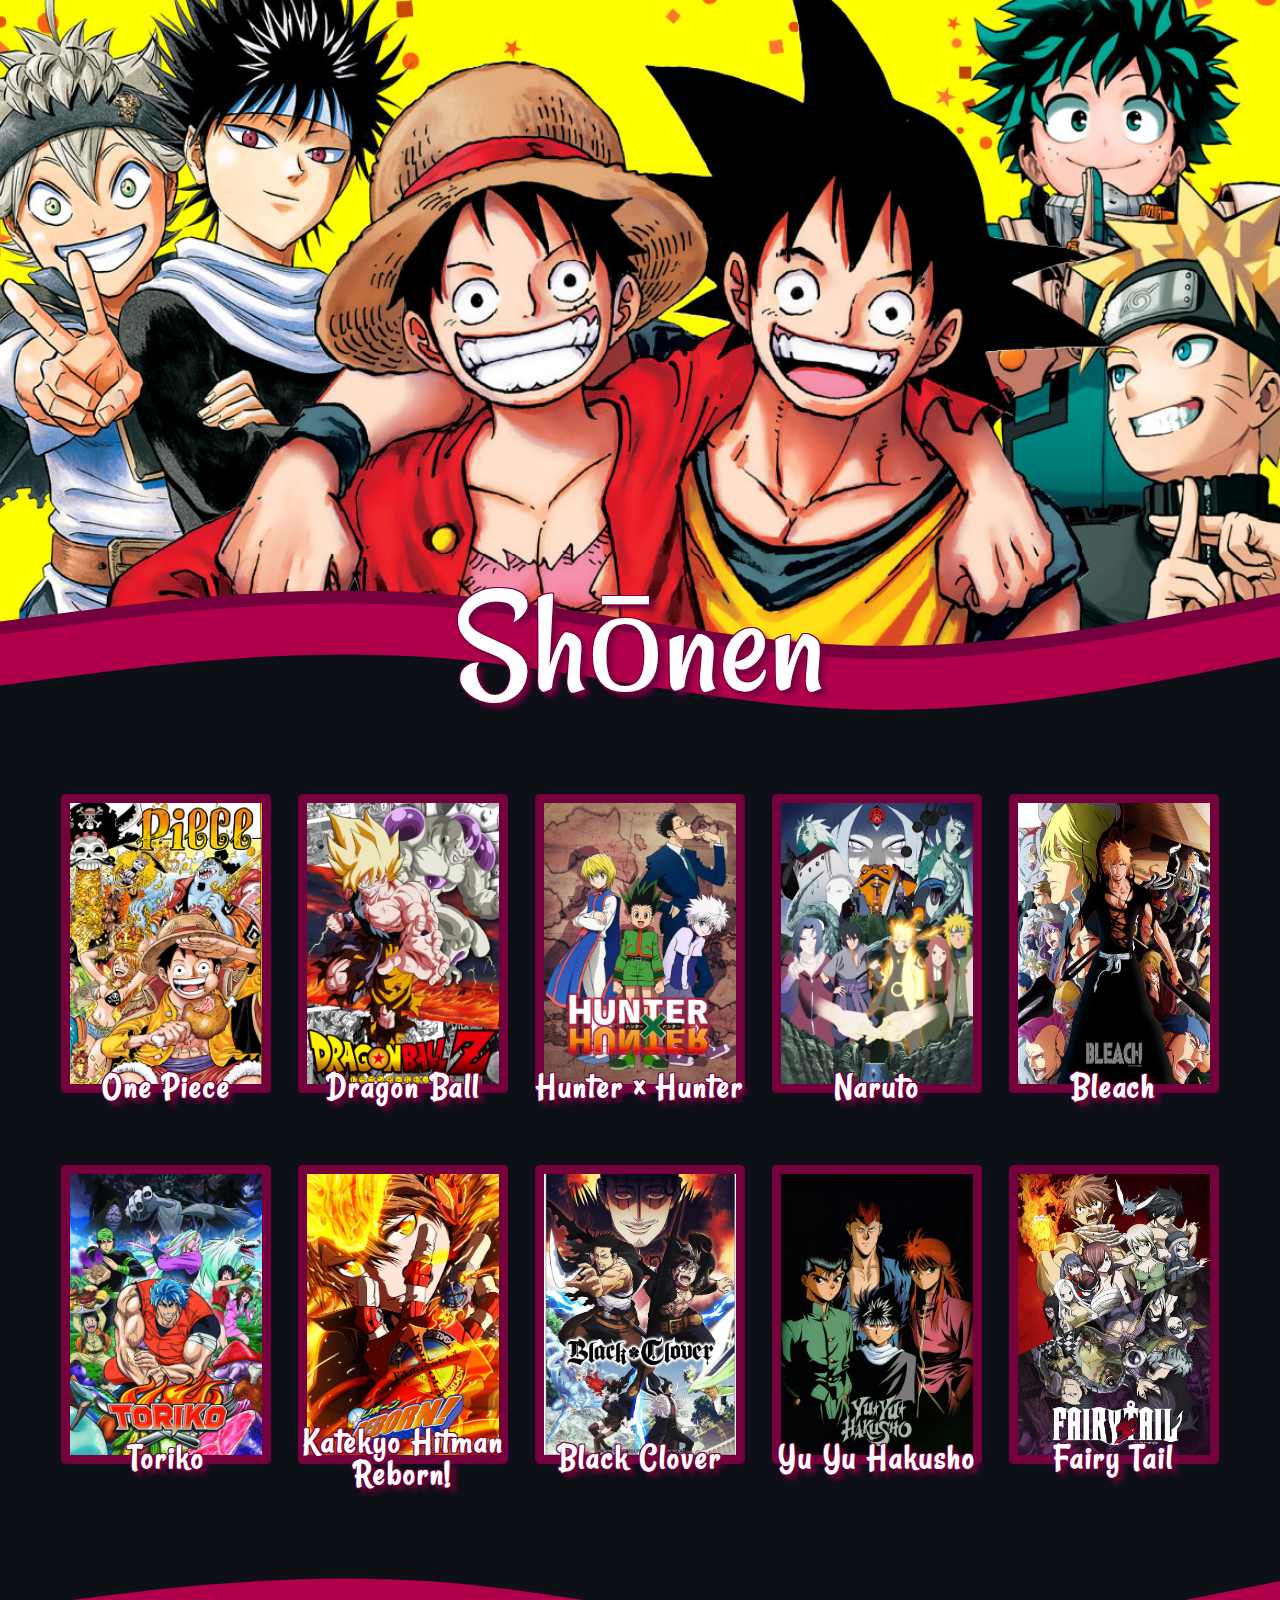
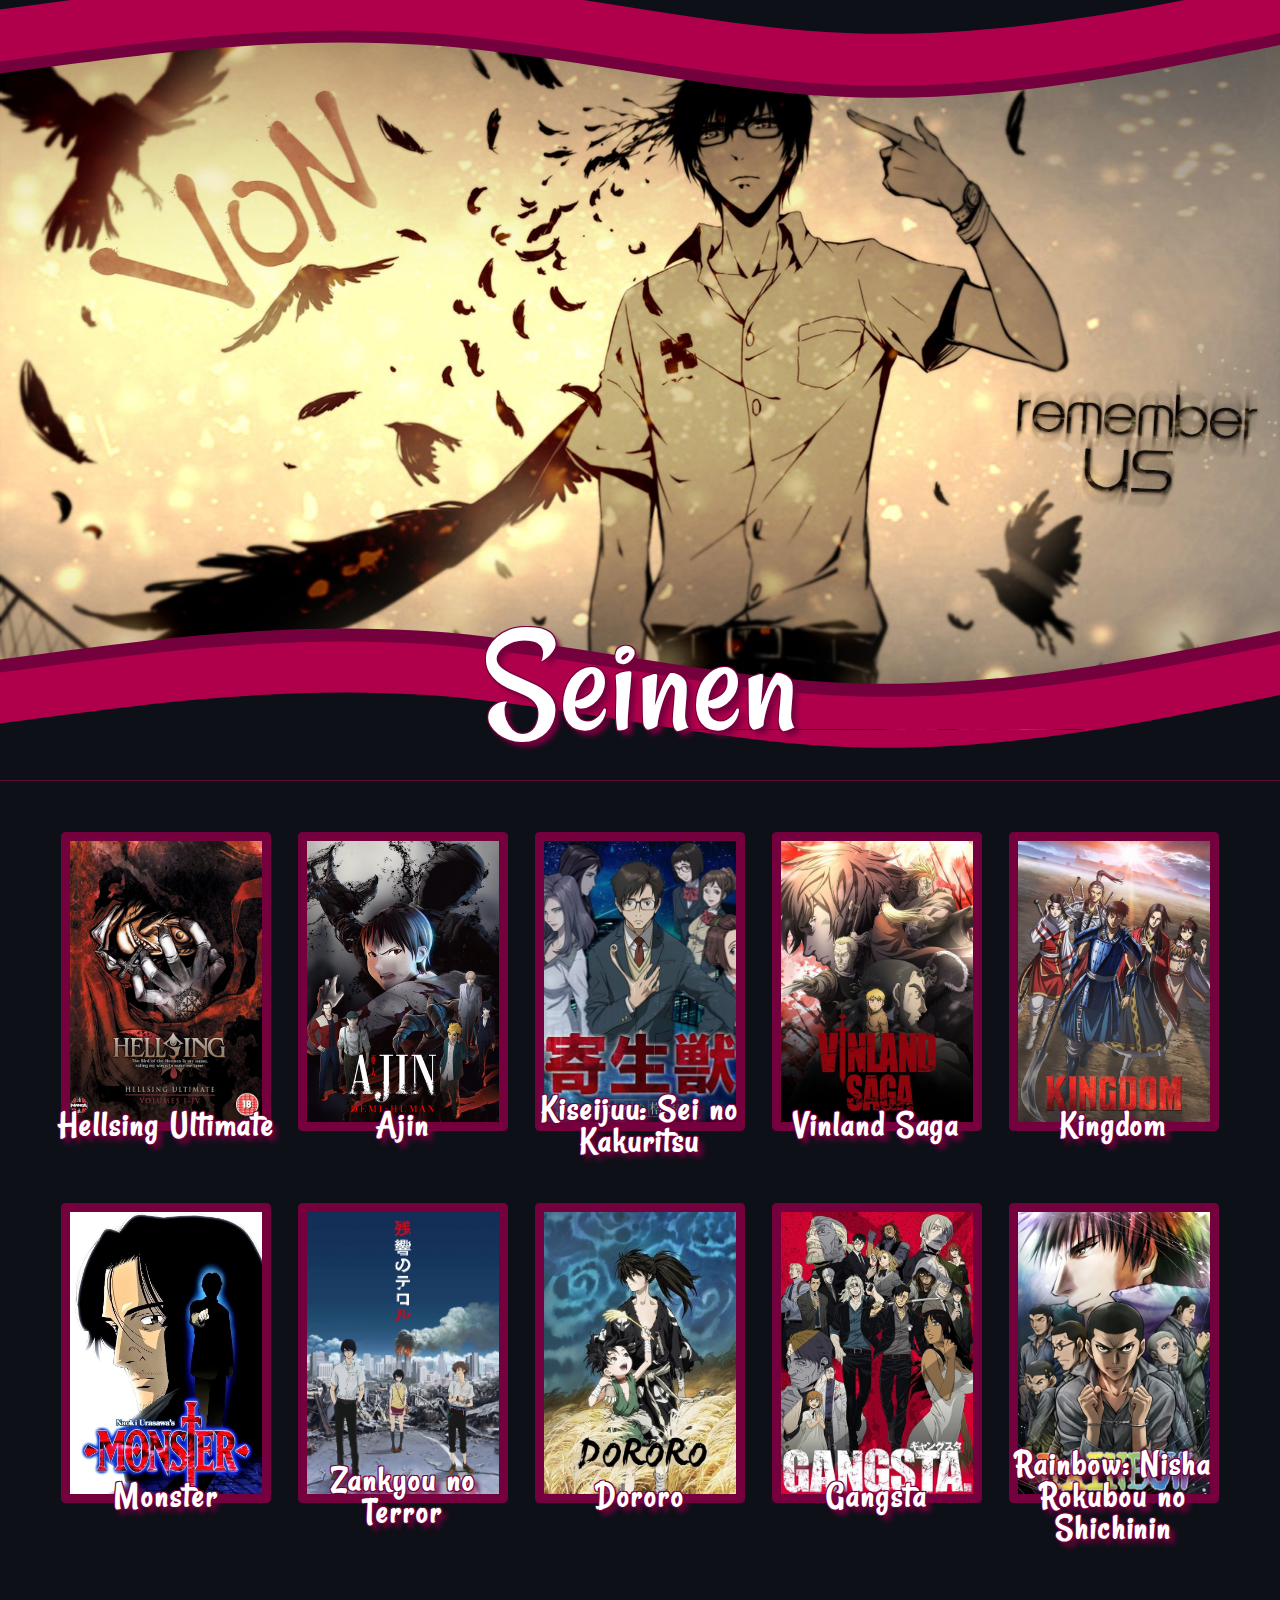
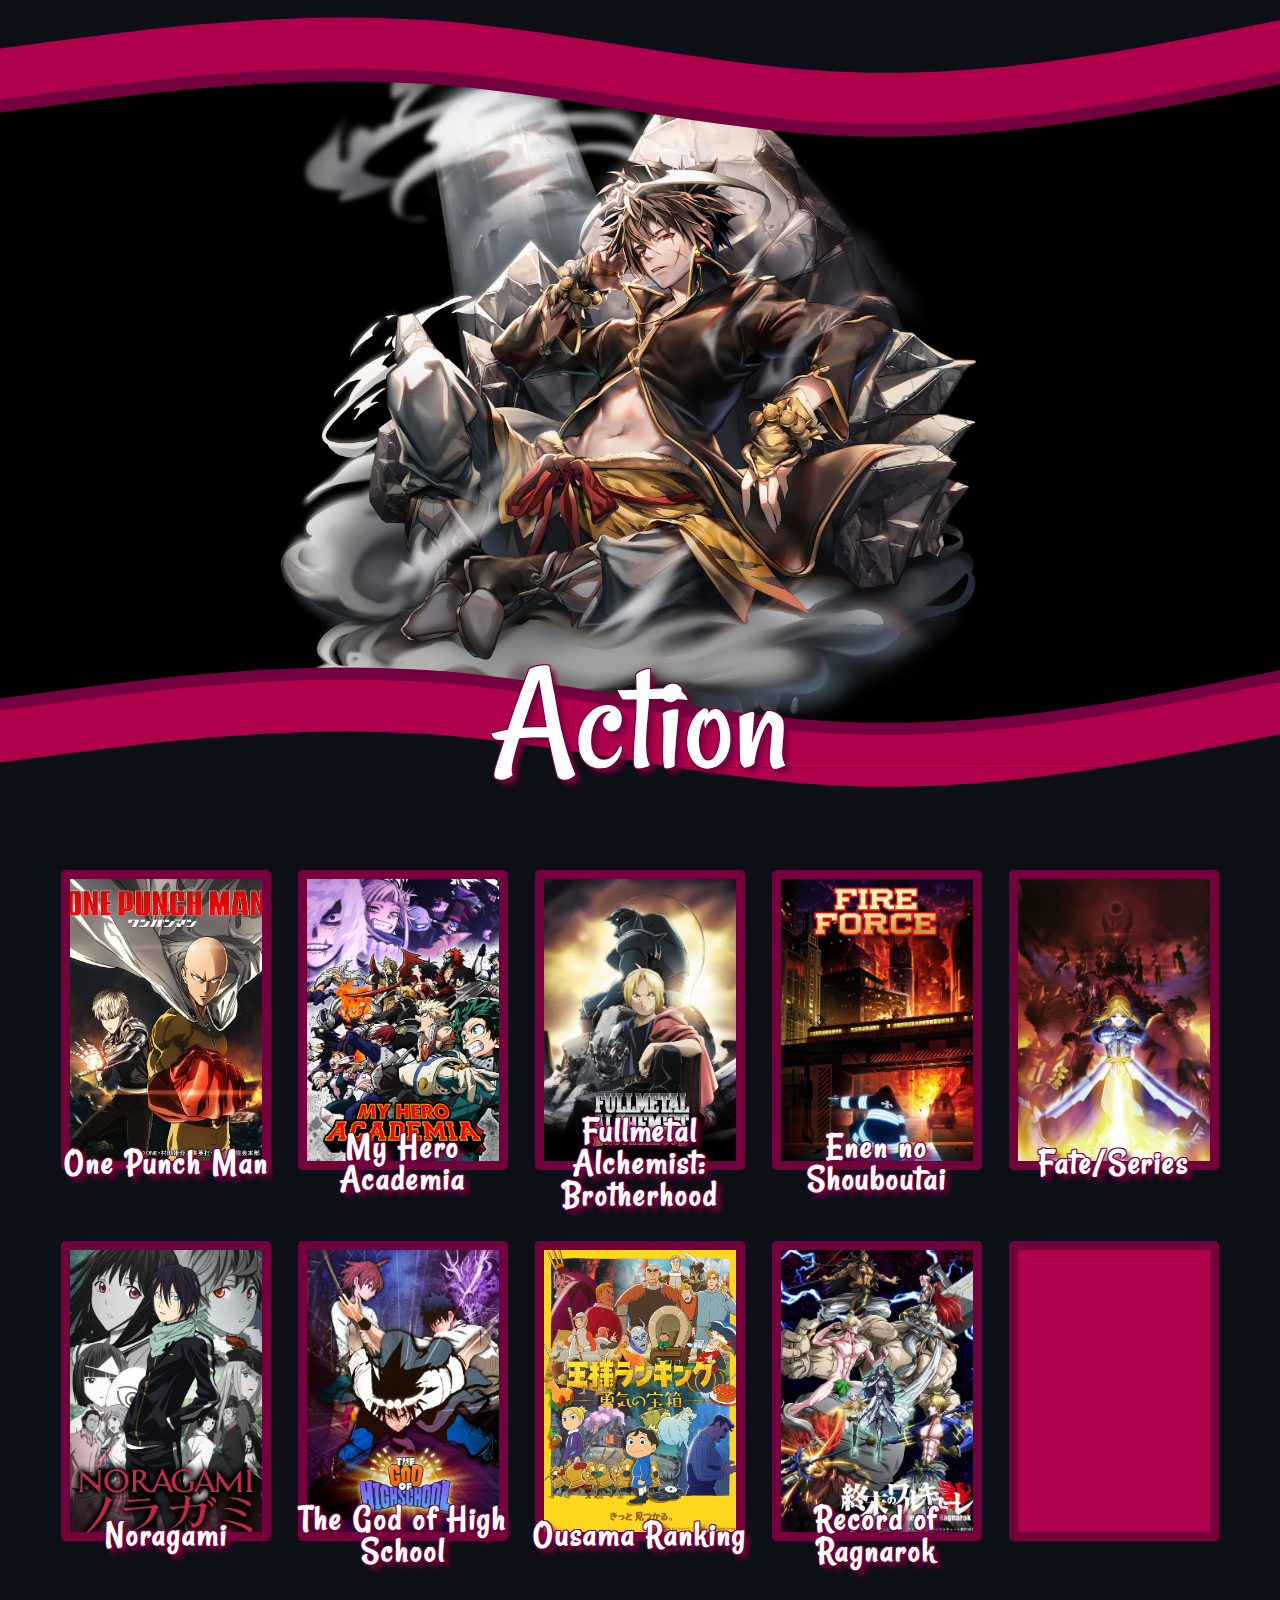
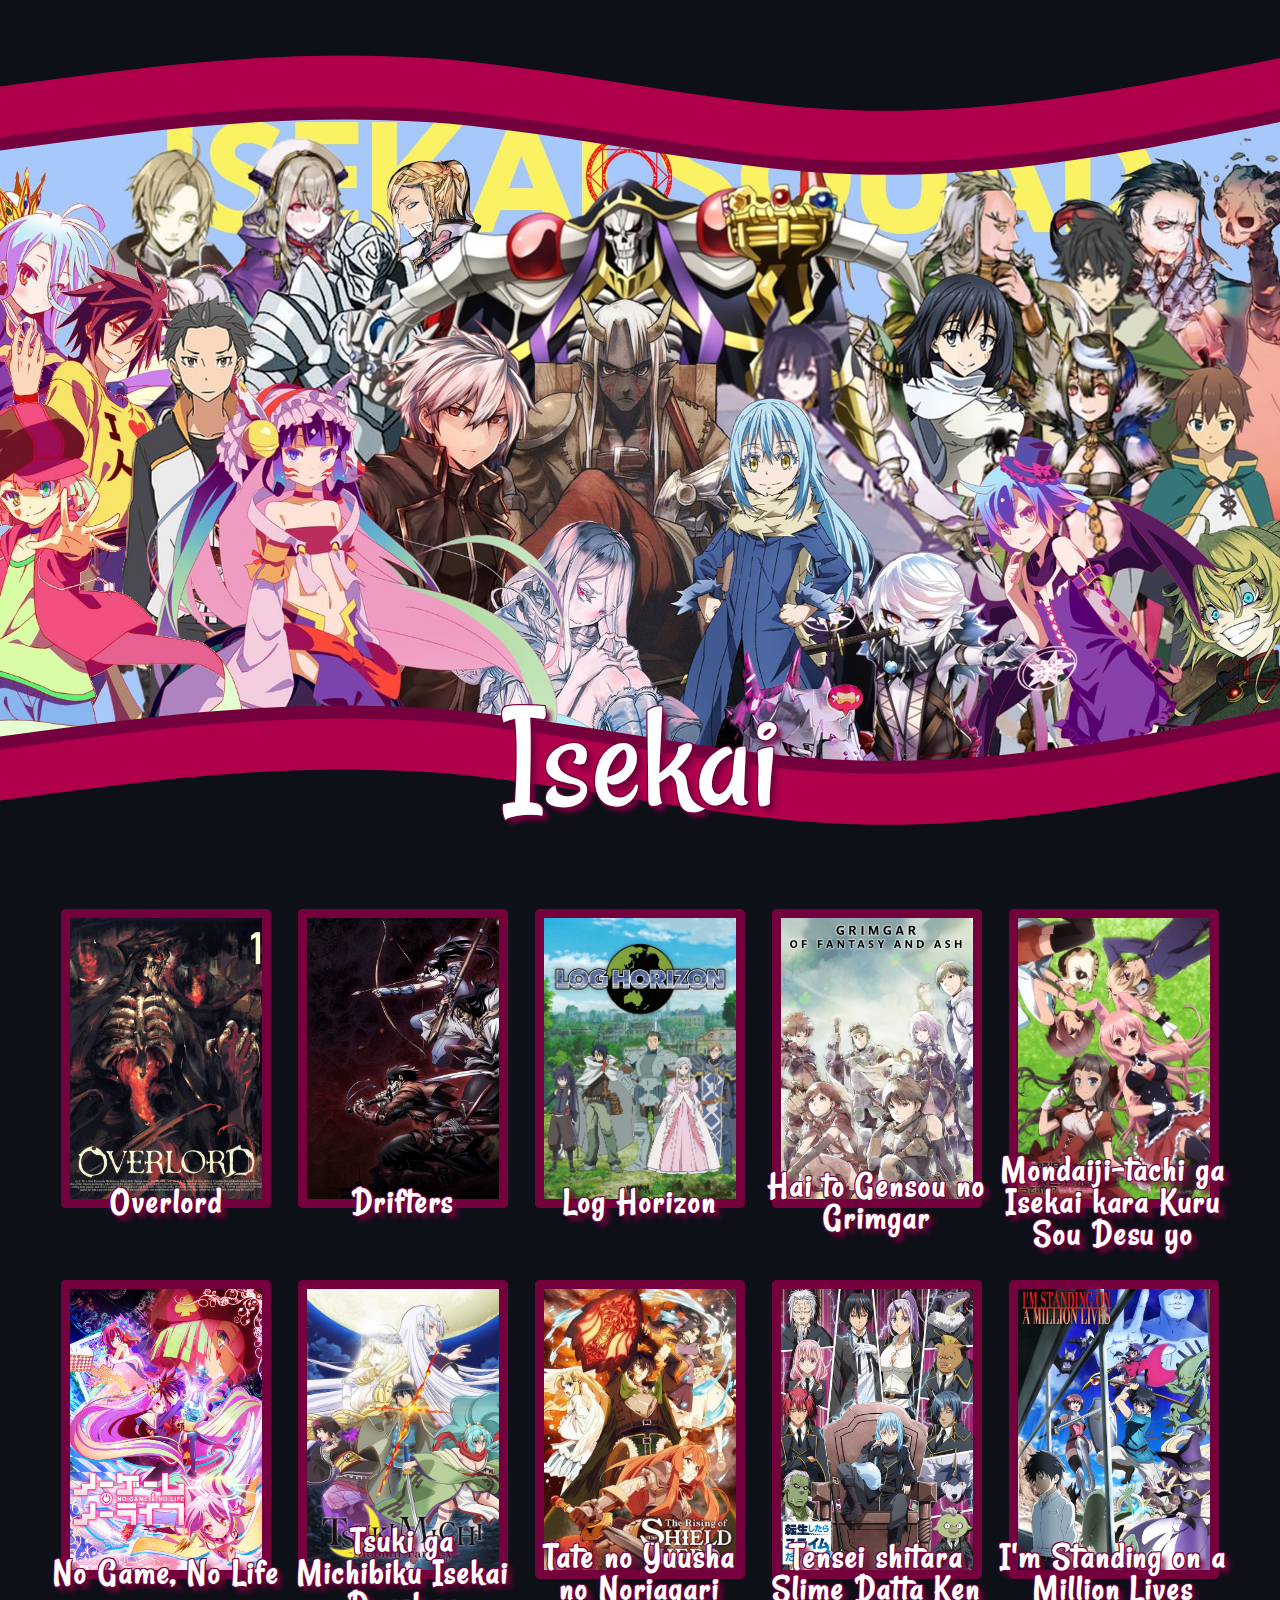
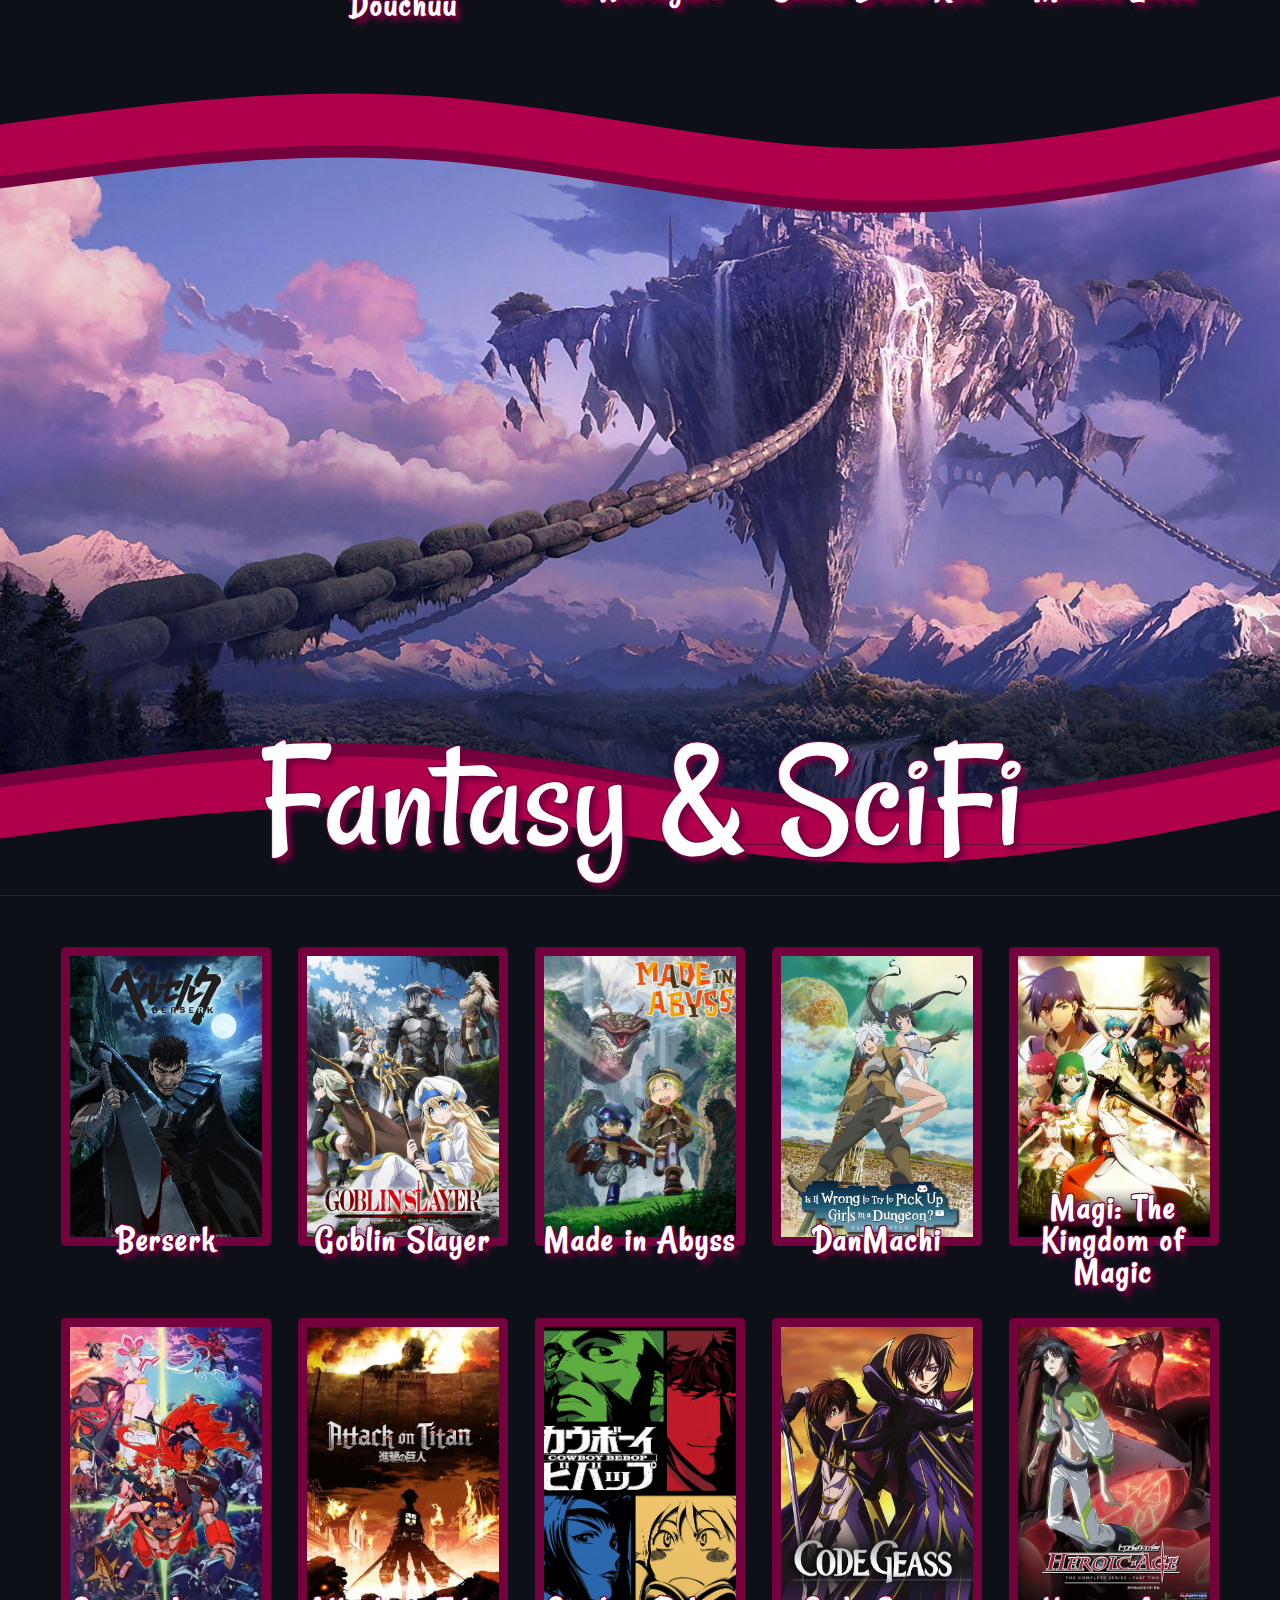
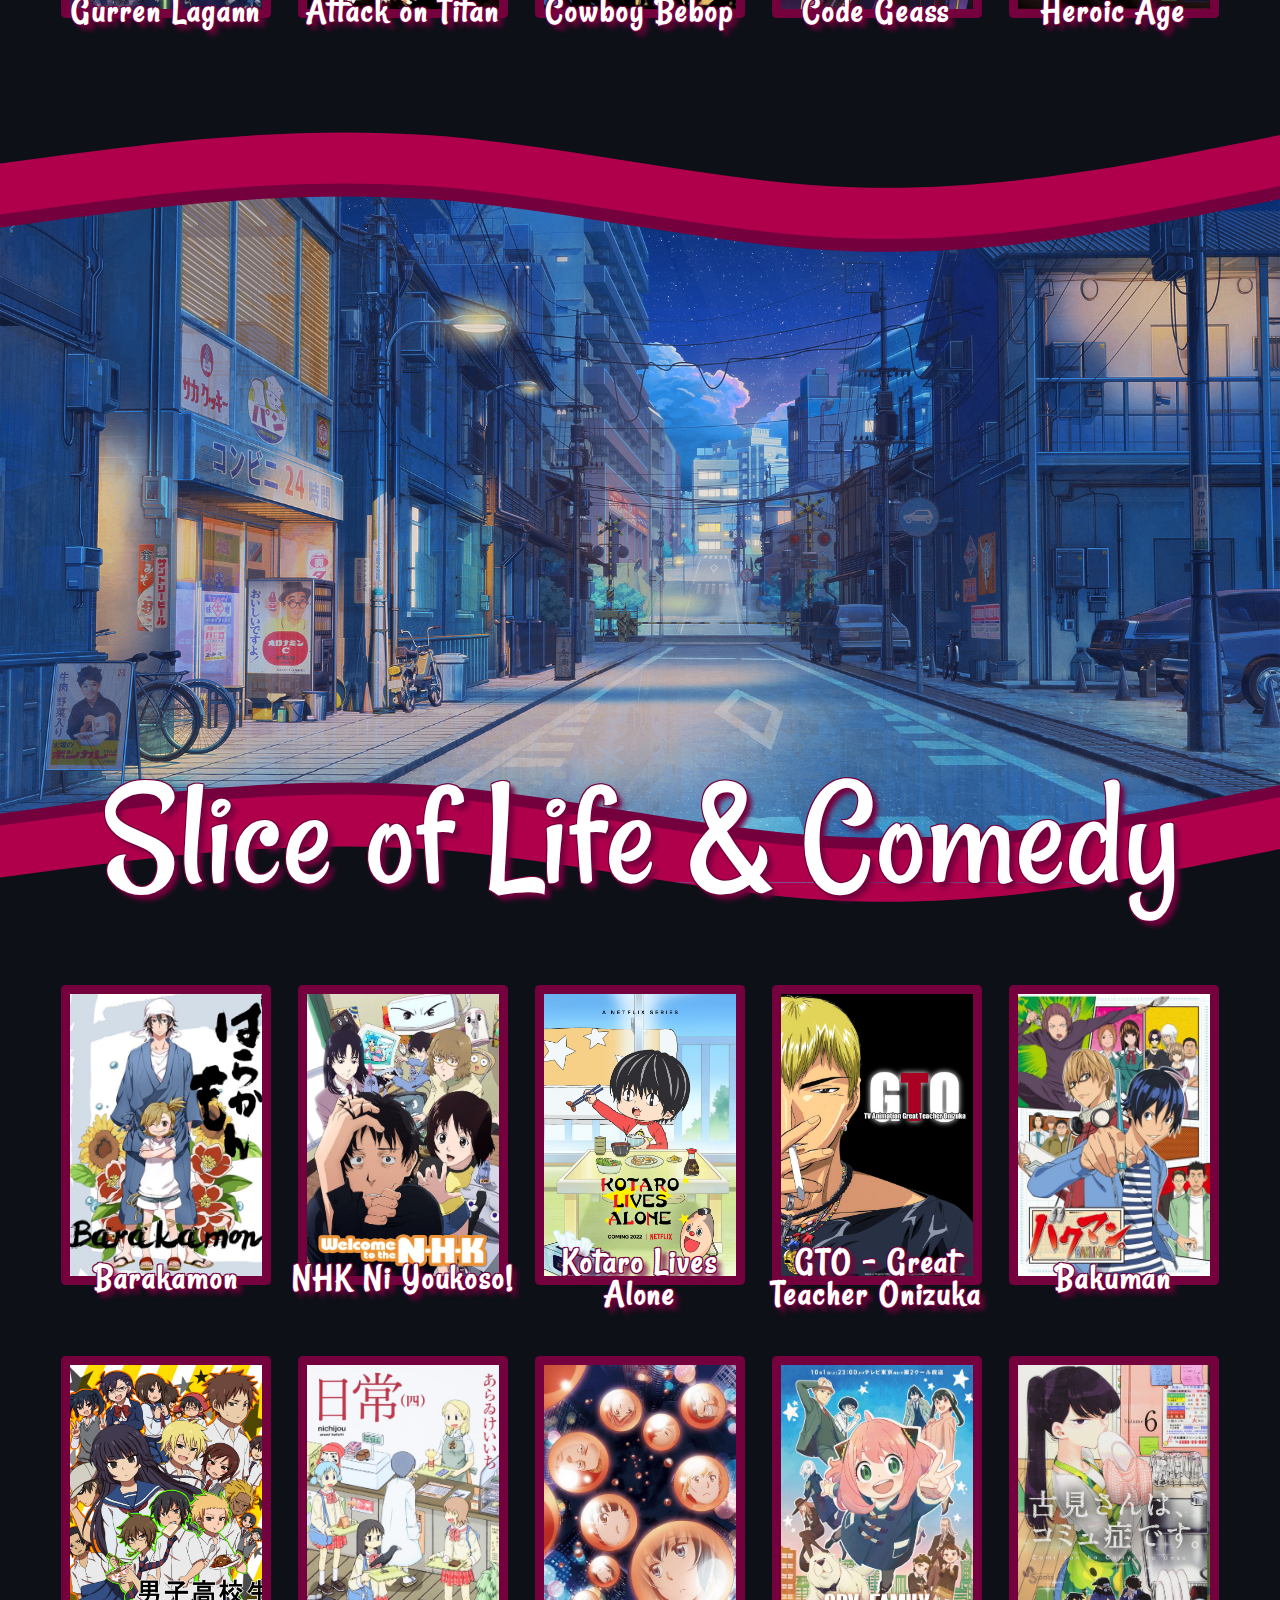
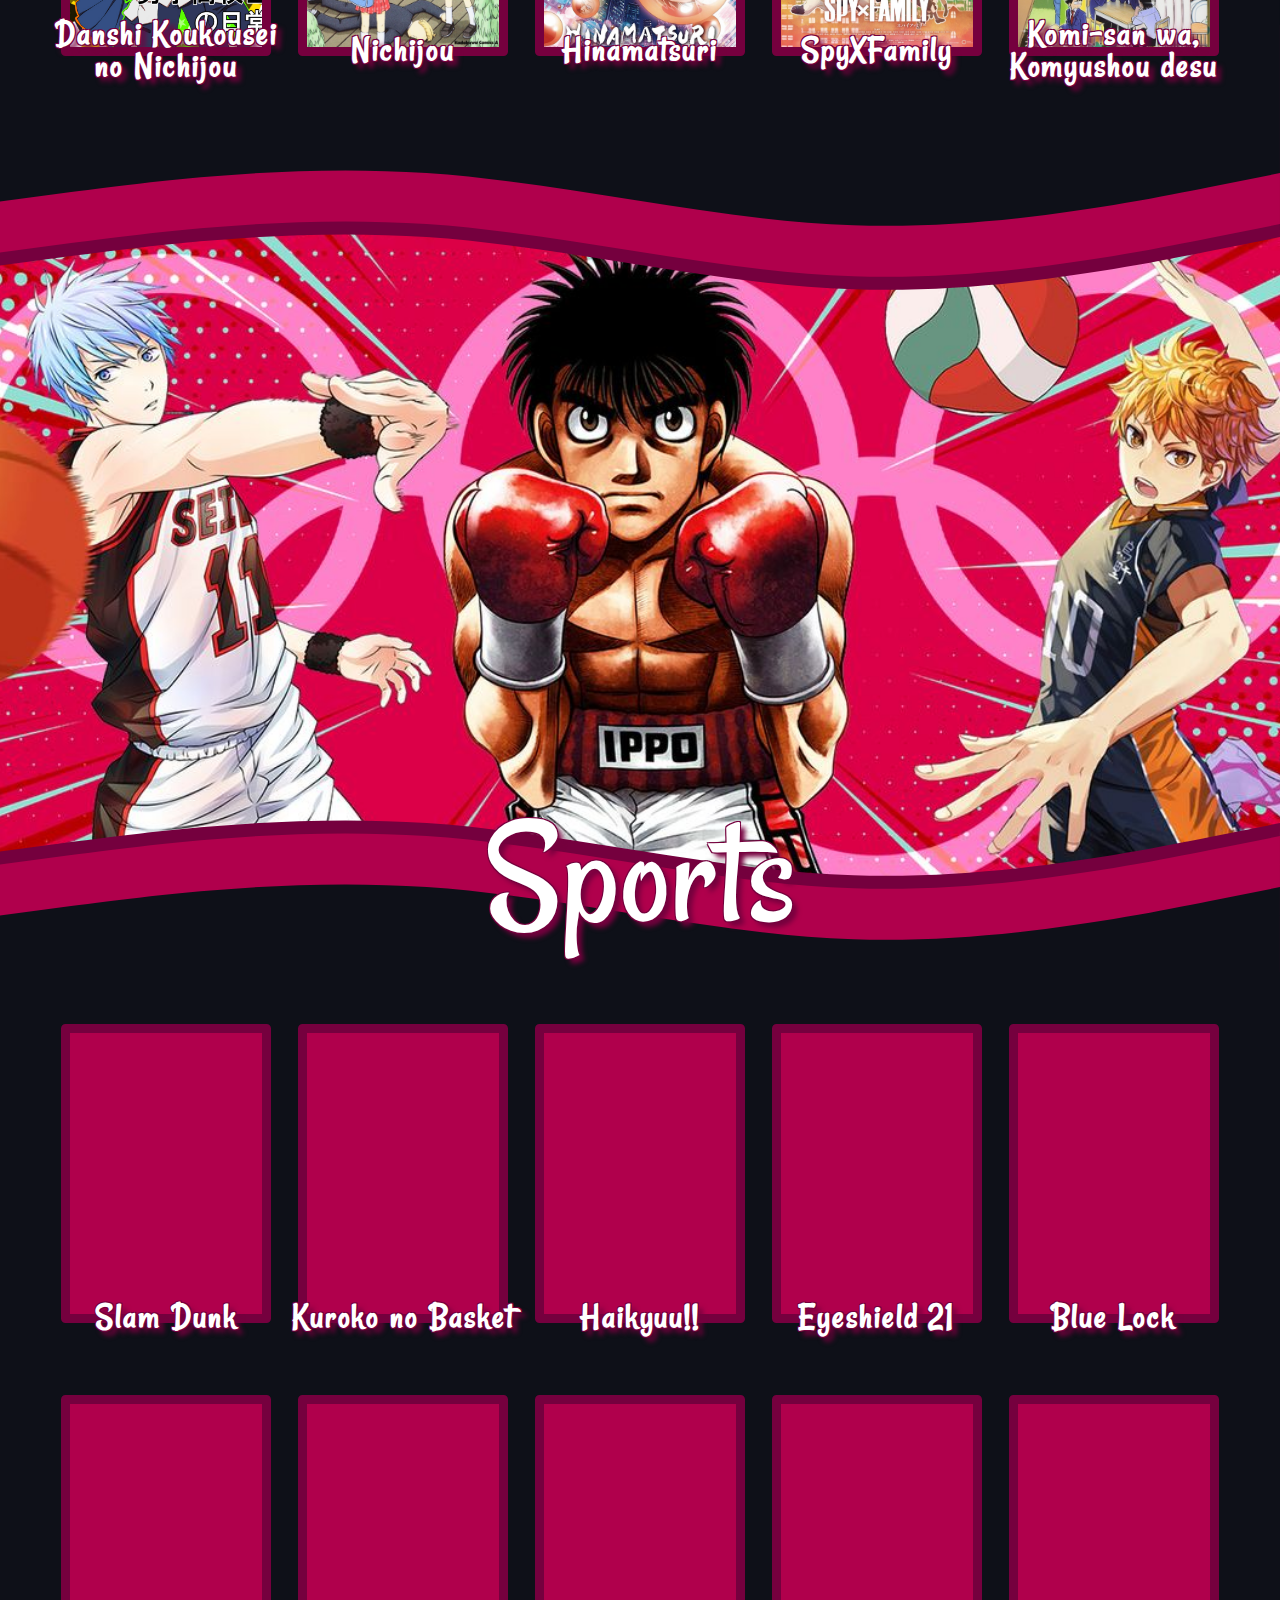
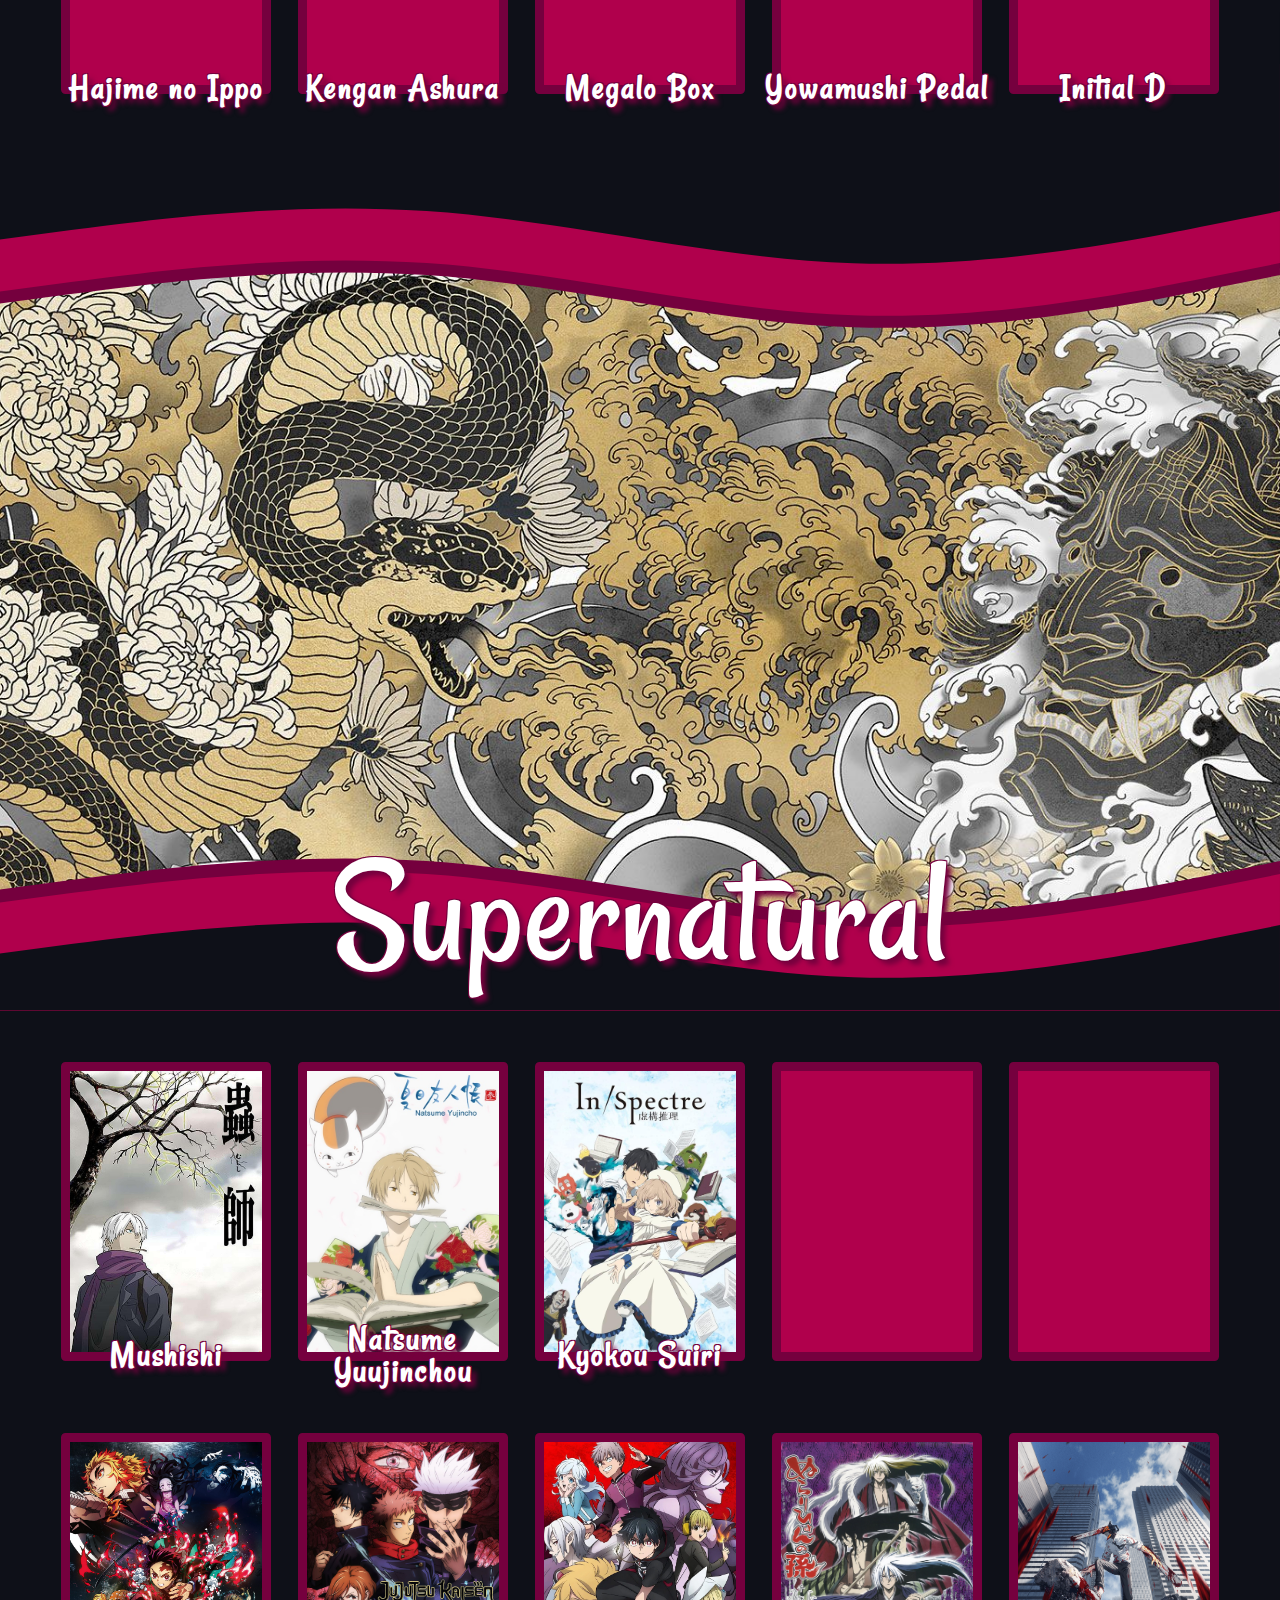
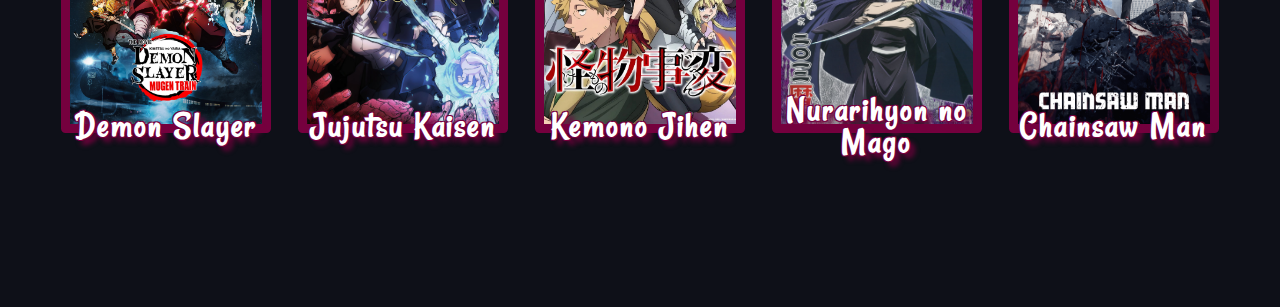
<file: Anime.html>
<!DOCTYPE html>
<html lang="en">
<head>
    <meta charset="UTF-8">
    <meta name="viewport" content="width=device-width, initial-scale=1.0">
    <title>Anime Recommendation</title>
    <link rel="icon" href="Logos/anime.jpg" type="image/x-icon">

    <link href="https://fonts.googleapis.com/css2?family=Rancho&display=swap" rel="stylesheet">
    <link href="https://fonts.googleapis.com/css2?family=Pacifico&display=swap" rel="stylesheet">
    <link href="https://fonts.googleapis.com/css2?family=Mitr&display=swap" rel="stylesheet">
    <link href="https://fonts.googleapis.com/css2?family=Ubuntu&display=swap" rel="stylesheet">

    <link rel="stylesheet" href="style.css">
</head>
<body>

<div class="content">
    <div class="banner" style="background-position: center; background-image: url('Photos/Jump_SPLASH.jpg');">
        <div class="wave-invert-1">
            <svg xmlns="http://www.w3.org/2000/svg" viewBox="0 0 1440 320">
                <path fill="var(--color-primary-light)" fill-opacity="1"
                      d="M0,256L80,245.3C160,235,320,213,480,224C640,235,800,277,960,282.7C1120,288,1280,256,1360,240L1440,224L1440,0L1360,0C1280,0,1120,0,960,0C800,0,640,0,480,0C320,0,160,0,80,0L0,0Z"></path>
            </svg>
        </div>

        <div class="wave-1">
            <svg xmlns="http://www.w3.org/2000/svg" viewBox="0 0 1440 320">
                <path fill="var(--color-primary-dark)" fill-opacity="1"
                      d="M0,256L80,245.3C160,235,320,213,480,224C640,235,800,277,960,282.7C1120,288,1280,256,1360,240L1440,224L1440,320L1360,320C1280,320,1120,320,960,320C800,320,640,320,480,320C320,320,160,320,80,320L0,320Z"></path>
            </svg>
        </div>
        <div class="wave-2">
            <svg xmlns="http://www.w3.org/2000/svg" viewBox="0 0 1440 320">
                <path fill="var(--color-primary)" fill-opacity="1"
                      d="M0,256L80,245.3C160,235,320,213,480,224C640,235,800,277,960,282.7C1120,288,1280,256,1360,240L1440,224L1440,320L1360,320C1280,320,1120,320,960,320C800,320,640,320,480,320C320,320,160,320,80,320L0,320Z"></path>
            </svg>
        </div>
        <div class="wave-3">
            <svg xmlns="http://www.w3.org/2000/svg" viewBox="0 0 1440 320">
                <path fill="var(--color-primary-light)" fill-opacity="1"
                      d="M0,256L80,245.3C160,235,320,213,480,224C640,235,800,277,960,282.7C1120,288,1280,256,1360,240L1440,224L1440,320L1360,320C1280,320,1120,320,960,320C800,320,640,320,480,320C320,320,160,320,80,320L0,320Z"></path>
            </svg>
        </div>
    </div>

    <div class="wave-fill"></div>

    <div class="favorite-anime">
        <div class="section-title">
            Shōnen
        </div>

        <div class="top-10-animes">

            <div class="animes-row">
                <div class="anime">
                    <div class="anime-image" style="background-image: url('Anime/OnePiece.png');"></div>
                    <div class="anime-name">One Piece</div>
                </div>
                <div class="anime">
                    <div class="anime-image" style="background-image: url('Anime/DBZ.png');"></div>
                    <div class="anime-name">Dragon Ball</div>
                </div>
                <div class="anime">
                    <div class="anime-image" style="background-image: url('Anime/HunterXHunter.jpg');"></div>
                    <div class="anime-name">Hunter × Hunter</div>
                </div>
                <div class="anime">
                    <div class="anime-image" style="background-image: url('Anime/Naruto.webp');"></div>
                    <div class="anime-name">Naruto</div>
                </div>
                <div class="anime">
                    <div class="anime-image" style="background-image: url('Anime/Bleach.jpg');"></div>
                    <div class="anime-name">Bleach</div>
                </div>
            </div>

            <div class="animes-row">
                <div class="anime">
                    <div class="anime-image" style="background-image: url('Anime/Toriko.jpg');"></div>
                    <div class="anime-name">Toriko</div>
                </div>
                <div class="anime">
                    <div class="anime-image"
                         style="background-image: url('Anime/KHReborn.jpg');"></div>
                    <div class="anime-name">Katekyo Hitman Reborn!</div>
                </div>
                <div class="anime">
                    <div class="anime-image" style="background-image: url('Anime/BlackClover.jpg');"></div>
                    <div class="anime-name">Black Clover</div>
                </div>
                <div class="anime">
                    <div class="anime-image" style="background-image: url('Anime/YuuYuuHakushou.jpg');"></div>
                    <div class="anime-name">Yu Yu Hakusho</div>
                </div>
                <div class="anime">
                    <div class="anime-image" style="background-image: url('Anime/fairy-tail.jpg');"></div>
                    <div class="anime-name">Fairy Tail</div>
                </div>
            </div>

        </div>
    </div>

    <!--Section 2-->
    <div class="banner" style="background-position: center; background-image: url('Photos/zanko.jpg');">

        <div class="wave-invert-3">
            <svg xmlns="http://www.w3.org/2000/svg" viewBox="0 0 1440 320">
                <path fill="var(--color-primary-dark)" fill-opacity="1"
                      d="M0,256L80,245.3C160,235,320,213,480,224C640,235,800,277,960,282.7C1120,288,1280,256,1360,240L1440,224L1440,0L1360,0C1280,0,1120,0,960,0C800,0,640,0,480,0C320,0,160,0,80,0L0,0Z"></path>
            </svg>
        </div>

        <div class="wave-invert-2">
            <svg xmlns="http://www.w3.org/2000/svg" viewBox="0 0 1440 320">
                <path fill="var(--color-primary)" fill-opacity="1"
                      d="M0,256L80,245.3C160,235,320,213,480,224C640,235,800,277,960,282.7C1120,288,1280,256,1360,240L1440,224L1440,0L1360,0C1280,0,1120,0,960,0C800,0,640,0,480,0C320,0,160,0,80,0L0,0Z"></path>
            </svg>
        </div>

        <div class="wave-invert-1">
            <svg xmlns="http://www.w3.org/2000/svg" viewBox="0 0 1440 320">
                <path fill="var(--color-primary-light)" fill-opacity="1"
                      d="M0,256L80,245.3C160,235,320,213,480,224C640,235,800,277,960,282.7C1120,288,1280,256,1360,240L1440,224L1440,0L1360,0C1280,0,1120,0,960,0C800,0,640,0,480,0C320,0,160,0,80,0L0,0Z"></path>
            </svg>
        </div>

        <div class="wave-1">
            <svg xmlns="http://www.w3.org/2000/svg" viewBox="0 0 1440 320">
                <path fill="var(--color-primary-dark)" fill-opacity="1"
                      d="M0,256L80,245.3C160,235,320,213,480,224C640,235,800,277,960,282.7C1120,288,1280,256,1360,240L1440,224L1440,320L1360,320C1280,320,1120,320,960,320C800,320,640,320,480,320C320,320,160,320,80,320L0,320Z"></path>
            </svg>
        </div>
        <div class="wave-2">
            <svg xmlns="http://www.w3.org/2000/svg" viewBox="0 0 1440 320">
                <path fill="var(--color-primary)" fill-opacity="1"
                      d="M0,256L80,245.3C160,235,320,213,480,224C640,235,800,277,960,282.7C1120,288,1280,256,1360,240L1440,224L1440,320L1360,320C1280,320,1120,320,960,320C800,320,640,320,480,320C320,320,160,320,80,320L0,320Z"></path>
            </svg>
        </div>
        <div class="wave-3">
            <svg xmlns="http://www.w3.org/2000/svg" viewBox="0 0 1440 320">
                <path fill="var(--color-primary-light)" fill-opacity="1"
                      d="M0,256L80,245.3C160,235,320,213,480,224C640,235,800,277,960,282.7C1120,288,1280,256,1360,240L1440,224L1440,320L1360,320C1280,320,1120,320,960,320C800,320,640,320,480,320C320,320,160,320,80,320L0,320Z"></path>
            </svg>
        </div>
    </div>

    <div class="wave-fill"></div>

    <div class="favorite-anime">
        <div class="section-title">
            Seinen
        </div>

        <div class="top-10-animes">

            <div class="animes-row">
                <div class="anime">
                    <div class="anime-image" style="background-image: url('Anime/HellsingUltimate.jpg');"></div>
                    <div class="anime-name">Hellsing Ultimate</div>
                </div>
                <div class="anime">
                    <div class="anime-image" style="background-image: url('Anime/ajin4.png');"></div>
                    <div class="anime-name">Ajin</div>
                </div>
                <div class="anime">
                    <div class="anime-image" style="background-image: url('Anime/Parasyte.jpg');"></div>
                    <div class="anime-name">Kiseijuu: Sei no Kakuritsu</div>
                </div>
                <div class="anime">
                    <div class="anime-image" style="background-image: url('Anime/VinlandSaga2.jpg');"></div>
                    <div class="anime-name">Vinland Saga</div>
                </div>
                <div class="anime">
                    <div class="anime-image" style="background-image: url('Anime/Kingdom.jpg');"></div>
                    <div class="anime-name">Kingdom</div>
                </div>
            </div>

            <div class="animes-row">
                <div class="anime">
                    <div class="anime-image" style="background-image: url('Anime/Monster.jpg');"></div>
                    <div class="anime-name">Monster</div>
                </div>
                <div class="anime">
                    <div class="anime-image" style="background-image: url('Anime/ZankyouNoTerror.jpg');"></div>
                    <div class="anime-name">Zankyou no Terror</div>
                </div>
                <div class="anime">
                    <div class="anime-image" style="background-image: url('Anime/Dororo.jpg');"></div>
                    <div class="anime-name">Dororo</div>
                </div>
                <div class="anime">
                    <div class="anime-image" style="background-image: url('Anime/Gangsta.jpg');"></div>
                    <div class="anime-name">Gangsta</div>
                </div>
                <div class="anime">
                    <div class="anime-image" style="background-image: url('Anime/Rainbow.jpg');"></div>
                    <div class="anime-name">Rainbow: Nisha Rokubou no Shichinin</div>
                </div>
            </div>

        </div>
    </div>

    <!--Section 3-->
    <div class="banner" style="background-position: center; background-image: url('Photos/GOH-Jin-Mori-Monkey-King-God-Form.jpg');">

        <div class="wave-invert-3">
            <svg xmlns="http://www.w3.org/2000/svg" viewBox="0 0 1440 320">
                <path fill="var(--color-primary-dark)" fill-opacity="1"
                      d="M0,256L80,245.3C160,235,320,213,480,224C640,235,800,277,960,282.7C1120,288,1280,256,1360,240L1440,224L1440,0L1360,0C1280,0,1120,0,960,0C800,0,640,0,480,0C320,0,160,0,80,0L0,0Z"></path>
            </svg>
        </div>

        <div class="wave-invert-2">
            <svg xmlns="http://www.w3.org/2000/svg" viewBox="0 0 1440 320">
                <path fill="var(--color-primary)" fill-opacity="1"
                      d="M0,256L80,245.3C160,235,320,213,480,224C640,235,800,277,960,282.7C1120,288,1280,256,1360,240L1440,224L1440,0L1360,0C1280,0,1120,0,960,0C800,0,640,0,480,0C320,0,160,0,80,0L0,0Z"></path>
            </svg>
        </div>

        <div class="wave-invert-1">
            <svg xmlns="http://www.w3.org/2000/svg" viewBox="0 0 1440 320">
                <path fill="var(--color-primary-light)" fill-opacity="1"
                      d="M0,256L80,245.3C160,235,320,213,480,224C640,235,800,277,960,282.7C1120,288,1280,256,1360,240L1440,224L1440,0L1360,0C1280,0,1120,0,960,0C800,0,640,0,480,0C320,0,160,0,80,0L0,0Z"></path>
            </svg>
        </div>

        <div class="wave-1">
            <svg xmlns="http://www.w3.org/2000/svg" viewBox="0 0 1440 320">
                <path fill="var(--color-primary-dark)" fill-opacity="1"
                      d="M0,256L80,245.3C160,235,320,213,480,224C640,235,800,277,960,282.7C1120,288,1280,256,1360,240L1440,224L1440,320L1360,320C1280,320,1120,320,960,320C800,320,640,320,480,320C320,320,160,320,80,320L0,320Z"></path>
            </svg>
        </div>
        <div class="wave-2">
            <svg xmlns="http://www.w3.org/2000/svg" viewBox="0 0 1440 320">
                <path fill="var(--color-primary)" fill-opacity="1"
                      d="M0,256L80,245.3C160,235,320,213,480,224C640,235,800,277,960,282.7C1120,288,1280,256,1360,240L1440,224L1440,320L1360,320C1280,320,1120,320,960,320C800,320,640,320,480,320C320,320,160,320,80,320L0,320Z"></path>
            </svg>
        </div>
        <div class="wave-3">
            <svg xmlns="http://www.w3.org/2000/svg" viewBox="0 0 1440 320">
                <path fill="var(--color-primary-light)" fill-opacity="1"
                      d="M0,256L80,245.3C160,235,320,213,480,224C640,235,800,277,960,282.7C1120,288,1280,256,1360,240L1440,224L1440,320L1360,320C1280,320,1120,320,960,320C800,320,640,320,480,320C320,320,160,320,80,320L0,320Z"></path>
            </svg>
        </div>
    </div>

    <div class="wave-fill"></div>

    <div class="favorite-anime">
        <div class="section-title">
            Action
        </div>

        <div class="top-10-animes">

            <div class="animes-row">
                <div class="anime">
                    <div class="anime-image" style="background-image: url('Anime/OPM.jpg');"></div>
                    <div class="anime-name">One Punch Man</div>
                </div>
                <div class="anime">
                    <div class="anime-image" style="background-image: url('Anime/MHA.jpg');"></div>
                    <div class="anime-name">My Hero Academia</div>
                </div>
                <div class="anime">
                    <div class="anime-image" style="background-image: url('Anime/FMAB.jpg');"></div>
                    <div class="anime-name">Fullmetal Alchemist: Brotherhood</div>
                </div>
                <div class="anime">
                    <div class="anime-image" style="background-image: url('Anime/Fire_force.png');"></div>
                    <div class="anime-name">Enen no Shouboutai</div>
                </div>
                <div class="anime">
                    <div class="anime-image" style="background-image: url('Anime/Fate.jpg');"></div>
                    <div class="anime-name">Fate/Series</div>
                </div>
            </div>

            <div class="animes-row">
                <div class="anime">
                    <div class="anime-image" style="background-image: url('Anime/Noragami.jpg');"></div>
                    <div class="anime-name">Noragami</div>
                </div>
                <div class="anime">
                    <div class="anime-image" style="background-image: url('Anime/GoH.jpg');"></div>
                    <div class="anime-name">The God of High School</div>
                </div>
                <div class="anime">
                    <div class="anime-image" style="background-image: url('Anime/OusamaRanking.jpg');"></div>
                    <div class="anime-name">Ousama Ranking</div>
                </div>
                <div class="anime">
                    <div class="anime-image" style="background-image: url('Anime/RecordOfRagnarok.jpg');"></div>
                    <div class="anime-name">Record of Ragnarok</div>
                </div>
                <div class="anime">
                    <div class="anime-image" style="background-image: url('Anime/');"></div>
                    <div class="anime-name"></div>
                </div>
            </div>

        </div>
    </div>

    <!--Section 4-->
    <div class="banner" style="background-position: center; background-image: url('Photos/IsekaiAnime.jpg');">

        <div class="wave-invert-3">
            <svg xmlns="http://www.w3.org/2000/svg" viewBox="0 0 1440 320">
                <path fill="var(--color-primary-dark)" fill-opacity="1"
                      d="M0,256L80,245.3C160,235,320,213,480,224C640,235,800,277,960,282.7C1120,288,1280,256,1360,240L1440,224L1440,0L1360,0C1280,0,1120,0,960,0C800,0,640,0,480,0C320,0,160,0,80,0L0,0Z"></path>
            </svg>
        </div>

        <div class="wave-invert-2">
            <svg xmlns="http://www.w3.org/2000/svg" viewBox="0 0 1440 320">
                <path fill="var(--color-primary)" fill-opacity="1"
                      d="M0,256L80,245.3C160,235,320,213,480,224C640,235,800,277,960,282.7C1120,288,1280,256,1360,240L1440,224L1440,0L1360,0C1280,0,1120,0,960,0C800,0,640,0,480,0C320,0,160,0,80,0L0,0Z"></path>
            </svg>
        </div>

        <div class="wave-invert-1">
            <svg xmlns="http://www.w3.org/2000/svg" viewBox="0 0 1440 320">
                <path fill="var(--color-primary-light)" fill-opacity="1"
                      d="M0,256L80,245.3C160,235,320,213,480,224C640,235,800,277,960,282.7C1120,288,1280,256,1360,240L1440,224L1440,0L1360,0C1280,0,1120,0,960,0C800,0,640,0,480,0C320,0,160,0,80,0L0,0Z"></path>
            </svg>
        </div>

        <div class="wave-1">
            <svg xmlns="http://www.w3.org/2000/svg" viewBox="0 0 1440 320">
                <path fill="var(--color-primary-dark)" fill-opacity="1"
                      d="M0,256L80,245.3C160,235,320,213,480,224C640,235,800,277,960,282.7C1120,288,1280,256,1360,240L1440,224L1440,320L1360,320C1280,320,1120,320,960,320C800,320,640,320,480,320C320,320,160,320,80,320L0,320Z"></path>
            </svg>
        </div>
        <div class="wave-2">
            <svg xmlns="http://www.w3.org/2000/svg" viewBox="0 0 1440 320">
                <path fill="var(--color-primary)" fill-opacity="1"
                      d="M0,256L80,245.3C160,235,320,213,480,224C640,235,800,277,960,282.7C1120,288,1280,256,1360,240L1440,224L1440,320L1360,320C1280,320,1120,320,960,320C800,320,640,320,480,320C320,320,160,320,80,320L0,320Z"></path>
            </svg>
        </div>
        <div class="wave-3">
            <svg xmlns="http://www.w3.org/2000/svg" viewBox="0 0 1440 320">
                <path fill="var(--color-primary-light)" fill-opacity="1"
                      d="M0,256L80,245.3C160,235,320,213,480,224C640,235,800,277,960,282.7C1120,288,1280,256,1360,240L1440,224L1440,320L1360,320C1280,320,1120,320,960,320C800,320,640,320,480,320C320,320,160,320,80,320L0,320Z"></path>
            </svg>
        </div>
    </div>

    <div class="wave-fill"></div>

    <div class="favorite-anime">
        <div class="section-title">
            Isekai
        </div>

        <div class="top-10-animes">

            <div class="animes-row">
                <div class="anime">
                    <div class="anime-image" style="background-image: url('Anime/Overlord.jpg');"></div>
                    <div class="anime-name">Overlord</div>
                </div>
                <div class="anime">
                    <div class="anime-image" style="background-image: url('Anime/Drifters.jpg');"></div>
                    <div class="anime-name">Drifters</div>
                </div>
                <div class="anime">
                    <div class="anime-image" style="background-image: url('Anime/LogHorizon.jpg');"></div>
                    <div class="anime-name">Log Horizon</div>
                </div>
                <div class="anime">
                    <div class="anime-image" style="background-image: url('Anime/Grimgar.jpg');"></div>
                    <div class="anime-name">Hai to Gensou no Grimgar</div>
                </div>
                <div class="anime">
                    <div class="anime-image" style="background-image: url('Anime/Mondaiji-tachi.jpg');"></div>
                    <div class="anime-name">Mondaiji-tachi ga Isekai kara Kuru Sou Desu yo</div>
                </div>
            </div>

            <div class="animes-row">
                <div class="anime">
                    <div class="anime-image" style="background-image: url('Anime/NoGameNoLife.jpg');"></div>
                    <div class="anime-name">No Game, No Life</div>
                </div>
                <div class="anime">
                    <div class="anime-image" style="background-image: url('Anime/TsukiMichi.jpg');"></div>
                    <div class="anime-name">Tsuki ga Michibiku Isekai Douchuu</div>
                </div>
                <div class="anime">
                    <div class="anime-image" style="background-image: url('Anime/TateNoYuusha.jpg');"></div>
                    <div class="anime-name">Tate no Yuusha no Noriagari</div>
                </div>
                <div class="anime">
                    <div class="anime-image" style="background-image: url('Anime/SlimeDattaKen.jpg');"></div>
                    <div class="anime-name">Tensei shitara Slime Datta Ken</div>
                </div>
                <div class="anime">
                    <div class="anime-image" style="background-image: url('Anime/haku-manInochi.jpg');"></div>
                    <div class="anime-name">I'm Standing on a Million Lives</div>
                </div>
            </div>

        </div>
    </div>
    <!--Section 5-->
    <div class="banner" style="background-position: center; background-image: url('Photos/Fantasy.jpg');">

        <div class="wave-invert-3">
            <svg xmlns="http://www.w3.org/2000/svg" viewBox="0 0 1440 320">
                <path fill="var(--color-primary-dark)" fill-opacity="1"
                      d="M0,256L80,245.3C160,235,320,213,480,224C640,235,800,277,960,282.7C1120,288,1280,256,1360,240L1440,224L1440,0L1360,0C1280,0,1120,0,960,0C800,0,640,0,480,0C320,0,160,0,80,0L0,0Z"></path>
            </svg>
        </div>

        <div class="wave-invert-2">
            <svg xmlns="http://www.w3.org/2000/svg" viewBox="0 0 1440 320">
                <path fill="var(--color-primary)" fill-opacity="1"
                      d="M0,256L80,245.3C160,235,320,213,480,224C640,235,800,277,960,282.7C1120,288,1280,256,1360,240L1440,224L1440,0L1360,0C1280,0,1120,0,960,0C800,0,640,0,480,0C320,0,160,0,80,0L0,0Z"></path>
            </svg>
        </div>

        <div class="wave-invert-1">
            <svg xmlns="http://www.w3.org/2000/svg" viewBox="0 0 1440 320">
                <path fill="var(--color-primary-light)" fill-opacity="1"
                      d="M0,256L80,245.3C160,235,320,213,480,224C640,235,800,277,960,282.7C1120,288,1280,256,1360,240L1440,224L1440,0L1360,0C1280,0,1120,0,960,0C800,0,640,0,480,0C320,0,160,0,80,0L0,0Z"></path>
            </svg>
        </div>

        <div class="wave-1">
            <svg xmlns="http://www.w3.org/2000/svg" viewBox="0 0 1440 320">
                <path fill="var(--color-primary-dark)" fill-opacity="1"
                      d="M0,256L80,245.3C160,235,320,213,480,224C640,235,800,277,960,282.7C1120,288,1280,256,1360,240L1440,224L1440,320L1360,320C1280,320,1120,320,960,320C800,320,640,320,480,320C320,320,160,320,80,320L0,320Z"></path>
            </svg>
        </div>
        <div class="wave-2">
            <svg xmlns="http://www.w3.org/2000/svg" viewBox="0 0 1440 320">
                <path fill="var(--color-primary)" fill-opacity="1"
                      d="M0,256L80,245.3C160,235,320,213,480,224C640,235,800,277,960,282.7C1120,288,1280,256,1360,240L1440,224L1440,320L1360,320C1280,320,1120,320,960,320C800,320,640,320,480,320C320,320,160,320,80,320L0,320Z"></path>
            </svg>
        </div>
        <div class="wave-3">
            <svg xmlns="http://www.w3.org/2000/svg" viewBox="0 0 1440 320">
                <path fill="var(--color-primary-light)" fill-opacity="1"
                      d="M0,256L80,245.3C160,235,320,213,480,224C640,235,800,277,960,282.7C1120,288,1280,256,1360,240L1440,224L1440,320L1360,320C1280,320,1120,320,960,320C800,320,640,320,480,320C320,320,160,320,80,320L0,320Z"></path>
            </svg>
        </div>
    </div>

    <div class="wave-fill"></div>

    <div class="favorite-anime">
        <div class="section-title">
            Fantasy & SciFi
        </div>

        <div class="top-10-animes">

            <div class="animes-row">
                <div class="anime">
                    <div class="anime-image" style="background-image: url('Anime/BerserkAnime.jpg');"></div>
                    <div class="anime-name">Berserk</div>
                </div>
                <div class="anime">
                    <div class="anime-image" style="background-image: url('Anime/GoblinSlayer.jpg');"></div>
                    <div class="anime-name">Goblin Slayer</div>
                </div>
                <div class="anime">
                    <div class="anime-image" style="background-image: url('Anime/MadeInAbyss.jpg');"></div>
                    <div class="anime-name">Made in Abyss</div>
                </div>
                <div class="anime">
                    <div class="anime-image" style="background-image: url('Anime/DanMachi.jpg');"></div>
                    <div class="anime-name">DanMachi</div>
                </div>
                <div class="anime">
                    <div class="anime-image" style="background-image: url('Anime/Magi.png');"></div>
                    <div class="anime-name">Magi: The Kingdom of Magic</div>
                </div>
            </div>

            <div class="animes-row">
                <div class="anime">
                    <div class="anime-image" style="background-image: url('Anime/tengen.jpg');"></div>
                    <div class="anime-name">Gurren Lagann</div>
                </div>
                <div class="anime">
                    <div class="anime-image" style="background-image: url('Anime/AoT.jpg');"></div>
                    <div class="anime-name">Attack on Titan</div>
                </div>
                <div class="anime">
                    <div class="anime-image" style="background-image: url('Anime/Cowboy_Bebop.png');"></div>
                    <div class="anime-name">Cowboy Bebop</div>
                </div>
                <div class="anime">
                    <div class="anime-image" style="background-image: url('Anime/CodeGeass.jpg');"></div>
                    <div class="anime-name">Code Geass</div>
                </div>
                <div class="anime">
                    <div class="anime-image" style="background-image: url('Anime/HeroicAge.jpg');"></div>
                    <div class="anime-name">Heroic Age </div>
                </div>
            </div>

        </div>
    </div>
    <!--Section 6-->
    <div class="banner" style="background-position: center; background-image: url('Photos/SliceofLife.jpg');">

        <div class="wave-invert-3">
            <svg xmlns="http://www.w3.org/2000/svg" viewBox="0 0 1440 320">
                <path fill="var(--color-primary-dark)" fill-opacity="1"
                      d="M0,256L80,245.3C160,235,320,213,480,224C640,235,800,277,960,282.7C1120,288,1280,256,1360,240L1440,224L1440,0L1360,0C1280,0,1120,0,960,0C800,0,640,0,480,0C320,0,160,0,80,0L0,0Z"></path>
            </svg>
        </div>

        <div class="wave-invert-2">
            <svg xmlns="http://www.w3.org/2000/svg" viewBox="0 0 1440 320">
                <path fill="var(--color-primary)" fill-opacity="1"
                      d="M0,256L80,245.3C160,235,320,213,480,224C640,235,800,277,960,282.7C1120,288,1280,256,1360,240L1440,224L1440,0L1360,0C1280,0,1120,0,960,0C800,0,640,0,480,0C320,0,160,0,80,0L0,0Z"></path>
            </svg>
        </div>

        <div class="wave-invert-1">
            <svg xmlns="http://www.w3.org/2000/svg" viewBox="0 0 1440 320">
                <path fill="var(--color-primary-light)" fill-opacity="1"
                      d="M0,256L80,245.3C160,235,320,213,480,224C640,235,800,277,960,282.7C1120,288,1280,256,1360,240L1440,224L1440,0L1360,0C1280,0,1120,0,960,0C800,0,640,0,480,0C320,0,160,0,80,0L0,0Z"></path>
            </svg>
        </div>

        <div class="wave-1">
            <svg xmlns="http://www.w3.org/2000/svg" viewBox="0 0 1440 320">
                <path fill="var(--color-primary-dark)" fill-opacity="1"
                      d="M0,256L80,245.3C160,235,320,213,480,224C640,235,800,277,960,282.7C1120,288,1280,256,1360,240L1440,224L1440,320L1360,320C1280,320,1120,320,960,320C800,320,640,320,480,320C320,320,160,320,80,320L0,320Z"></path>
            </svg>
        </div>
        <div class="wave-2">
            <svg xmlns="http://www.w3.org/2000/svg" viewBox="0 0 1440 320">
                <path fill="var(--color-primary)" fill-opacity="1"
                      d="M0,256L80,245.3C160,235,320,213,480,224C640,235,800,277,960,282.7C1120,288,1280,256,1360,240L1440,224L1440,320L1360,320C1280,320,1120,320,960,320C800,320,640,320,480,320C320,320,160,320,80,320L0,320Z"></path>
            </svg>
        </div>
        <div class="wave-3">
            <svg xmlns="http://www.w3.org/2000/svg" viewBox="0 0 1440 320">
                <path fill="var(--color-primary-light)" fill-opacity="1"
                      d="M0,256L80,245.3C160,235,320,213,480,224C640,235,800,277,960,282.7C1120,288,1280,256,1360,240L1440,224L1440,320L1360,320C1280,320,1120,320,960,320C800,320,640,320,480,320C320,320,160,320,80,320L0,320Z"></path>
            </svg>
        </div>
    </div>

    <div class="wave-fill"></div>

    <div class="favorite-anime">
        <div class="section-title">
            Slice of Life & Comedy
        </div>

        <div class="top-10-animes">

            <div class="animes-row">
                <div class="anime">
                    <div class="anime-image" style="background-image: url('Anime/Barakamon.jpg');"></div>
                    <div class="anime-name">Barakamon</div>
                </div>
                <div class="anime">
                    <div class="anime-image" style="background-image: url('Anime/NHK.jpg');"></div>
                    <div class="anime-name">NHK Ni Youkoso!</div>
                </div>
                <div class="anime">
                    <div class="anime-image" style="background-image: url('Anime/Kotaro.jpg');"></div>
                    <div class="anime-name">Kotaro Lives Alone</div>
                </div>
                <div class="anime">
                    <div class="anime-image" style="background-image: url('Anime/GreatTeacherOnizuka.jpg');"></div>
                    <div class="anime-name">GTO - Great Teacher Onizuka</div>
                </div>
                <div class="anime">
                    <div class="anime-image" style="background-image: url('Anime/Bakuman.jpg');"></div>
                    <div class="anime-name">Bakuman</div>
                </div>
            </div>

            <div class="animes-row">
                <div class="anime">
                    <div class="anime-image"
                         style="background-image: url('Anime/DanshiKoukouseiNoNichijou.jpg');"></div>
                    <div class="anime-name">Danshi Koukousei no Nichijou</div>
                </div>
                <div class="anime">
                    <div class="anime-image" style="background-image: url('Anime/Nichijou.jpg');"></div>
                    <div class="anime-name">Nichijou</div>
                </div>
                <div class="anime">
                    <div class="anime-image" style="background-image: url('Anime/HinaMatsuri.jpg');"></div>
                    <div class="anime-name">Hinamatsuri</div>
                </div>
                <div class="anime">
                    <div class="anime-image" style="background-image: url('Anime/SpyXFamily.jpg');"></div>
                    <div class="anime-name">SpyXFamily</div>
                </div>
                <div class="anime">
                    <div class="anime-image" style="background-image: url('Anime/KomiSan.jpg');"></div>
                    <div class="anime-name">Komi-san wa, Komyushou desu</div>
                </div>
            </div>

        </div>
    </div>
    <!--Section 7-->
    <div class="banner" style="background-position: center; background-image: url('Photos/sports-anime-for-fans.jpg');">

        <div class="wave-invert-3">
            <svg xmlns="http://www.w3.org/2000/svg" viewBox="0 0 1440 320">
                <path fill="var(--color-primary-dark)" fill-opacity="1"
                      d="M0,256L80,245.3C160,235,320,213,480,224C640,235,800,277,960,282.7C1120,288,1280,256,1360,240L1440,224L1440,0L1360,0C1280,0,1120,0,960,0C800,0,640,0,480,0C320,0,160,0,80,0L0,0Z"></path>
            </svg>
        </div>

        <div class="wave-invert-2">
            <svg xmlns="http://www.w3.org/2000/svg" viewBox="0 0 1440 320">
                <path fill="var(--color-primary)" fill-opacity="1"
                      d="M0,256L80,245.3C160,235,320,213,480,224C640,235,800,277,960,282.7C1120,288,1280,256,1360,240L1440,224L1440,0L1360,0C1280,0,1120,0,960,0C800,0,640,0,480,0C320,0,160,0,80,0L0,0Z"></path>
            </svg>
        </div>

        <div class="wave-invert-1">
            <svg xmlns="http://www.w3.org/2000/svg" viewBox="0 0 1440 320">
                <path fill="var(--color-primary-light)" fill-opacity="1"
                      d="M0,256L80,245.3C160,235,320,213,480,224C640,235,800,277,960,282.7C1120,288,1280,256,1360,240L1440,224L1440,0L1360,0C1280,0,1120,0,960,0C800,0,640,0,480,0C320,0,160,0,80,0L0,0Z"></path>
            </svg>
        </div>

        <div class="wave-1">
            <svg xmlns="http://www.w3.org/2000/svg" viewBox="0 0 1440 320">
                <path fill="var(--color-primary-dark)" fill-opacity="1"
                      d="M0,256L80,245.3C160,235,320,213,480,224C640,235,800,277,960,282.7C1120,288,1280,256,1360,240L1440,224L1440,320L1360,320C1280,320,1120,320,960,320C800,320,640,320,480,320C320,320,160,320,80,320L0,320Z"></path>
            </svg>
        </div>
        <div class="wave-2">
            <svg xmlns="http://www.w3.org/2000/svg" viewBox="0 0 1440 320">
                <path fill="var(--color-primary)" fill-opacity="1"
                      d="M0,256L80,245.3C160,235,320,213,480,224C640,235,800,277,960,282.7C1120,288,1280,256,1360,240L1440,224L1440,320L1360,320C1280,320,1120,320,960,320C800,320,640,320,480,320C320,320,160,320,80,320L0,320Z"></path>
            </svg>
        </div>
        <div class="wave-3">
            <svg xmlns="http://www.w3.org/2000/svg" viewBox="0 0 1440 320">
                <path fill="var(--color-primary-light)" fill-opacity="1"
                      d="M0,256L80,245.3C160,235,320,213,480,224C640,235,800,277,960,282.7C1120,288,1280,256,1360,240L1440,224L1440,320L1360,320C1280,320,1120,320,960,320C800,320,640,320,480,320C320,320,160,320,80,320L0,320Z"></path>
            </svg>
        </div>
    </div>

    <div class="wave-fill"></div>

    <div class="favorite-anime">
        <div class="section-title">
            Sports
        </div>

        <div class="top-10-animes">

            <div class="animes-row">
                <div class="anime">
                    <div class="anime-image" style="background-image: url('Anime/');"></div>
                    <div class="anime-name">Slam Dunk</div>
                </div>
                <div class="anime">
                    <div class="anime-image" style="background-image: url('Anime/');"></div>
                    <div class="anime-name">Kuroko no Basket</div>
                </div>
                <div class="anime">
                    <div class="anime-image" style="background-image: url('Anime/');"></div>
                    <div class="anime-name">Haikyuu!!</div>
                </div>
                <div class="anime">
                    <div class="anime-image" style="background-image: url('Anime/');"></div>
                    <div class="anime-name">Eyeshield 21</div>
                </div>
                <div class="anime">
                    <div class="anime-image" style="background-image: url('Anime/');"></div>
                    <div class="anime-name">Blue Lock</div>
                </div>
            </div>

            <div class="animes-row">
                <div class="anime">
                    <div class="anime-image" style="background-image: url('Anime/');"></div>
                    <div class="anime-name">Hajime no Ippo</div>
                </div>
                <div class="anime">
                    <div class="anime-image" style="background-image: url('Anime/');"></div>
                    <div class="anime-name">Kengan Ashura</div>
                </div>
                <div class="anime">
                    <div class="anime-image" style="background-image: url('Anime/');"></div>
                    <div class="anime-name">Megalo Box</div>
                </div>
                <div class="anime">
                    <div class="anime-image" style="background-image: url('Anime/');"></div>
                    <div class="anime-name">Yowamushi Pedal</div>
                </div>
                <div class="anime">
                    <div class="anime-image" style="background-image: url('Anime/');"></div>
                    <div class="anime-name">Initial D</div>
                </div>
            </div>

        </div>
    </div>
    <!--Section 8-->
    <div class="banner" style="background-position: center; background-image: url('Photos/Yokai.jpg');">

        <div class="wave-invert-3">
            <svg xmlns="http://www.w3.org/2000/svg" viewBox="0 0 1440 320">
                <path fill="var(--color-primary-dark)" fill-opacity="1"
                      d="M0,256L80,245.3C160,235,320,213,480,224C640,235,800,277,960,282.7C1120,288,1280,256,1360,240L1440,224L1440,0L1360,0C1280,0,1120,0,960,0C800,0,640,0,480,0C320,0,160,0,80,0L0,0Z"></path>
            </svg>
        </div>

        <div class="wave-invert-2">
            <svg xmlns="http://www.w3.org/2000/svg" viewBox="0 0 1440 320">
                <path fill="var(--color-primary)" fill-opacity="1"
                      d="M0,256L80,245.3C160,235,320,213,480,224C640,235,800,277,960,282.7C1120,288,1280,256,1360,240L1440,224L1440,0L1360,0C1280,0,1120,0,960,0C800,0,640,0,480,0C320,0,160,0,80,0L0,0Z"></path>
            </svg>
        </div>

        <div class="wave-invert-1">
            <svg xmlns="http://www.w3.org/2000/svg" viewBox="0 0 1440 320">
                <path fill="var(--color-primary-light)" fill-opacity="1"
                      d="M0,256L80,245.3C160,235,320,213,480,224C640,235,800,277,960,282.7C1120,288,1280,256,1360,240L1440,224L1440,0L1360,0C1280,0,1120,0,960,0C800,0,640,0,480,0C320,0,160,0,80,0L0,0Z"></path>
            </svg>
        </div>

        <div class="wave-1">
            <svg xmlns="http://www.w3.org/2000/svg" viewBox="0 0 1440 320">
                <path fill="var(--color-primary-dark)" fill-opacity="1"
                      d="M0,256L80,245.3C160,235,320,213,480,224C640,235,800,277,960,282.7C1120,288,1280,256,1360,240L1440,224L1440,320L1360,320C1280,320,1120,320,960,320C800,320,640,320,480,320C320,320,160,320,80,320L0,320Z"></path>
            </svg>
        </div>
        <div class="wave-2">
            <svg xmlns="http://www.w3.org/2000/svg" viewBox="0 0 1440 320">
                <path fill="var(--color-primary)" fill-opacity="1"
                      d="M0,256L80,245.3C160,235,320,213,480,224C640,235,800,277,960,282.7C1120,288,1280,256,1360,240L1440,224L1440,320L1360,320C1280,320,1120,320,960,320C800,320,640,320,480,320C320,320,160,320,80,320L0,320Z"></path>
            </svg>
        </div>
        <div class="wave-3">
            <svg xmlns="http://www.w3.org/2000/svg" viewBox="0 0 1440 320">
                <path fill="var(--color-primary-light)" fill-opacity="1"
                      d="M0,256L80,245.3C160,235,320,213,480,224C640,235,800,277,960,282.7C1120,288,1280,256,1360,240L1440,224L1440,320L1360,320C1280,320,1120,320,960,320C800,320,640,320,480,320C320,320,160,320,80,320L0,320Z"></path>
            </svg>
        </div>
    </div>

    <div class="wave-fill"></div>

    <div class="favorite-anime">
        <div class="section-title">
            Supernatural
        </div>

        <div class="top-10-animes">

            <div class="animes-row">
                <div class="anime">
                    <div class="anime-image" style="background-image: url('Anime/Mushishi.jpg');"></div>
                    <div class="anime-name">Mushishi</div>
                </div>
                <div class="anime">
                    <div class="anime-image" style="background-image: url('Anime/NatsumeYujincho.jpe');"></div>
                    <div class="anime-name">Natsume Yuujinchou</div>
                </div>
                <div class="anime">
                    <div class="anime-image" style="background-image: url('Anime/KyokouSuiri.jpg');"></div>
                    <div class="anime-name">Kyokou Suiri</div>
                </div>
                <div class="anime">
                    <div class="anime-image" style="background-image: url('Anime/');"></div>
                    <div class="anime-name"></div>
                </div>
                <div class="anime">
                    <div class="anime-image" style="background-image: url('Anime/');"></div>
                    <div class="anime-name"></div>
                </div>
            </div>

            <div class="animes-row">
                <div class="anime">
                    <div class="anime-image" style="background-image: url('Anime/DemonSlayer.jpg');"></div>
                    <div class="anime-name">Demon Slayer</div>
                </div>
                <div class="anime">
                    <div class="anime-image" style="background-image: url('Anime/JujutsuKaisen.jpg');"></div>
                    <div class="anime-name">Jujutsu Kaisen</div>
                </div>
                <div class="anime">
                    <div class="anime-image" style="background-image: url('Anime/KemonoJihen.jpg');"></div>
                    <div class="anime-name">Kemono Jihen</div>
                </div>
                <div class="anime">
                    <div class="anime-image" style="background-image: url('Anime/Nura.jpg');"></div>
                    <div class="anime-name">Nurarihyon no Mago</div>
                </div>
                <div class="anime">
                    <div class="anime-image" style="background-image: url('Anime/ChainsawMan.png');"></div>
                    <div class="anime-name">Chainsaw Man</div>
                </div>
            </div>

        </div>
    </div>
<!--- END --->
</div>
</body>
</html>
</file>
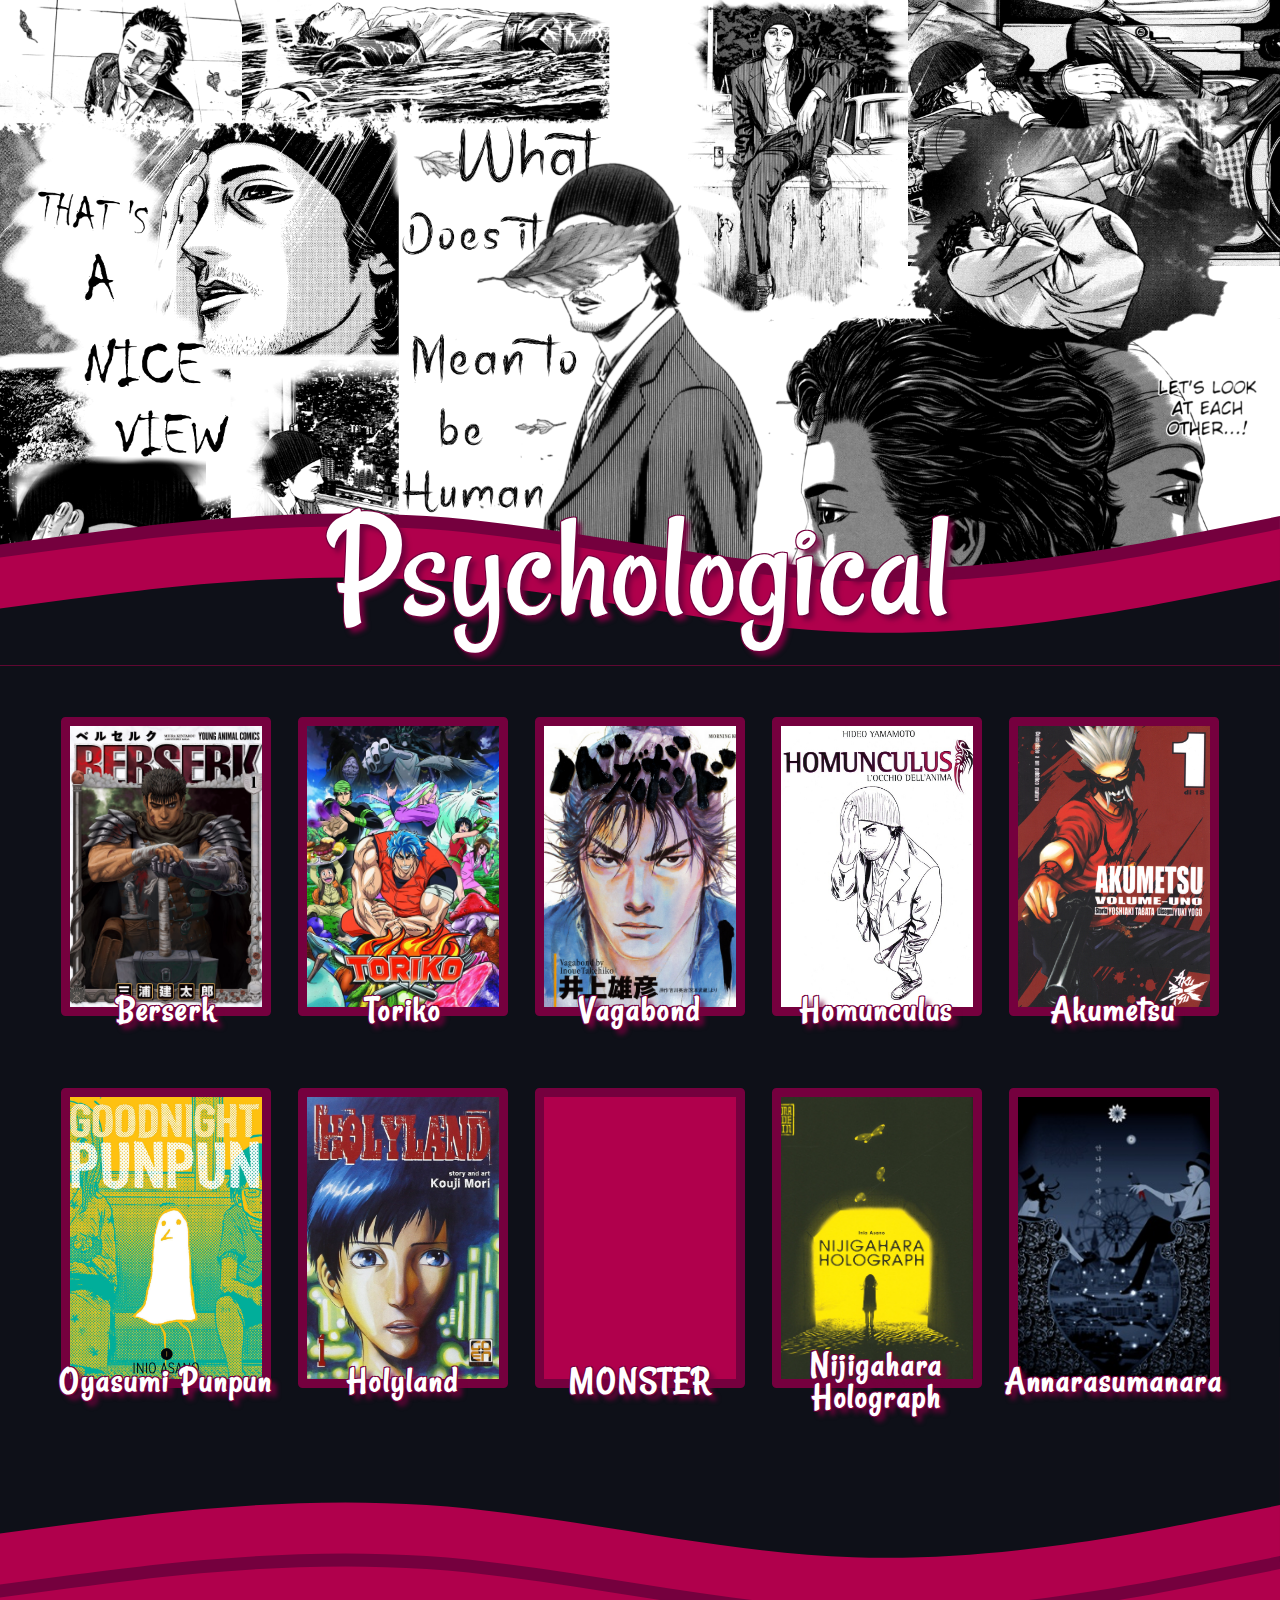
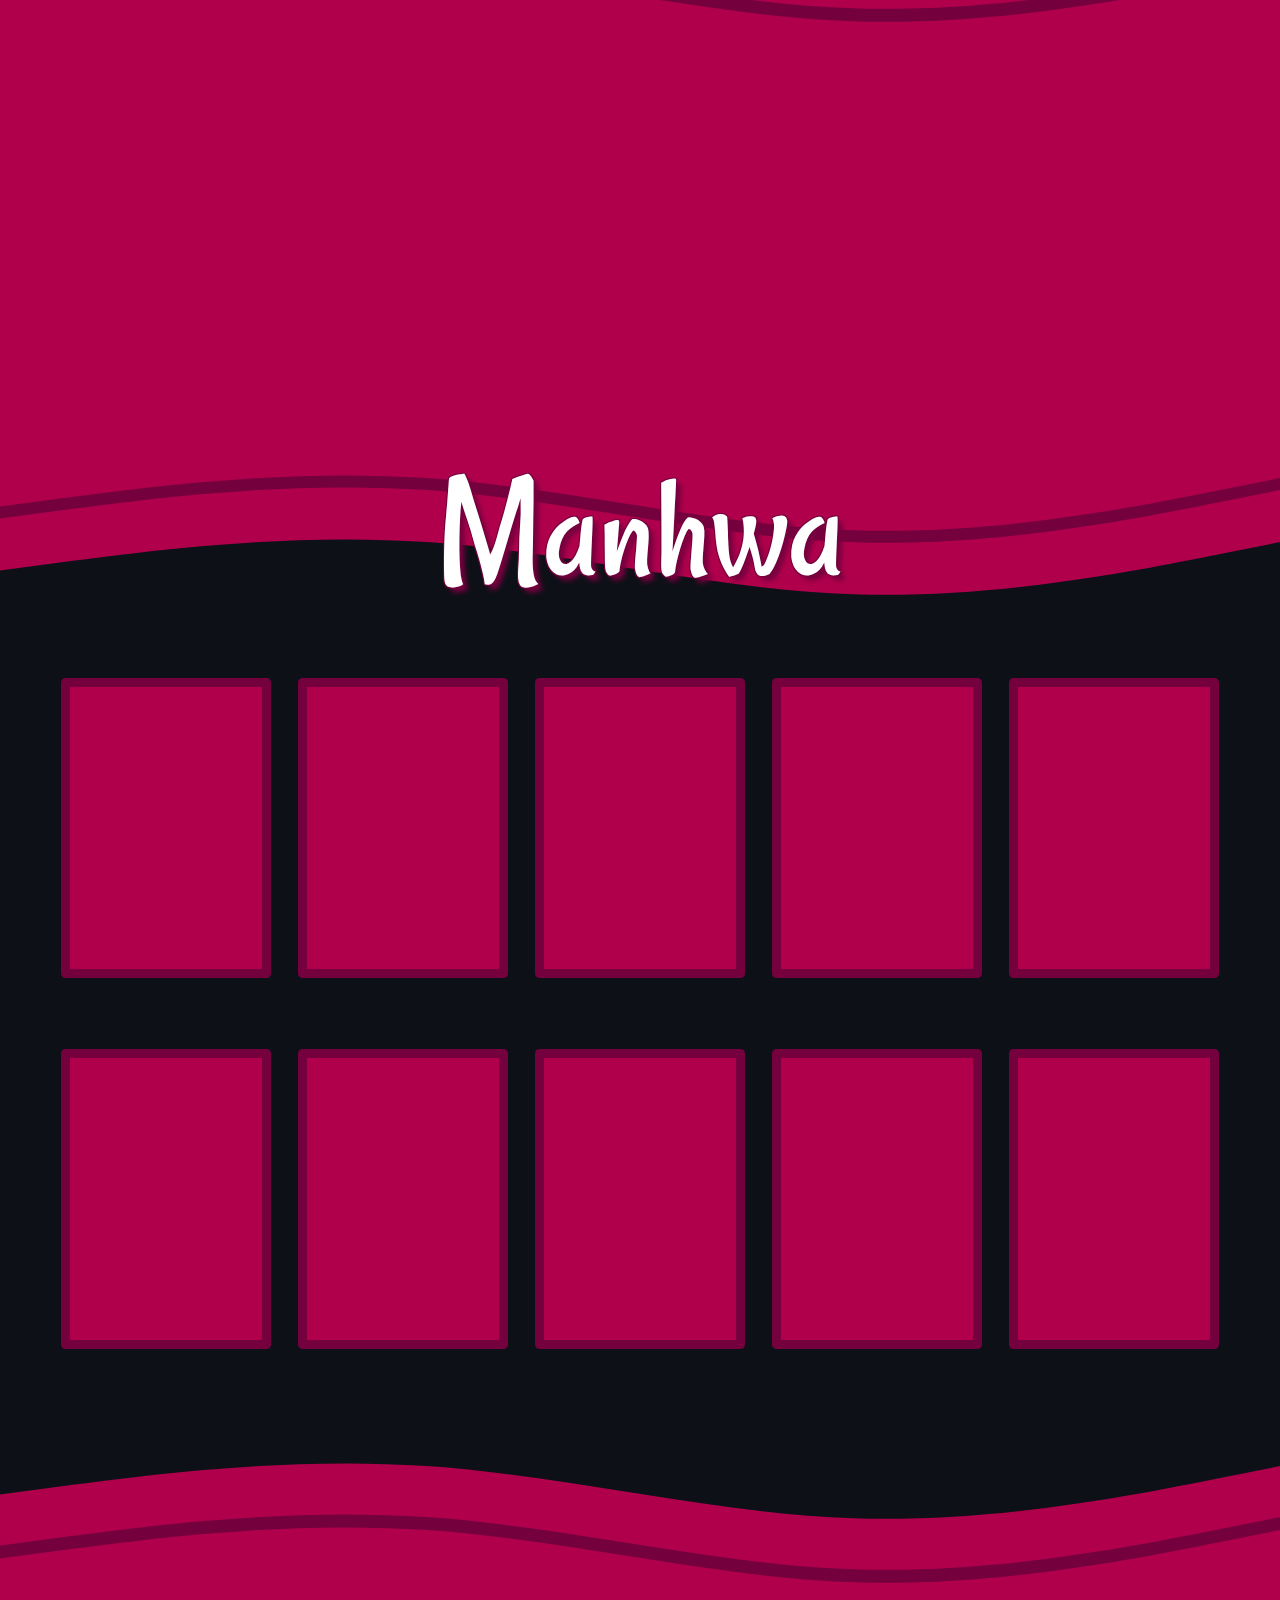
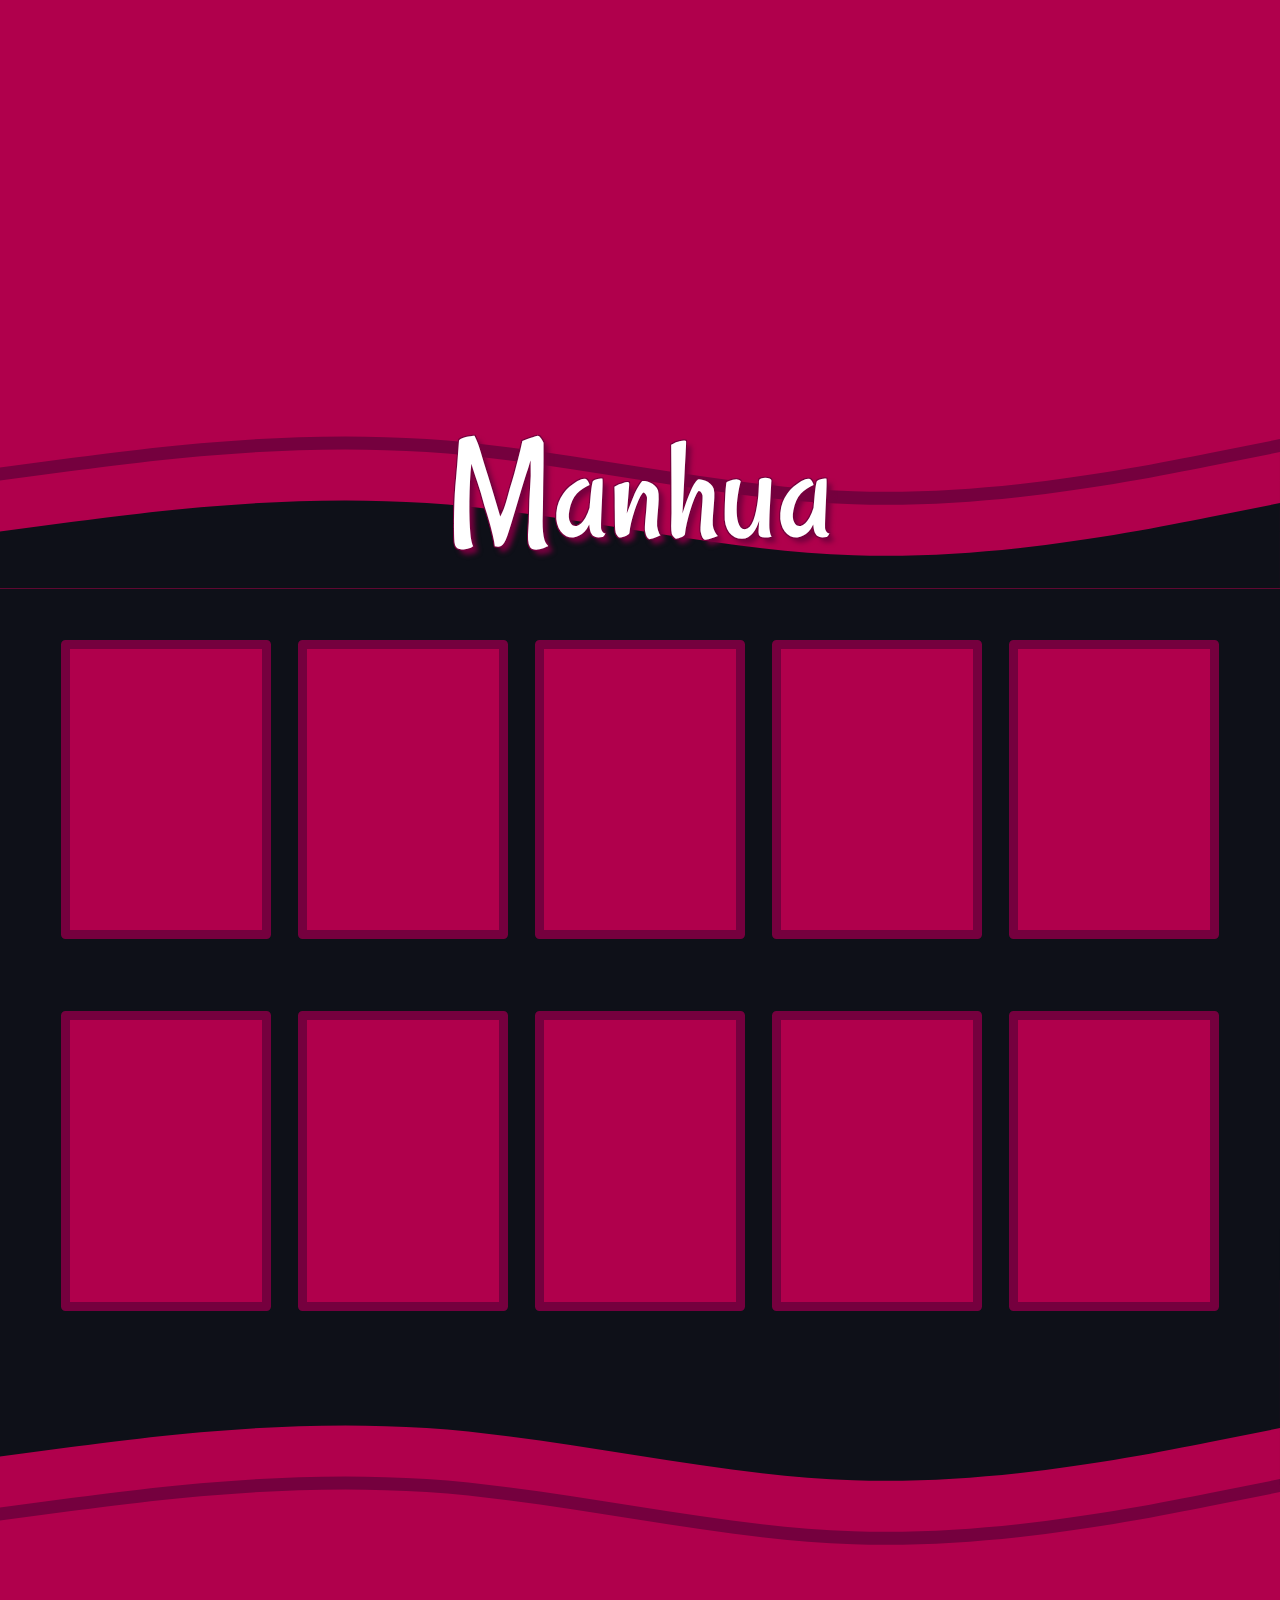
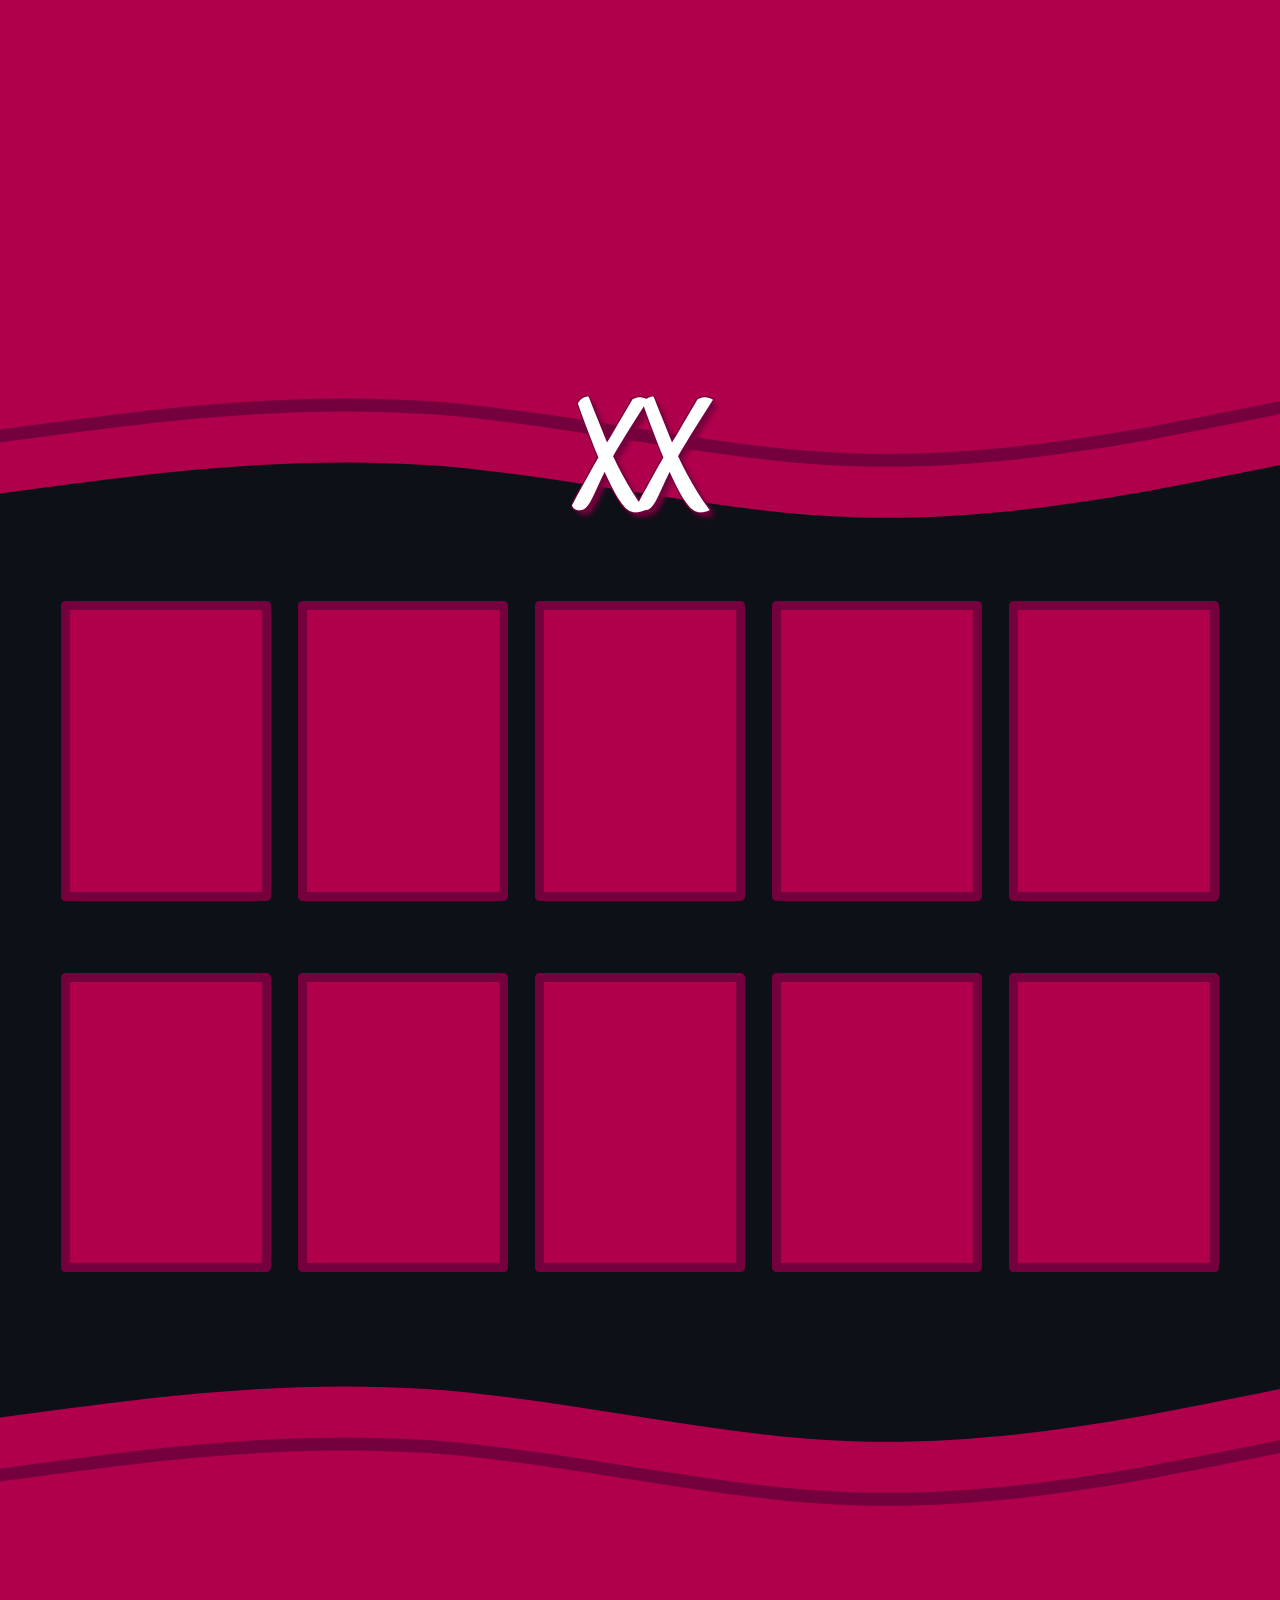
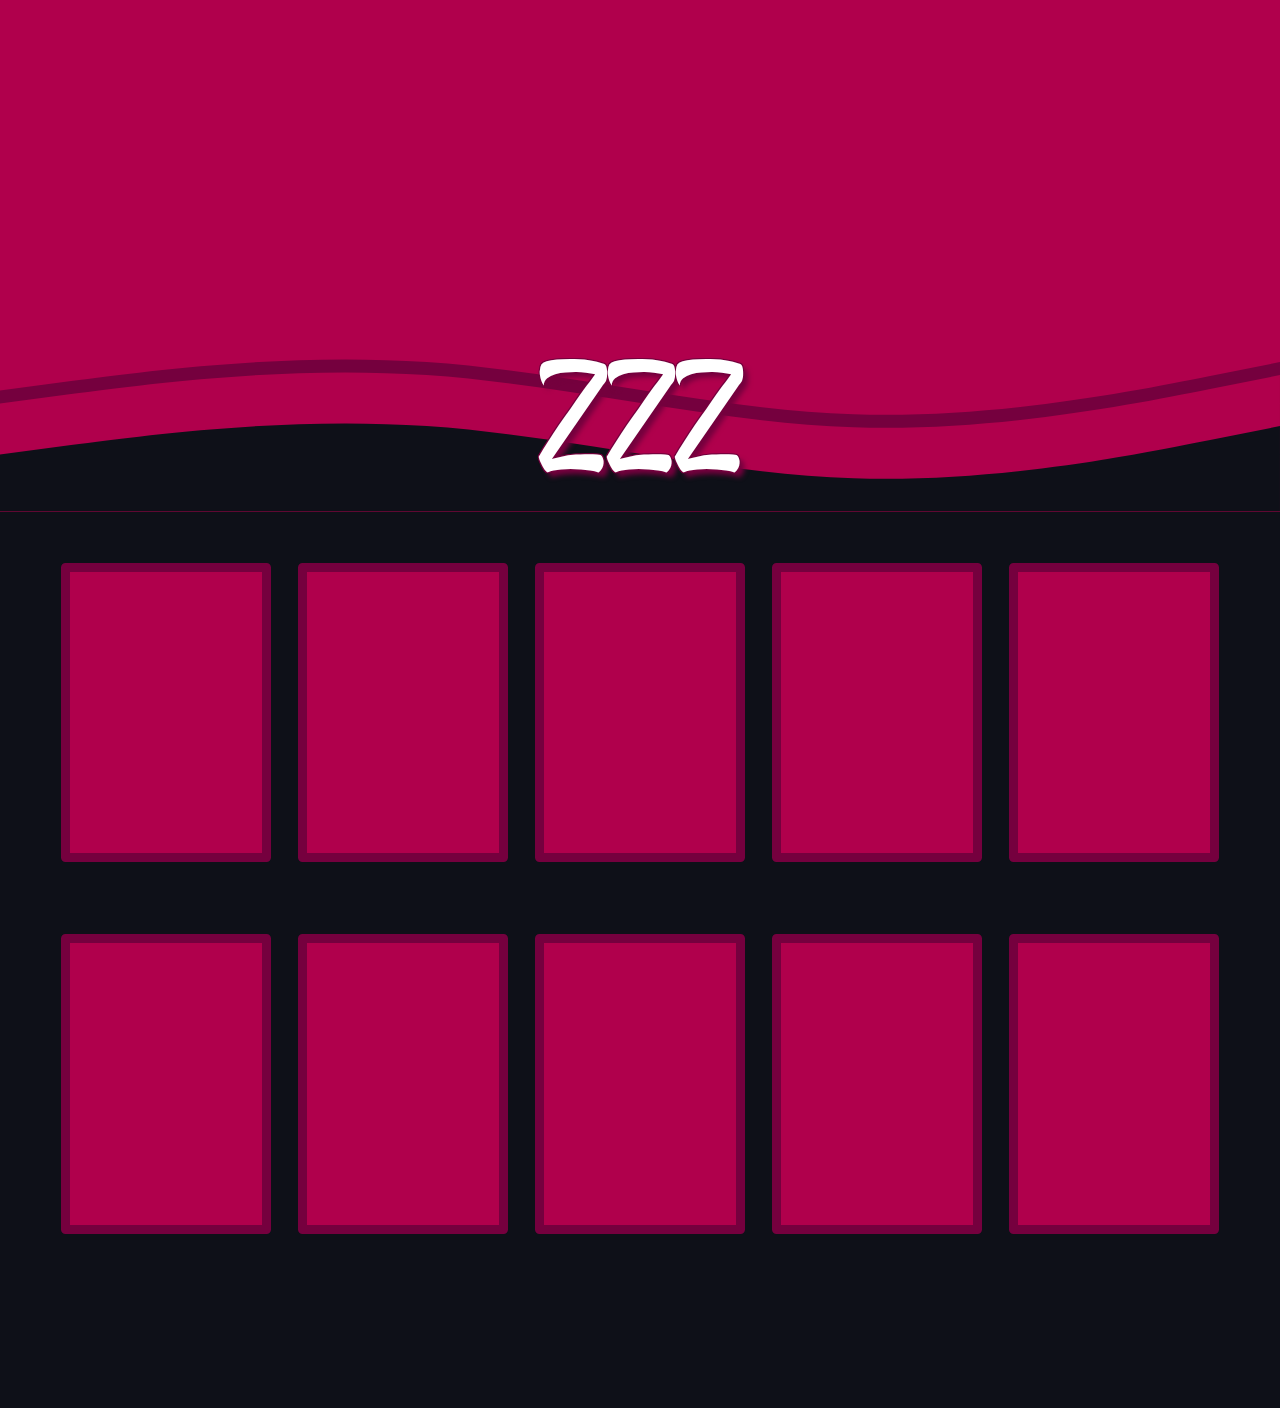
<file: Manga.html>
<!DOCTYPE html>
<html lang="en">
<head>
    <meta charset="UTF-8">
    <meta name="viewport" content="width=device-width, initial-scale=1.0">
    <title>Manga Recommendation</title>
    <link rel="icon" href="Logos/Manga.jpg" type="image/x-icon">

    <link href="https://fonts.googleapis.com/css2?family=Rancho&display=swap" rel="stylesheet">
    <link href="https://fonts.googleapis.com/css2?family=Pacifico&display=swap" rel="stylesheet">
    <link href="https://fonts.googleapis.com/css2?family=Mitr&display=swap" rel="stylesheet">
    <link href="https://fonts.googleapis.com/css2?family=Ubuntu&display=swap" rel="stylesheet">

    <link rel="stylesheet" href="style.css">

</head>
<body>

<div class="content">

    <div class="section-banner" style="background-position: top; background-image: url('Photos/Homonculus.png');">
        <div class="wave-invert-1">
            <svg xmlns="http://www.w3.org/2000/svg" viewBox="0 0 1440 320">
                <path fill="var(--color-primary-light)" fill-opacity="1"
                      d="M0,256L80,245.3C160,235,320,213,480,224C640,235,800,277,960,282.7C1120,288,1280,256,1360,240L1440,224L1440,0L1360,0C1280,0,1120,0,960,0C800,0,640,0,480,0C320,0,160,0,80,0L0,0Z"></path>
            </svg>
        </div>

        <div class="wave-1">
            <svg xmlns="http://www.w3.org/2000/svg" viewBox="0 0 1440 320">
                <path fill="var(--color-primary-dark)" fill-opacity="1"
                      d="M0,256L80,245.3C160,235,320,213,480,224C640,235,800,277,960,282.7C1120,288,1280,256,1360,240L1440,224L1440,320L1360,320C1280,320,1120,320,960,320C800,320,640,320,480,320C320,320,160,320,80,320L0,320Z"></path>
            </svg>
        </div>
        <div class="wave-2">
            <svg xmlns="http://www.w3.org/2000/svg" viewBox="0 0 1440 320">
                <path fill="var(--color-primary)" fill-opacity="1"
                      d="M0,256L80,245.3C160,235,320,213,480,224C640,235,800,277,960,282.7C1120,288,1280,256,1360,240L1440,224L1440,320L1360,320C1280,320,1120,320,960,320C800,320,640,320,480,320C320,320,160,320,80,320L0,320Z"></path>
            </svg>
        </div>
        <div class="wave-3">
            <svg xmlns="http://www.w3.org/2000/svg" viewBox="0 0 1440 320">
                <path fill="var(--color-primary-light)" fill-opacity="1"
                      d="M0,256L80,245.3C160,235,320,213,480,224C640,235,800,277,960,282.7C1120,288,1280,256,1360,240L1440,224L1440,320L1360,320C1280,320,1120,320,960,320C800,320,640,320,480,320C320,320,160,320,80,320L0,320Z"></path>
            </svg>
        </div>
    </div>

    <div class="wave-fill"></div>

    <div class="favorite-manga">
        <div class="section-title">
            Psychological
        </div>

        <div class="top-10-mangas">

            <div class="mangas-row">
                <div class="manga">
                    <div class="manga-image" style="background-image: url('Manga/Berserk.png');"></div>
                    <div class="manga-name">Berserk</div>
                </div>
                <div class="manga">
                    <div class="manga-image" style="background-image: url('Manga/Toriko.jpg');"></div>
                    <div class="manga-name">Toriko</div>
                </div>
                <div class="manga">
                    <div class="manga-image" style="background-image: url('Manga/Vagabond.png');"></div>
                    <div class="manga-name">Vagabond</div>
                </div>
                <div class="manga">
                    <div class="manga-image" style="background-image: url('Manga/Homonculus.jpg');"></div>
                    <div class="manga-name">Homunculus</div>
                </div>
                <div class="manga">
                    <div class="manga-image" style="background-image: url('Manga/Akumetsu.jpg');"></div>
                    <div class="manga-name">Akumetsu</div>
                </div>
            </div>

            <div class="mangas-row">
                <div class="manga">
                    <div class="manga-image" style="background-image: url('Manga/OyasumiPunpun.jpg');"></div>
                    <div class="manga-name">Oyasumi Punpun</div>
                </div>
                <div class="manga">
                    <div class="manga-image" style="background-image: url('Manga/Holyland.jpg');"></div>
                    <div class="manga-name">Holyland</div>
                </div>
                <div class="manga">
                    <div class="manga-image" style="background-image: url('Manga/');"></div>
                    <div class="manga-name">MONSTER</div>
                </div>
                <div class="manga">
                    <div class="manga-image" style="background-image: url('Manga/NijigaharaHolograph.jpg');"></div>
                    <div class="manga-name">Nijigahara Holograph</div>
                </div>
                <div class="manga">
                    <div class="manga-image" style="background-image: url('Manga/Annarasumanara.jpg');"></div>
                    <div class="manga-name">Annarasumanara</div>
                </div>
            </div>

        </div>
    </div>

    <!---->
    <div class="section-banner" style="background-position: top; background-image: url('Photos/');">

        <div class="wave-invert-3">
            <svg xmlns="http://www.w3.org/2000/svg" viewBox="0 0 1440 320">
                <path fill="var(--color-primary-dark)" fill-opacity="1"
                      d="M0,256L80,245.3C160,235,320,213,480,224C640,235,800,277,960,282.7C1120,288,1280,256,1360,240L1440,224L1440,0L1360,0C1280,0,1120,0,960,0C800,0,640,0,480,0C320,0,160,0,80,0L0,0Z"></path>
            </svg>
        </div>

        <div class="wave-invert-2">
            <svg xmlns="http://www.w3.org/2000/svg" viewBox="0 0 1440 320">
                <path fill="var(--color-primary)" fill-opacity="1"
                      d="M0,256L80,245.3C160,235,320,213,480,224C640,235,800,277,960,282.7C1120,288,1280,256,1360,240L1440,224L1440,0L1360,0C1280,0,1120,0,960,0C800,0,640,0,480,0C320,0,160,0,80,0L0,0Z"></path>
            </svg>
        </div>

        <div class="wave-invert-1">
            <svg xmlns="http://www.w3.org/2000/svg" viewBox="0 0 1440 320">
                <path fill="var(--color-primary-light)" fill-opacity="1"
                      d="M0,256L80,245.3C160,235,320,213,480,224C640,235,800,277,960,282.7C1120,288,1280,256,1360,240L1440,224L1440,0L1360,0C1280,0,1120,0,960,0C800,0,640,0,480,0C320,0,160,0,80,0L0,0Z"></path>
            </svg>
        </div>

        <div class="wave-1">
            <svg xmlns="http://www.w3.org/2000/svg" viewBox="0 0 1440 320">
                <path fill="var(--color-primary-dark)" fill-opacity="1"
                      d="M0,256L80,245.3C160,235,320,213,480,224C640,235,800,277,960,282.7C1120,288,1280,256,1360,240L1440,224L1440,320L1360,320C1280,320,1120,320,960,320C800,320,640,320,480,320C320,320,160,320,80,320L0,320Z"></path>
            </svg>
        </div>
        <div class="wave-2">
            <svg xmlns="http://www.w3.org/2000/svg" viewBox="0 0 1440 320">
                <path fill="var(--color-primary)" fill-opacity="1"
                      d="M0,256L80,245.3C160,235,320,213,480,224C640,235,800,277,960,282.7C1120,288,1280,256,1360,240L1440,224L1440,320L1360,320C1280,320,1120,320,960,320C800,320,640,320,480,320C320,320,160,320,80,320L0,320Z"></path>
            </svg>
        </div>
        <div class="wave-3">
            <svg xmlns="http://www.w3.org/2000/svg" viewBox="0 0 1440 320">
                <path fill="var(--color-primary-light)" fill-opacity="1"
                      d="M0,256L80,245.3C160,235,320,213,480,224C640,235,800,277,960,282.7C1120,288,1280,256,1360,240L1440,224L1440,320L1360,320C1280,320,1120,320,960,320C800,320,640,320,480,320C320,320,160,320,80,320L0,320Z"></path>
            </svg>
        </div>
    </div>

    <div class="wave-fill"></div>

    <div class="favorite-manga">
        <div class="section-title">
            Manhwa
        </div>

        <div class="top-10-mangas">

            <div class="mangas-row">
                <div class="manga">
                    <div class="manga-image" style="background-image: url('Manga/');"></div>
                    <div class="manga-name"></div>
                </div>
                <div class="manga">
                    <div class="manga-image" style="background-image: url('Manga/');"></div>
                    <div class="manga-name"></div>
                </div>
                <div class="manga">
                    <div class="manga-image" style="background-image: url('Manga/');"></div>
                    <div class="manga-name"></div>
                </div>
                <div class="manga">
                    <div class="manga-image" style="background-image: url('Manga/');"></div>
                    <div class="manga-name"></div>
                </div>
                <div class="manga">
                    <div class="manga-image" style="background-image: url('Manga/');"></div>
                    <div class="manga-name"></div>
                </div>
            </div>

            <div class="mangas-row">
                <div class="manga">
                    <div class="manga-image" style="background-image: url('Manga/');"></div>
                    <div class="manga-name"></div>
                </div>
                <div class="manga">
                    <div class="manga-image" style="background-image: url('Manga/');"></div>
                    <div class="manga-name"></div>
                </div>
                <div class="manga">
                    <div class="manga-image" style="background-image: url('Manga/');"></div>
                    <div class="manga-name"></div>
                </div>
                <div class="manga">
                    <div class="manga-image" style="background-image: url('Manga/');"></div>
                    <div class="manga-name"></div>
                </div>
                <div class="manga">
                    <div class="manga-image" style="background-image: url('Manga/');"></div>
                    <div class="manga-name"></div>
                </div>
            </div>

        </div>
    </div>

    <!---->
    <div class="section-banner" style="background-position: top; background-image: url('Photos/');">

        <div class="wave-invert-3">
            <svg xmlns="http://www.w3.org/2000/svg" viewBox="0 0 1440 320">
                <path fill="var(--color-primary-dark)" fill-opacity="1"
                      d="M0,256L80,245.3C160,235,320,213,480,224C640,235,800,277,960,282.7C1120,288,1280,256,1360,240L1440,224L1440,0L1360,0C1280,0,1120,0,960,0C800,0,640,0,480,0C320,0,160,0,80,0L0,0Z"></path>
            </svg>
        </div>

        <div class="wave-invert-2">
            <svg xmlns="http://www.w3.org/2000/svg" viewBox="0 0 1440 320">
                <path fill="var(--color-primary)" fill-opacity="1"
                      d="M0,256L80,245.3C160,235,320,213,480,224C640,235,800,277,960,282.7C1120,288,1280,256,1360,240L1440,224L1440,0L1360,0C1280,0,1120,0,960,0C800,0,640,0,480,0C320,0,160,0,80,0L0,0Z"></path>
            </svg>
        </div>

        <div class="wave-invert-1">
            <svg xmlns="http://www.w3.org/2000/svg" viewBox="0 0 1440 320">
                <path fill="var(--color-primary-light)" fill-opacity="1"
                      d="M0,256L80,245.3C160,235,320,213,480,224C640,235,800,277,960,282.7C1120,288,1280,256,1360,240L1440,224L1440,0L1360,0C1280,0,1120,0,960,0C800,0,640,0,480,0C320,0,160,0,80,0L0,0Z"></path>
            </svg>
        </div>

        <div class="wave-1">
            <svg xmlns="http://www.w3.org/2000/svg" viewBox="0 0 1440 320">
                <path fill="var(--color-primary-dark)" fill-opacity="1"
                      d="M0,256L80,245.3C160,235,320,213,480,224C640,235,800,277,960,282.7C1120,288,1280,256,1360,240L1440,224L1440,320L1360,320C1280,320,1120,320,960,320C800,320,640,320,480,320C320,320,160,320,80,320L0,320Z"></path>
            </svg>
        </div>
        <div class="wave-2">
            <svg xmlns="http://www.w3.org/2000/svg" viewBox="0 0 1440 320">
                <path fill="var(--color-primary)" fill-opacity="1"
                      d="M0,256L80,245.3C160,235,320,213,480,224C640,235,800,277,960,282.7C1120,288,1280,256,1360,240L1440,224L1440,320L1360,320C1280,320,1120,320,960,320C800,320,640,320,480,320C320,320,160,320,80,320L0,320Z"></path>
            </svg>
        </div>
        <div class="wave-3">
            <svg xmlns="http://www.w3.org/2000/svg" viewBox="0 0 1440 320">
                <path fill="var(--color-primary-light)" fill-opacity="1"
                      d="M0,256L80,245.3C160,235,320,213,480,224C640,235,800,277,960,282.7C1120,288,1280,256,1360,240L1440,224L1440,320L1360,320C1280,320,1120,320,960,320C800,320,640,320,480,320C320,320,160,320,80,320L0,320Z"></path>
            </svg>
        </div>
    </div>

    <div class="wave-fill"></div>

    <div class="favorite-manga">
        <div class="section-title">
            Manhua
        </div>

        <div class="top-10-mangas">

            <div class="mangas-row">
                <div class="manga">
                    <div class="manga-image" style="background-image: url('Manga/');"></div>
                    <div class="manga-name"></div>
                </div>
                <div class="manga">
                    <div class="manga-image" style="background-image: url('Manga/');"></div>
                    <div class="manga-name"></div>
                </div>
                <div class="manga">
                    <div class="manga-image" style="background-image: url('Manga/');"></div>
                    <div class="manga-name"></div>
                </div>
                <div class="manga">
                    <div class="manga-image" style="background-image: url('Manga/');"></div>
                    <div class="manga-name"></div>
                </div>
                <div class="manga">
                    <div class="manga-image" style="background-image: url('Manga/');"></div>
                    <div class="manga-name"></div>
                </div>
            </div>

            <div class="mangas-row">
                <div class="manga">
                    <div class="manga-image" style="background-image: url('Manga/');"></div>
                    <div class="manga-name"></div>
                </div>
                <div class="manga">
                    <div class="manga-image" style="background-image: url('Manga/');"></div>
                    <div class="manga-name"></div>
                </div>
                <div class="manga">
                    <div class="manga-image" style="background-image: url('Manga/');"></div>
                    <div class="manga-name"></div>
                </div>
                <div class="manga">
                    <div class="manga-image" style="background-image: url('Manga/');"></div>
                    <div class="manga-name"></div>
                </div>
                <div class="manga">
                    <div class="manga-image" style="background-image: url('Manga/');"></div>
                    <div class="manga-name"></div>
                </div>
            </div>

        </div>
    </div>

    <!---->
    <div class="section-banner" style="background-position: top; background-image: url('Photos/');">

        <div class="wave-invert-3">
            <svg xmlns="http://www.w3.org/2000/svg" viewBox="0 0 1440 320">
                <path fill="var(--color-primary-dark)" fill-opacity="1"
                      d="M0,256L80,245.3C160,235,320,213,480,224C640,235,800,277,960,282.7C1120,288,1280,256,1360,240L1440,224L1440,0L1360,0C1280,0,1120,0,960,0C800,0,640,0,480,0C320,0,160,0,80,0L0,0Z"></path>
            </svg>
        </div>

        <div class="wave-invert-2">
            <svg xmlns="http://www.w3.org/2000/svg" viewBox="0 0 1440 320">
                <path fill="var(--color-primary)" fill-opacity="1"
                      d="M0,256L80,245.3C160,235,320,213,480,224C640,235,800,277,960,282.7C1120,288,1280,256,1360,240L1440,224L1440,0L1360,0C1280,0,1120,0,960,0C800,0,640,0,480,0C320,0,160,0,80,0L0,0Z"></path>
            </svg>
        </div>

        <div class="wave-invert-1">
            <svg xmlns="http://www.w3.org/2000/svg" viewBox="0 0 1440 320">
                <path fill="var(--color-primary-light)" fill-opacity="1"
                      d="M0,256L80,245.3C160,235,320,213,480,224C640,235,800,277,960,282.7C1120,288,1280,256,1360,240L1440,224L1440,0L1360,0C1280,0,1120,0,960,0C800,0,640,0,480,0C320,0,160,0,80,0L0,0Z"></path>
            </svg>
        </div>

        <div class="wave-1">
            <svg xmlns="http://www.w3.org/2000/svg" viewBox="0 0 1440 320">
                <path fill="var(--color-primary-dark)" fill-opacity="1"
                      d="M0,256L80,245.3C160,235,320,213,480,224C640,235,800,277,960,282.7C1120,288,1280,256,1360,240L1440,224L1440,320L1360,320C1280,320,1120,320,960,320C800,320,640,320,480,320C320,320,160,320,80,320L0,320Z"></path>
            </svg>
        </div>
        <div class="wave-2">
            <svg xmlns="http://www.w3.org/2000/svg" viewBox="0 0 1440 320">
                <path fill="var(--color-primary)" fill-opacity="1"
                      d="M0,256L80,245.3C160,235,320,213,480,224C640,235,800,277,960,282.7C1120,288,1280,256,1360,240L1440,224L1440,320L1360,320C1280,320,1120,320,960,320C800,320,640,320,480,320C320,320,160,320,80,320L0,320Z"></path>
            </svg>
        </div>
        <div class="wave-3">
            <svg xmlns="http://www.w3.org/2000/svg" viewBox="0 0 1440 320">
                <path fill="var(--color-primary-light)" fill-opacity="1"
                      d="M0,256L80,245.3C160,235,320,213,480,224C640,235,800,277,960,282.7C1120,288,1280,256,1360,240L1440,224L1440,320L1360,320C1280,320,1120,320,960,320C800,320,640,320,480,320C320,320,160,320,80,320L0,320Z"></path>
            </svg>
        </div>
    </div>

    <div class="wave-fill"></div>

    <div class="favorite-manga">
        <div class="section-title">
            XX
        </div>

        <div class="top-10-mangas">

            <div class="mangas-row">
                <div class="manga">
                    <div class="manga-image" style="background-image: url('Manga/');"></div>
                    <div class="manga-name"></div>
                </div>
                <div class="manga">
                    <div class="manga-image" style="background-image: url('Manga/');"></div>
                    <div class="manga-name"></div>
                </div>
                <div class="manga">
                    <div class="manga-image" style="background-image: url('Manga/');"></div>
                    <div class="manga-name"></div>
                </div>
                <div class="manga">
                    <div class="manga-image" style="background-image: url('Manga/');"></div>
                    <div class="manga-name"></div>
                </div>
                <div class="manga">
                    <div class="manga-image" style="background-image: url('Manga/');"></div>
                    <div class="manga-name"></div>
                </div>
            </div>

            <div class="mangas-row">
                <div class="manga">
                    <div class="manga-image" style="background-image: url('Manga/');"></div>
                    <div class="manga-name"></div>
                </div>
                <div class="manga">
                    <div class="manga-image" style="background-image: url('Manga/');"></div>
                    <div class="manga-name"></div>
                </div>
                <div class="manga">
                    <div class="manga-image" style="background-image: url('Manga/');"></div>
                    <div class="manga-name"></div>
                </div>
                <div class="manga">
                    <div class="manga-image" style="background-image: url('Manga/');"></div>
                    <div class="manga-name"></div>
                </div>
                <div class="manga">
                    <div class="manga-image" style="background-image: url('Manga/');"></div>
                    <div class="manga-name"></div>
                </div>
            </div>

        </div>
    </div>

    <!---->
    <div class="section-banner" style="background-position: top; background-image: url('Photos/');">

        <div class="wave-invert-3">
            <svg xmlns="http://www.w3.org/2000/svg" viewBox="0 0 1440 320">
                <path fill="var(--color-primary-dark)" fill-opacity="1"
                      d="M0,256L80,245.3C160,235,320,213,480,224C640,235,800,277,960,282.7C1120,288,1280,256,1360,240L1440,224L1440,0L1360,0C1280,0,1120,0,960,0C800,0,640,0,480,0C320,0,160,0,80,0L0,0Z"></path>
            </svg>
        </div>

        <div class="wave-invert-2">
            <svg xmlns="http://www.w3.org/2000/svg" viewBox="0 0 1440 320">
                <path fill="var(--color-primary)" fill-opacity="1"
                      d="M0,256L80,245.3C160,235,320,213,480,224C640,235,800,277,960,282.7C1120,288,1280,256,1360,240L1440,224L1440,0L1360,0C1280,0,1120,0,960,0C800,0,640,0,480,0C320,0,160,0,80,0L0,0Z"></path>
            </svg>
        </div>

        <div class="wave-invert-1">
            <svg xmlns="http://www.w3.org/2000/svg" viewBox="0 0 1440 320">
                <path fill="var(--color-primary-light)" fill-opacity="1"
                      d="M0,256L80,245.3C160,235,320,213,480,224C640,235,800,277,960,282.7C1120,288,1280,256,1360,240L1440,224L1440,0L1360,0C1280,0,1120,0,960,0C800,0,640,0,480,0C320,0,160,0,80,0L0,0Z"></path>
            </svg>
        </div>

        <div class="wave-1">
            <svg xmlns="http://www.w3.org/2000/svg" viewBox="0 0 1440 320">
                <path fill="var(--color-primary-dark)" fill-opacity="1"
                      d="M0,256L80,245.3C160,235,320,213,480,224C640,235,800,277,960,282.7C1120,288,1280,256,1360,240L1440,224L1440,320L1360,320C1280,320,1120,320,960,320C800,320,640,320,480,320C320,320,160,320,80,320L0,320Z"></path>
            </svg>
        </div>
        <div class="wave-2">
            <svg xmlns="http://www.w3.org/2000/svg" viewBox="0 0 1440 320">
                <path fill="var(--color-primary)" fill-opacity="1"
                      d="M0,256L80,245.3C160,235,320,213,480,224C640,235,800,277,960,282.7C1120,288,1280,256,1360,240L1440,224L1440,320L1360,320C1280,320,1120,320,960,320C800,320,640,320,480,320C320,320,160,320,80,320L0,320Z"></path>
            </svg>
        </div>
        <div class="wave-3">
            <svg xmlns="http://www.w3.org/2000/svg" viewBox="0 0 1440 320">
                <path fill="var(--color-primary-light)" fill-opacity="1"
                      d="M0,256L80,245.3C160,235,320,213,480,224C640,235,800,277,960,282.7C1120,288,1280,256,1360,240L1440,224L1440,320L1360,320C1280,320,1120,320,960,320C800,320,640,320,480,320C320,320,160,320,80,320L0,320Z"></path>
            </svg>
        </div>
    </div>

    <div class="wave-fill"></div>

    <div class="favorite-manga">
        <div class="section-title">
            ZZZ
        </div>

        <div class="top-10-mangas">

            <div class="mangas-row">
                <div class="manga">
                    <div class="manga-image" style="background-image: url('Manga/');"></div>
                    <div class="manga-name"></div>
                </div>
                <div class="manga">
                    <div class="manga-image" style="background-image: url('Manga/');"></div>
                    <div class="manga-name"></div>
                </div>
                <div class="manga">
                    <div class="manga-image" style="background-image: url('Manga/');"></div>
                    <div class="manga-name"></div>
                </div>
                <div class="manga">
                    <div class="manga-image" style="background-image: url('Manga/');"></div>
                    <div class="manga-name"></div>
                </div>
                <div class="manga">
                    <div class="manga-image" style="background-image: url('Manga/');"></div>
                    <div class="manga-name"></div>
                </div>
            </div>

            <div class="mangas-row">
                <div class="manga">
                    <div class="manga-image" style="background-image: url('Manga/');"></div>
                    <div class="manga-name"></div>
                </div>
                <div class="manga">
                    <div class="manga-image" style="background-image: url('Manga/');"></div>
                    <div class="manga-name"></div>
                </div>
                <div class="manga">
                    <div class="manga-image" style="background-image: url('Manga/');"></div>
                    <div class="manga-name"></div>
                </div>
                <div class="manga">
                    <div class="manga-image" style="background-image: url('Manga/');"></div>
                    <div class="manga-name"></div>
                </div>
                <div class="manga">
                    <div class="manga-image" style="background-image: url('Manga/');"></div>
                    <div class="manga-name"></div>
                </div>
            </div>

        </div>
    </div>
<!--- END --->
</div>
</body>
</html>
</file>
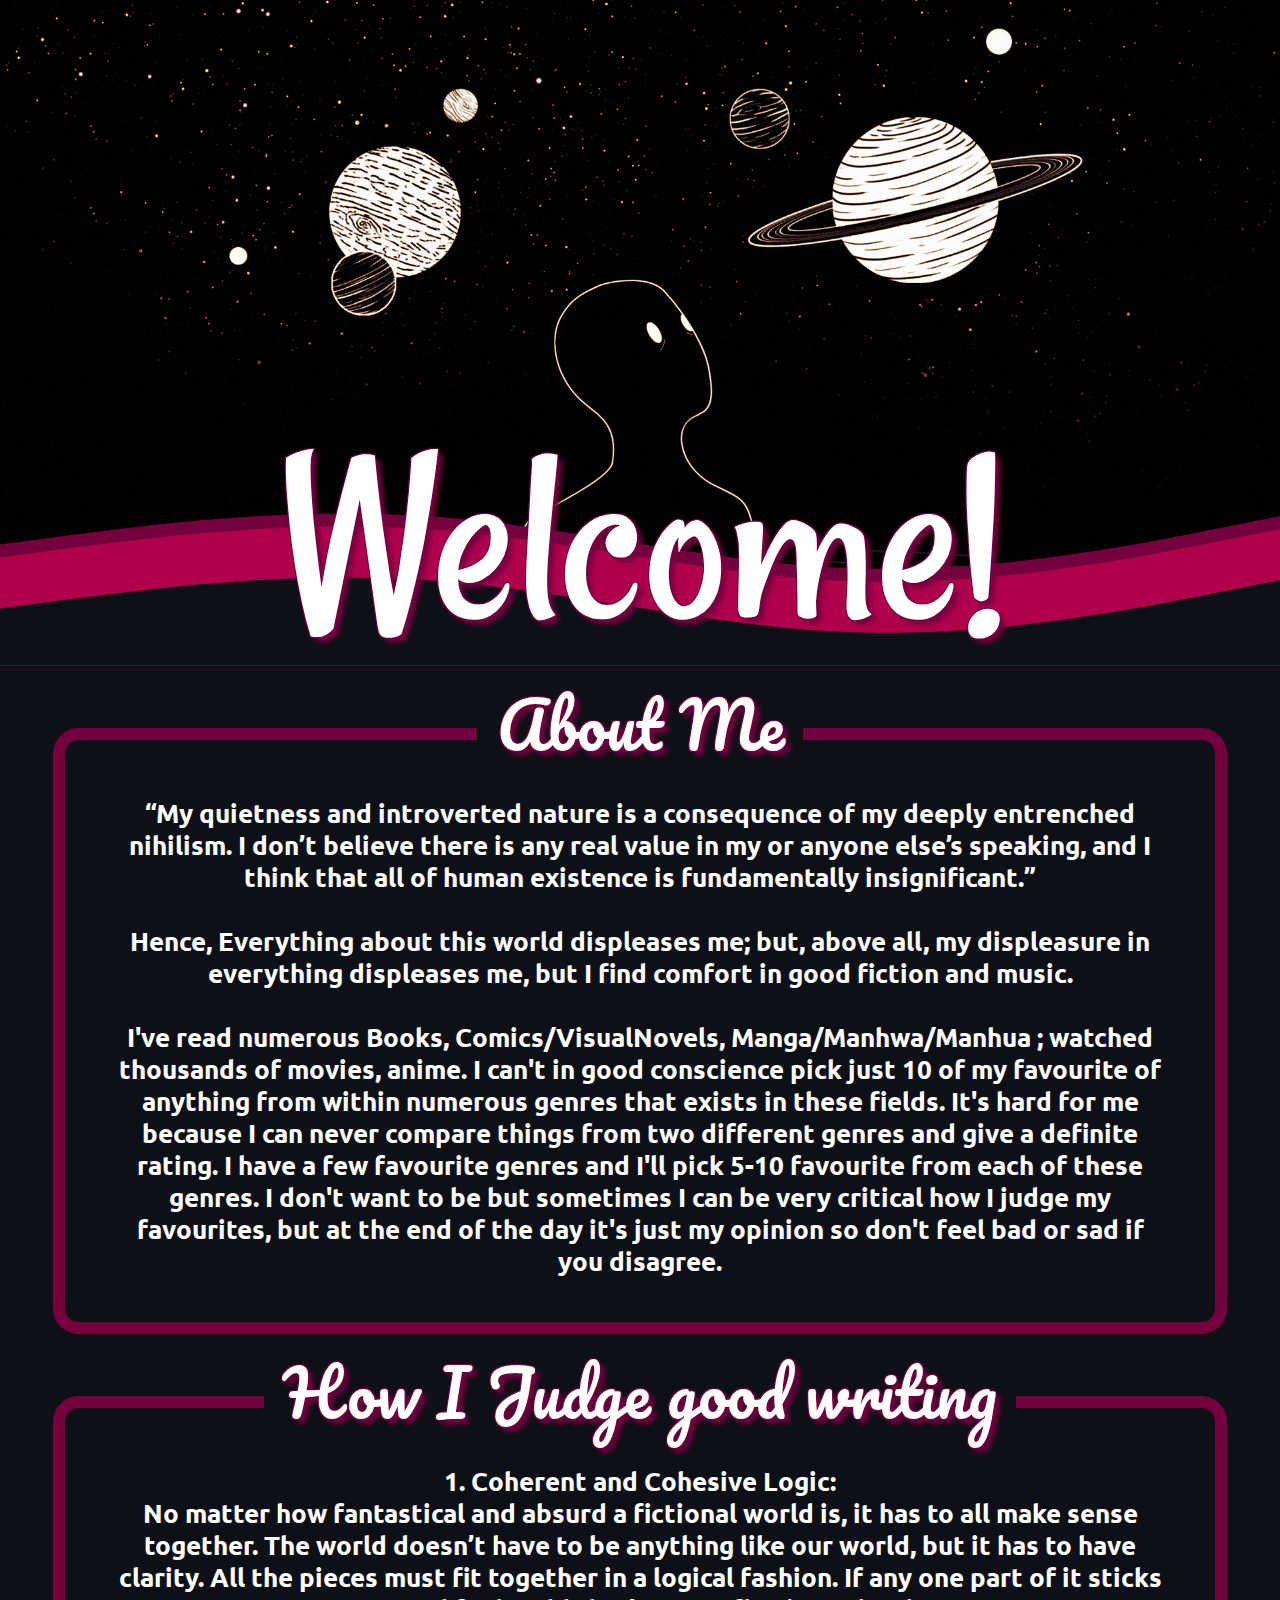
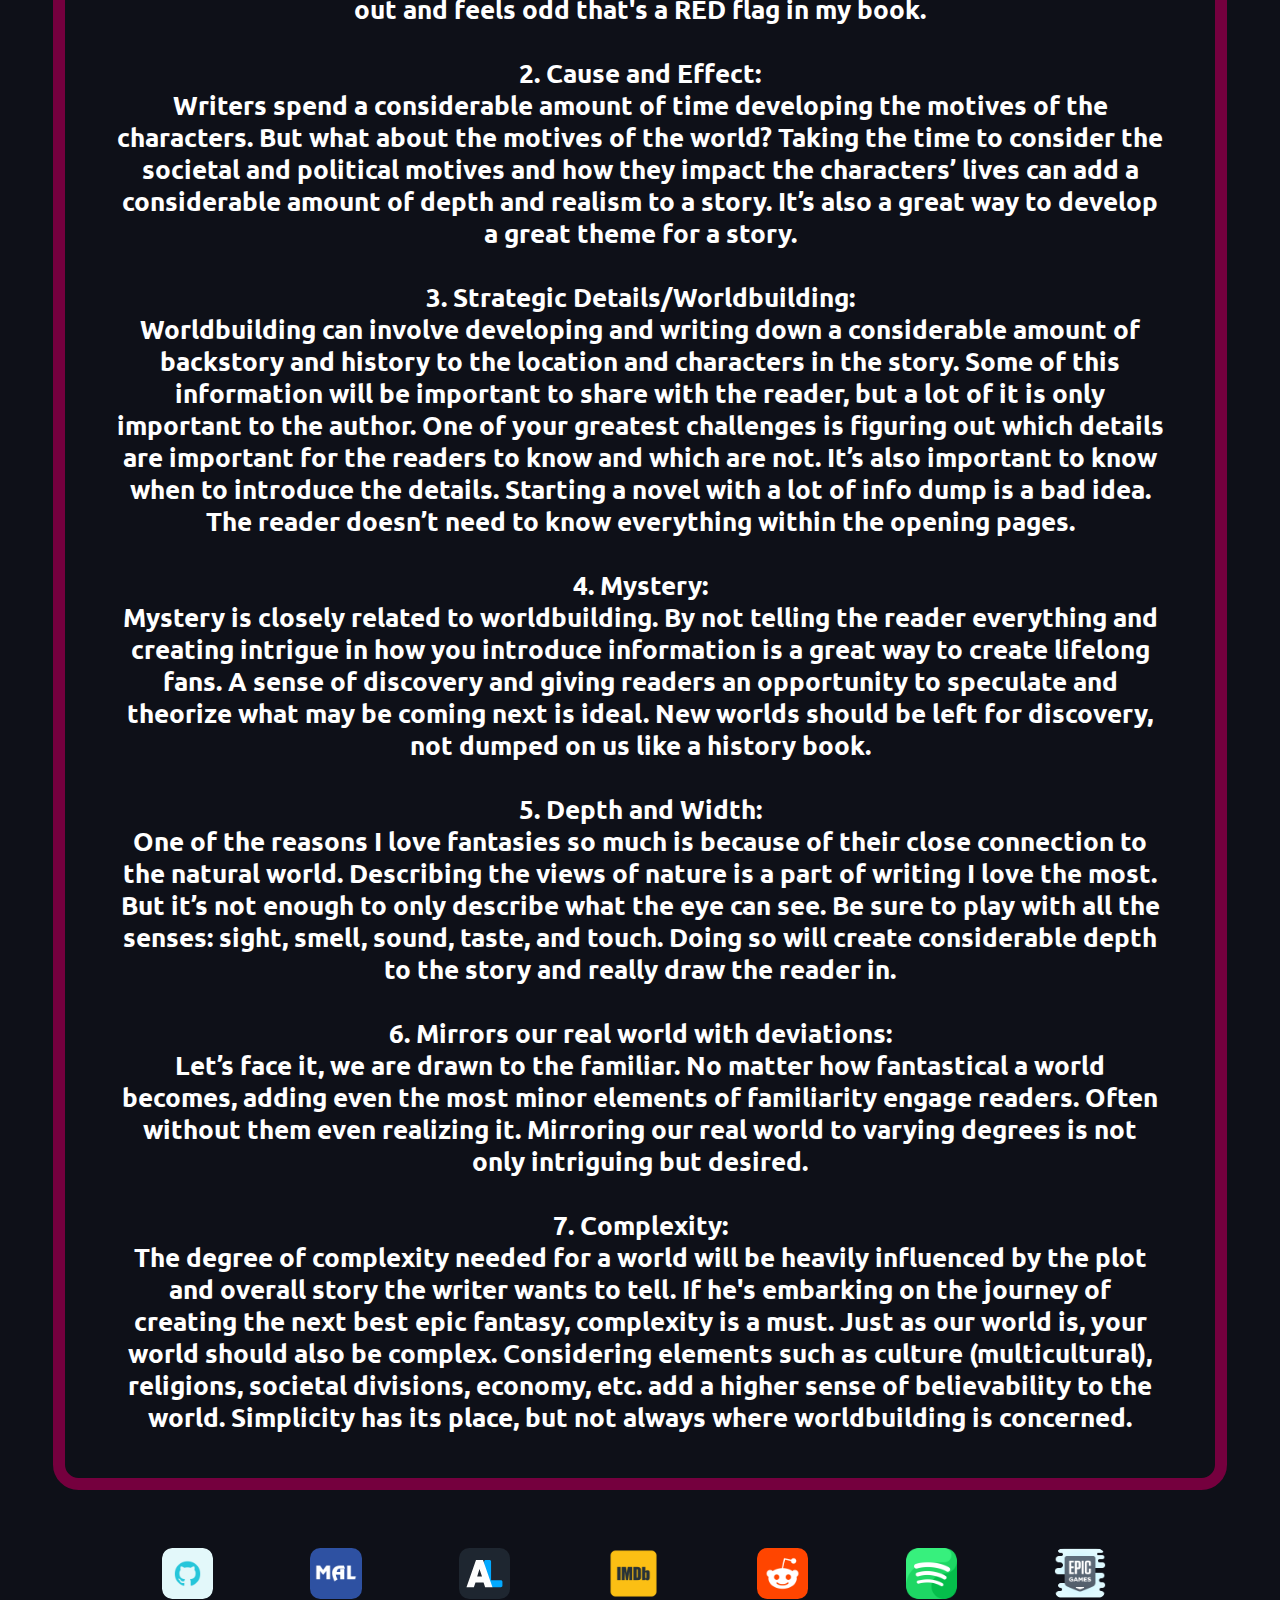
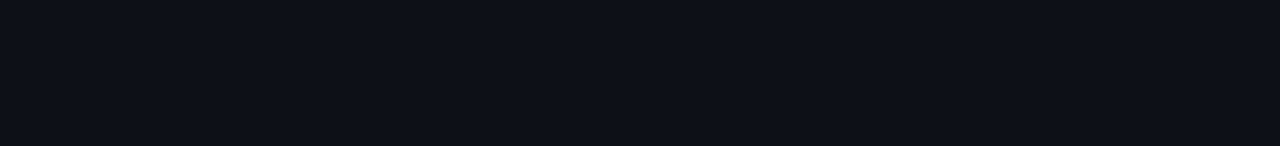
<file: Profile.html>
<!DOCTYPE html>
<html lang="en">
<head>
    <meta charset="UTF-8">
    <meta name="viewport" content="width=device-width, initial-scale=1.0">
    <title>Profile</title>
    <link rel="icon" href="Logos/NFTLuffy.jfif" type="image/x-icon">

    <link href="https://fonts.googleapis.com/css2?family=Rancho&display=swap" rel="stylesheet">
    <link href="https://fonts.googleapis.com/css2?family=Pacifico&display=swap" rel="stylesheet">
    <link href="https://fonts.googleapis.com/css2?family=Mitr&display=swap" rel="stylesheet">
    <link href="https://fonts.googleapis.com/css2?family=Ubuntu&display=swap" rel="stylesheet">

    <link rel="stylesheet" href="style.css">

</head>
<body>
<div class="section-banner" style="background-position: top; background-image: url('Photos/3422337.png');">
    <div class="wave-1">
        <svg xmlns="http://www.w3.org/2000/svg" viewBox="0 0 1440 320">
            <path fill="var(--color-primary-dark)" fill-opacity="1"
                  d="M0,256L80,245.3C160,235,320,213,480,224C640,235,800,277,960,282.7C1120,288,1280,256,1360,240L1440,224L1440,320L1360,320C1280,320,1120,320,960,320C800,320,640,320,480,320C320,320,160,320,80,320L0,320Z"></path>
        </svg>
    </div>
    <div class="wave-2">
        <svg xmlns="http://www.w3.org/2000/svg" viewBox="0 0 1440 320">
            <path fill="var(--color-primary)" fill-opacity="1"
                  d="M0,256L80,245.3C160,235,320,213,480,224C640,235,800,277,960,282.7C1120,288,1280,256,1360,240L1440,224L1440,320L1360,320C1280,320,1120,320,960,320C800,320,640,320,480,320C320,320,160,320,80,320L0,320Z"></path>
        </svg>
    </div>
    <div class="wave-3">
        <svg xmlns="http://www.w3.org/2000/svg" viewBox="0 0 1440 320">
            <path fill="var(--color-primary-light)" fill-opacity="1"
                  d="M0,256L80,245.3C160,235,320,213,480,224C640,235,800,277,960,282.7C1120,288,1280,256,1360,240L1440,224L1440,320L1360,320C1280,320,1120,320,960,320C800,320,640,320,480,320C320,320,160,320,80,320L0,320Z"></path>
        </svg>
    </div>
</div>

<div class="wave-fill"></div>

<div class="content">
    <div class="welcome">
        <div class="welcome-title">
            Welcome!
        </div>
    </div>

    <div class="about-me">
        <fieldset>
            <legend>About Me</legend>
            <p>
                “My quietness and introverted nature is a consequence of my deeply entrenched nihilism.
                I don’t believe there is any real value in my or anyone else’s speaking,
                and I think that all of human existence is fundamentally insignificant.”
                <!-- Modified from 'Emily R. Austin' -->
                <br><br>
                Hence, Everything about this world displeases me;
                but, above all, my displeasure in everything displeases me,
                but I find comfort in good fiction and music.
                <!-- Modified from 'Nietzsche' -->
                <br><br>
                I've read numerous Books, Comics/VisualNovels, Manga/Manhwa/Manhua ; watched thousands of movies, anime.
                I can't in good conscience pick just 10 of my favourite of anything from within numerous genres that
                exists in these fields.
                It's hard for me because I can never compare things from two different genres and give a definite
                rating.
                I have a few favourite genres and I'll pick 5-10 favourite from each of these genres.

                I don't want to be but sometimes I can be very critical how I judge my favourites,
                but at the end of the day it's just my opinion so don't feel bad or sad if you disagree.
            </p>
        </fieldset>
    </div>

    <div class="info">
        <fieldset>
            <legend>How I Judge good writing</legend>
            <p>
                1. Coherent and Cohesive Logic: <br>
                No matter how fantastical and absurd a fictional world is, it has to all make sense together.
                The world doesn’t have to be anything like our world, but it has to have clarity.
                All the pieces must fit together in a logical fashion.
                If any one part of it sticks out and feels odd that's a RED flag in my book.
                <br><br>
                2. Cause and Effect: <br>
                Writers spend a considerable amount of time developing the motives of the characters.
                But what about the motives of the world?
                Taking the time to consider the societal and political motives and how they impact the characters’ lives
                can add a considerable amount of depth and realism to a story.
                It’s also a great way to develop a great theme for a story.
                <br><br>
                3. Strategic Details/Worldbuilding: <br>
                Worldbuilding can involve developing and writing down a considerable amount of backstory and history to
                the location and characters in the story.
                Some of this information will be important to share with the reader, but a lot of it is only important
                to the author.
                One of your greatest challenges is figuring out which details are important for the readers to know and
                which are not.
                It’s also important to know when to introduce the details. Starting a novel with a lot of info dump is a
                bad idea.
                The reader doesn’t need to know everything within the opening pages.
                <br><br>
                4. Mystery: <br>
                Mystery is closely related to worldbuilding.
                By not telling the reader everything and creating intrigue in how you introduce information is a great
                way to create lifelong fans.
                A sense of discovery and giving readers an opportunity to speculate and theorize what may be coming next
                is ideal.
                New worlds should be left for discovery, not dumped on us like a history book.
                <br><br>
                5. Depth and Width: <br>
                One of the reasons I love fantasies so much is because of their close connection to the natural world.
                Describing the views of nature is a part of writing I love the most.
                But it’s not enough to only describe what the eye can see. Be sure to play with all the senses: sight,
                smell, sound, taste, and touch.
                Doing so will create considerable depth to the story and really draw the reader in.
                <br><br>
                6. Mirrors our real world with deviations: <br>
                Let’s face it, we are drawn to the familiar.
                No matter how fantastical a world becomes, adding even the most minor elements of familiarity engage
                readers.
                Often without them even realizing it. Mirroring our real world to varying degrees is not only intriguing
                but desired.
                <br><br>
                7. Complexity: <br>
                The degree of complexity needed for a world will be heavily influenced by the plot and overall story the
                writer wants to tell.
                If he's embarking on the journey of creating the next best epic fantasy, complexity is a must.
                Just as our world is, your world should also be complex. Considering elements such as culture
                (multicultural), religions, societal divisions, economy, etc. add a higher sense of believability to the
                world.
                Simplicity has its place, but not always where worldbuilding is concerned.
            </p>
        </fieldset>
    </div>

    <div class="social">
        <div class="social-item">
            <a href="https://github.com/haiderCho">
                <img class="icon" src="Logos/github-light.png" alt="">
            </a>
        </div>
        <div class="social-item">
            <a href="https://myanimelist.net/profile/NafizHC">
                <img class="icon" src="Logos/MAL.png" alt="">
            </a>
        </div>
        <div class="social-item">
            <a href="https://anilist.co/user/NafizHC">
                <img class="icon" src="Logos/AniList.svg" alt="">
            </a>
        </div>
        <div class="social-item">
            <a href="https://www.imdb.com/user/ur41966547">
                <img class="icon" src="Logos/imdb.png" alt="">
            </a>
        </div>
        <div class="social-item">
            <a href="https://www.reddit.com/user/NafizHC">
                <img class="icon" src="Logos/reddit.png" alt="">
            </a>
        </div>
        <div class="social-item">
            <a href="https://open.spotify.com/user/21fyzrg4htbkagq2hbtbqosti?si=ad4a149d7a26483f">
                <img class="icon" src="Logos/spotify.png" alt="">
            </a>

        </div>
        <div class="social-item">
            <a href="#">
                <img class="icon" src="Logos/EpicGames.png" alt="">
            </a>

        </div>
    </div>
    <!----->
</div>
</body>
</html>
</file>
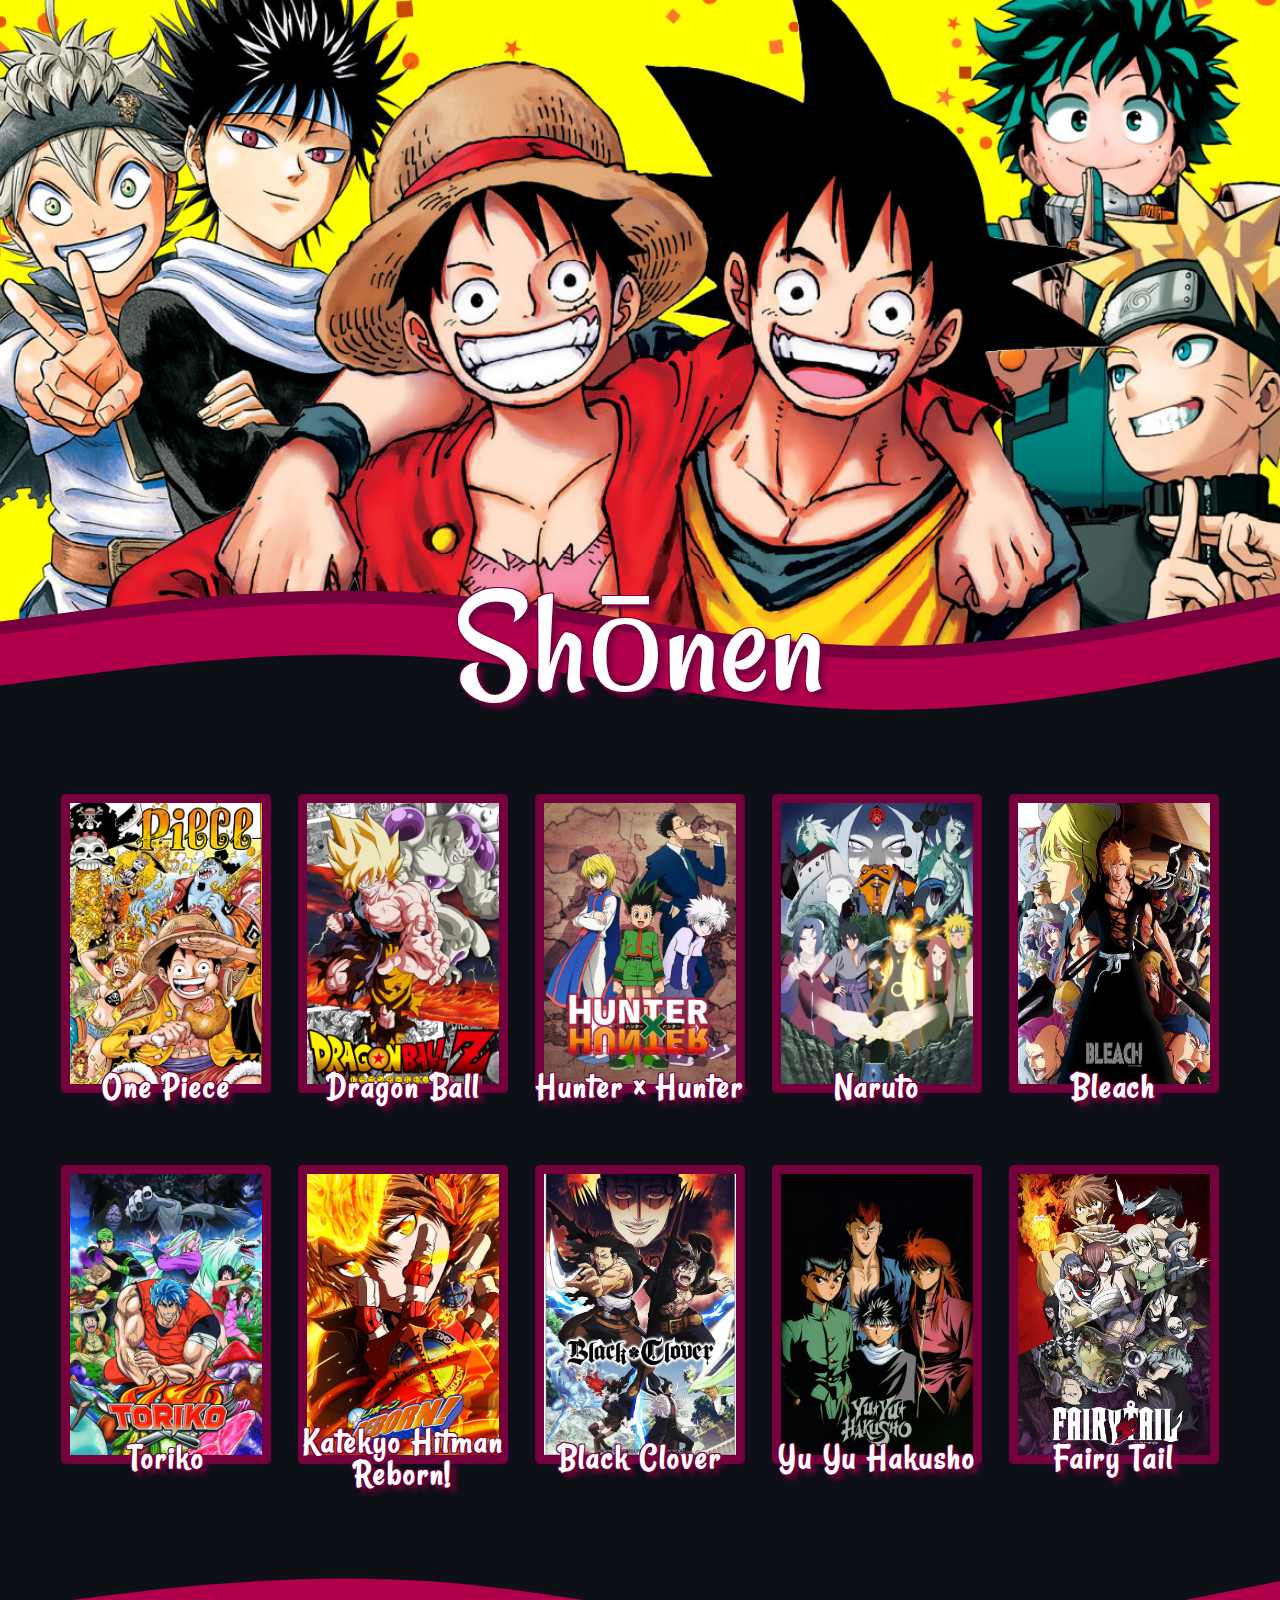
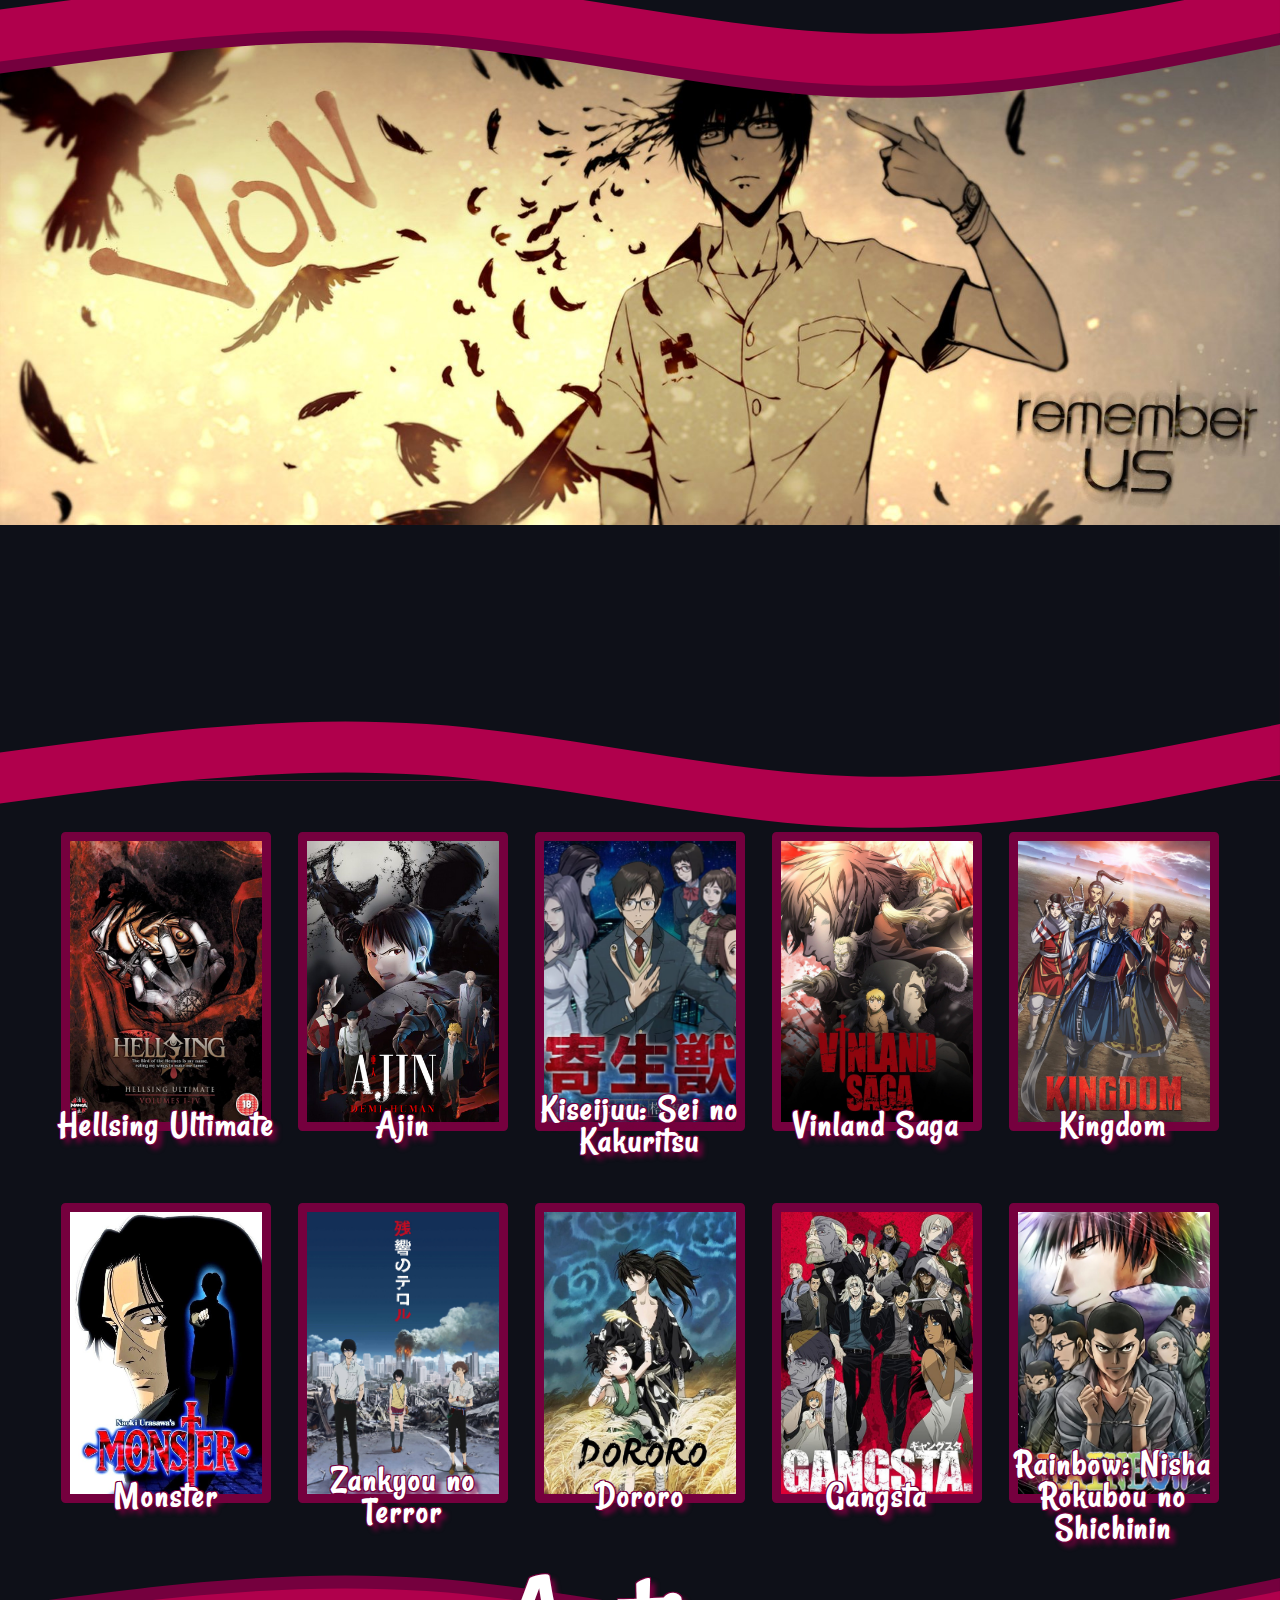
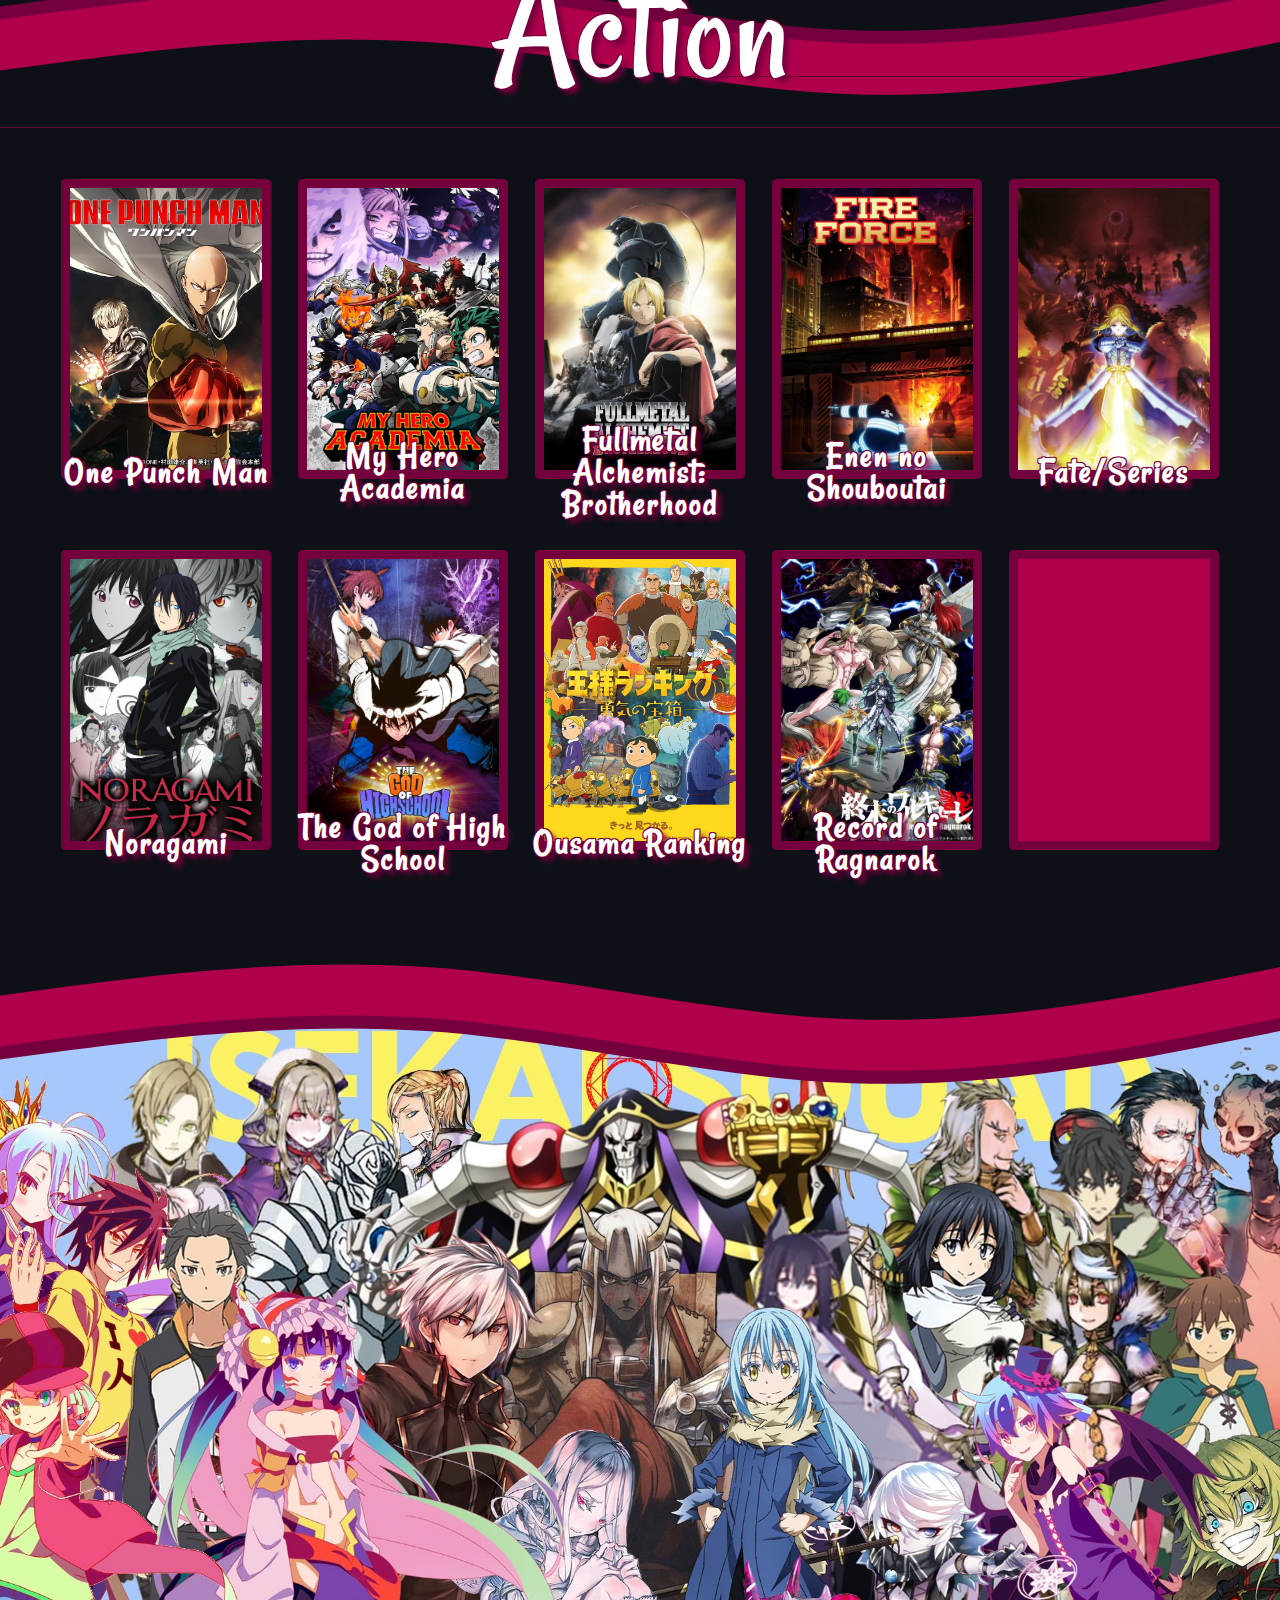
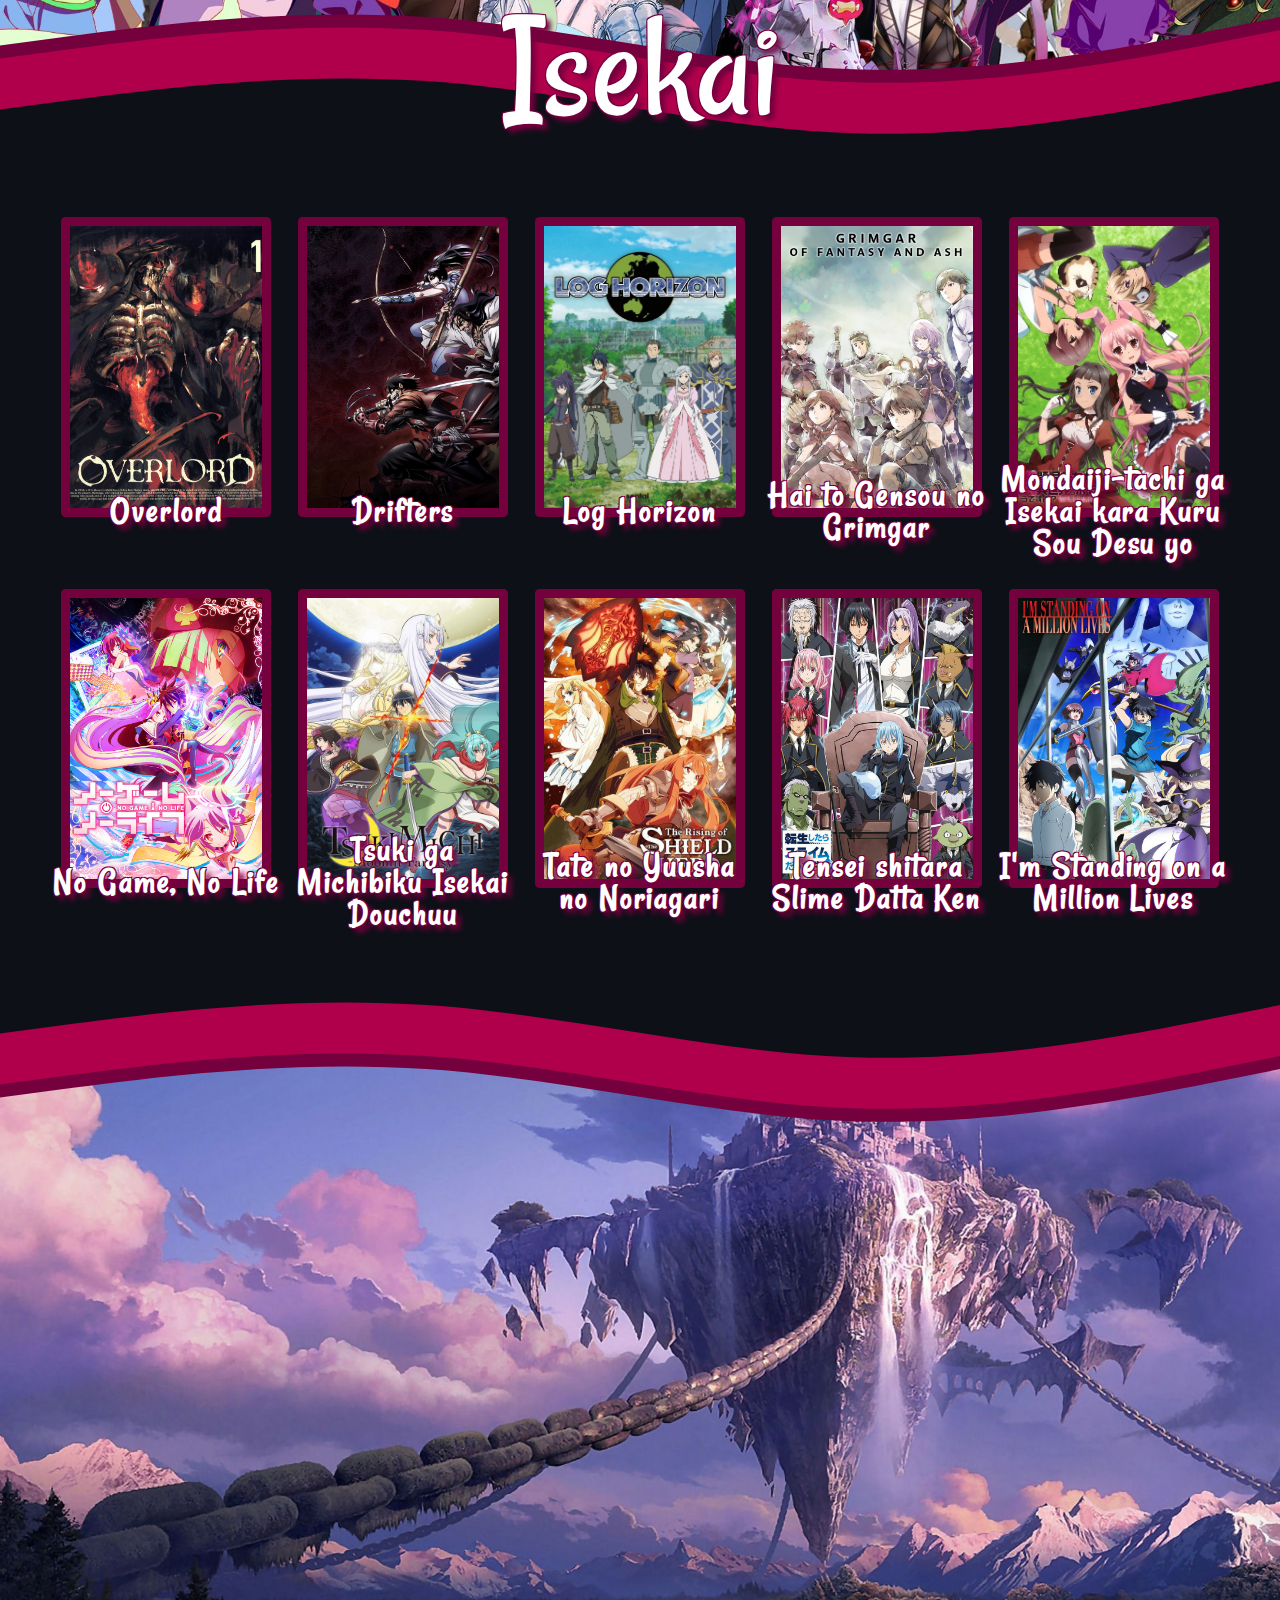
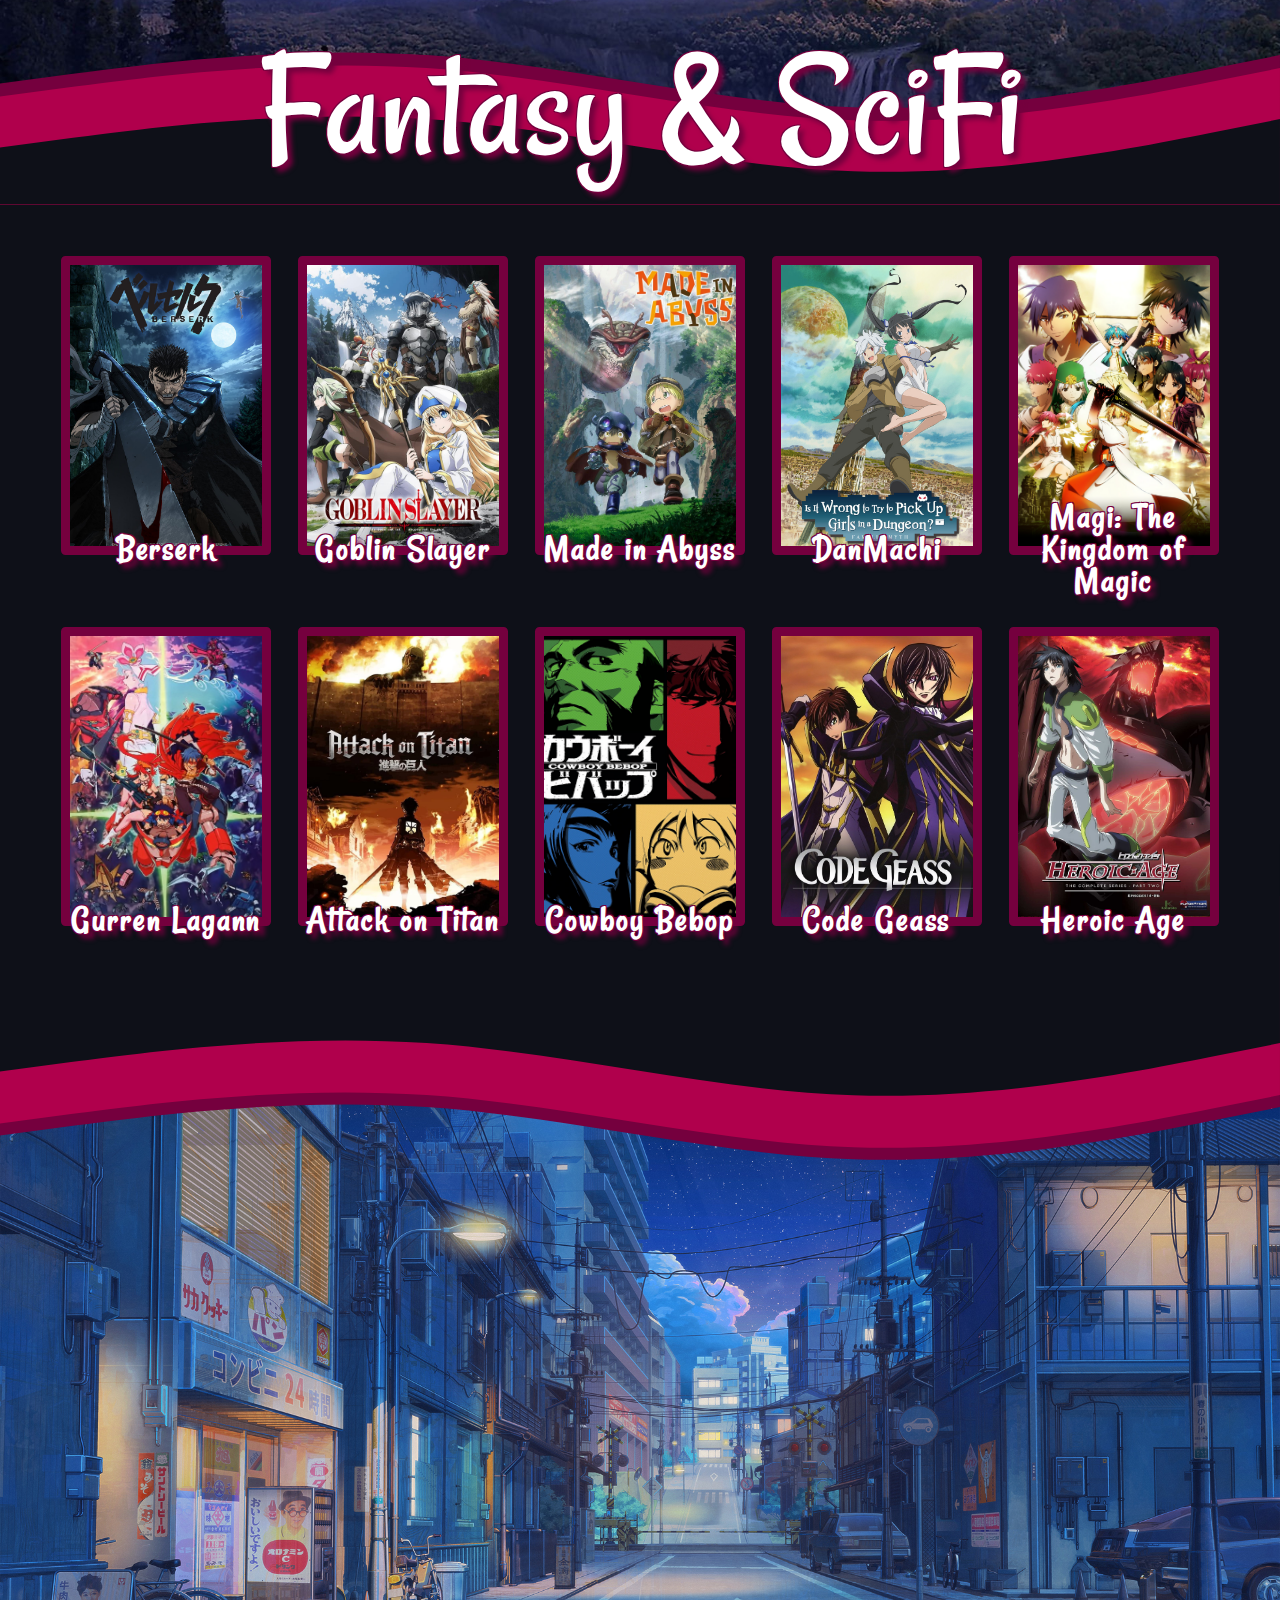
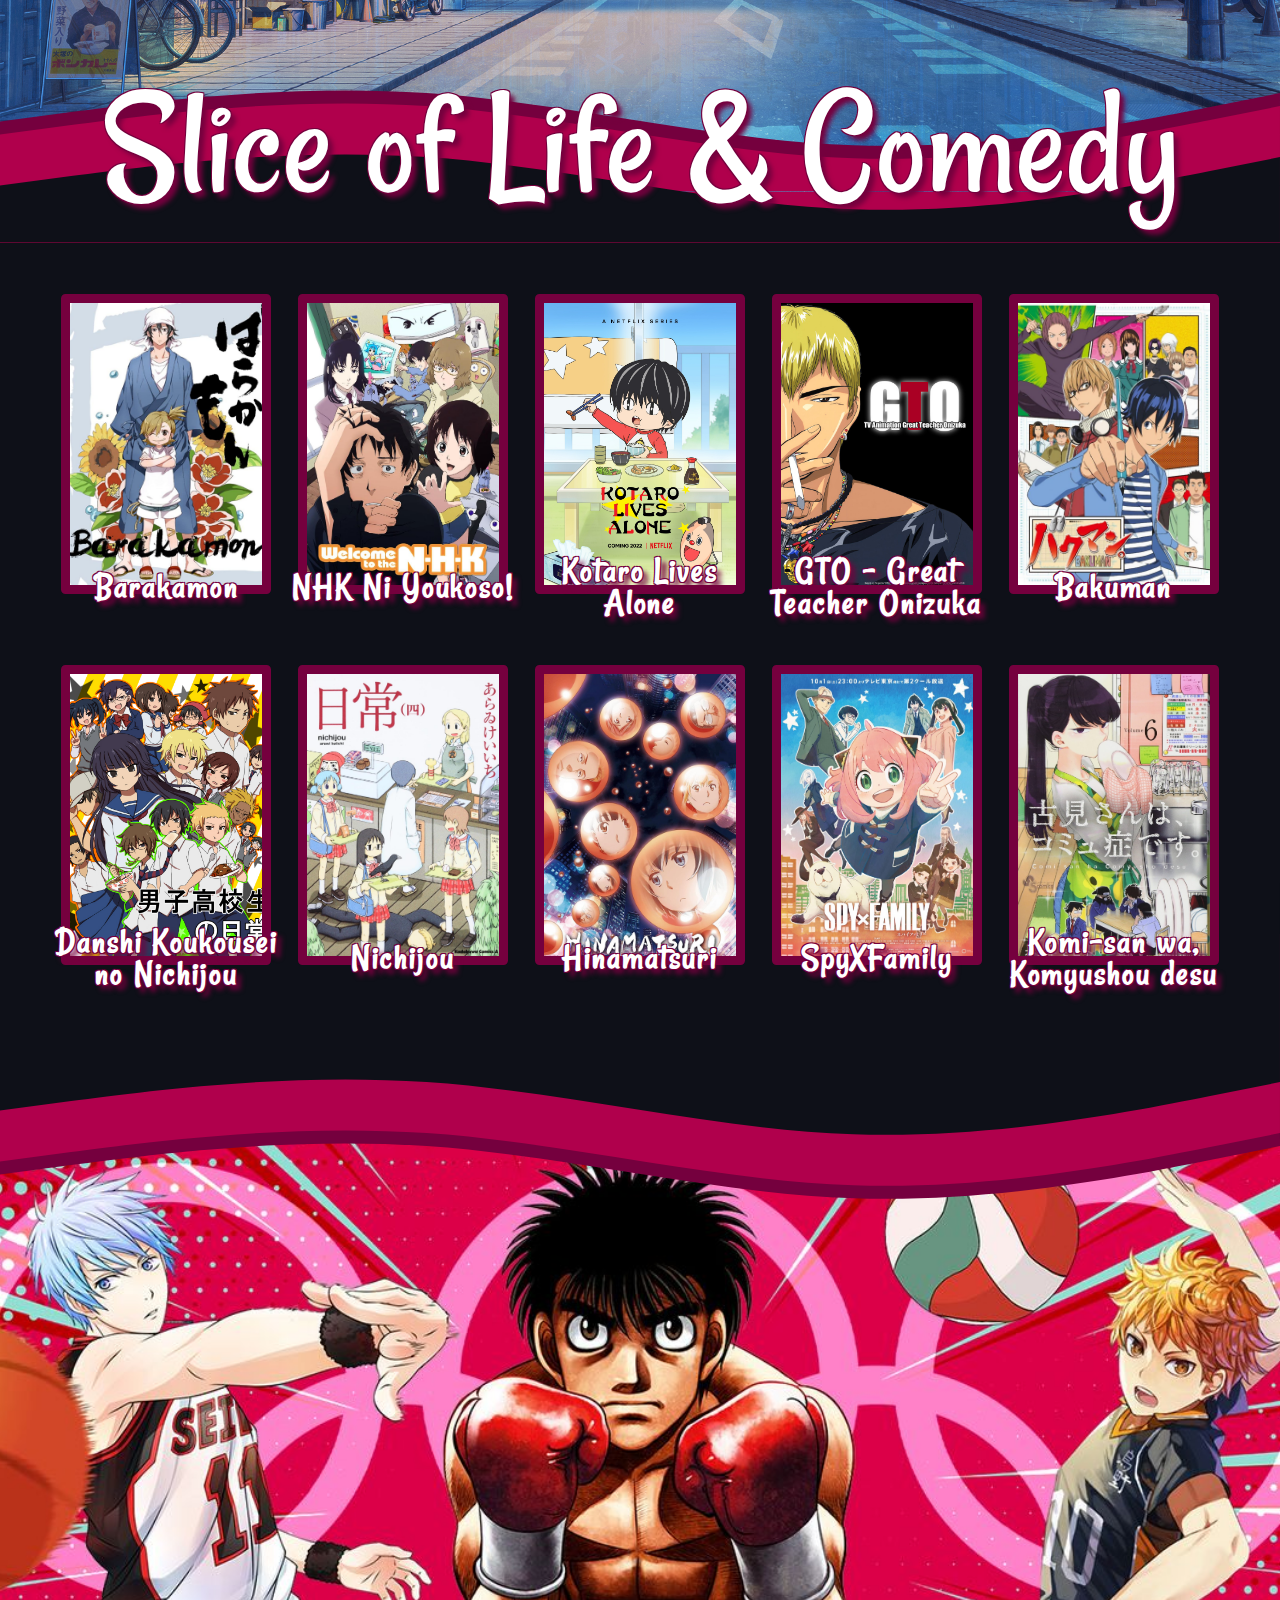
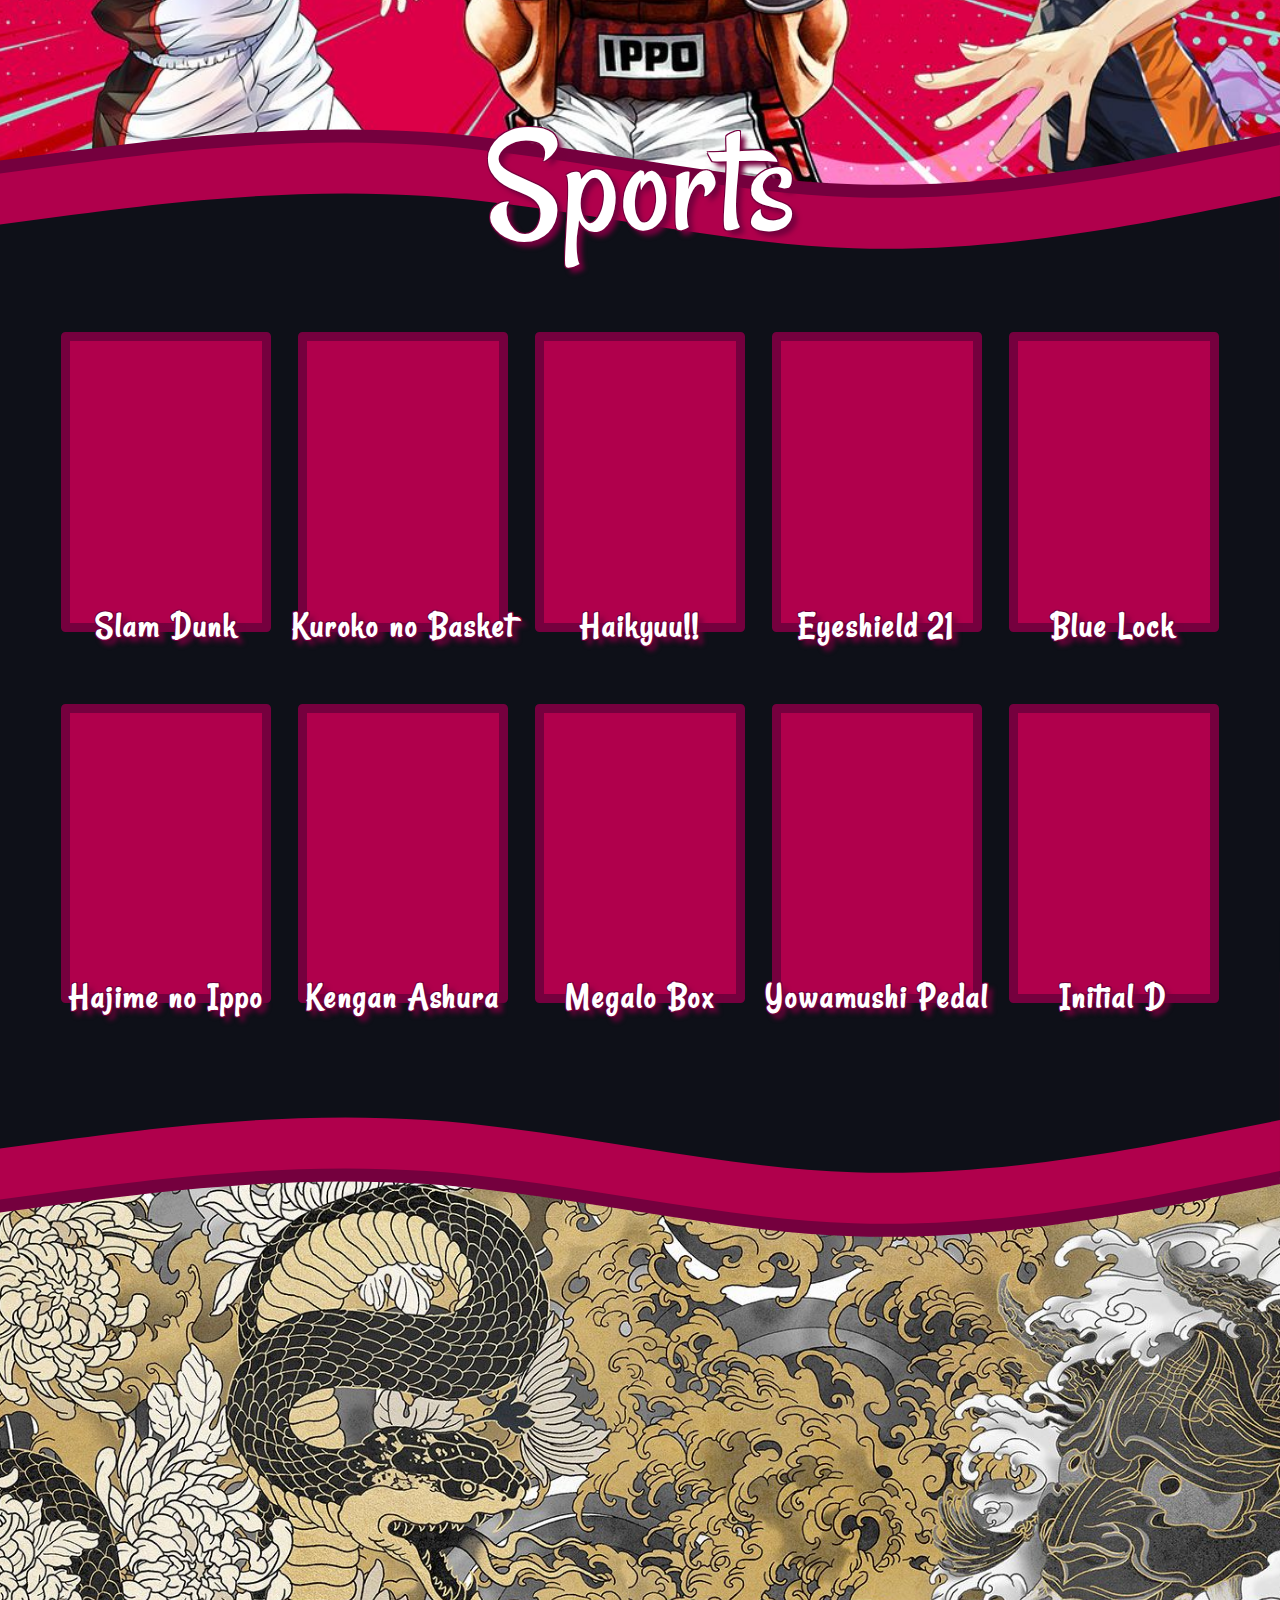
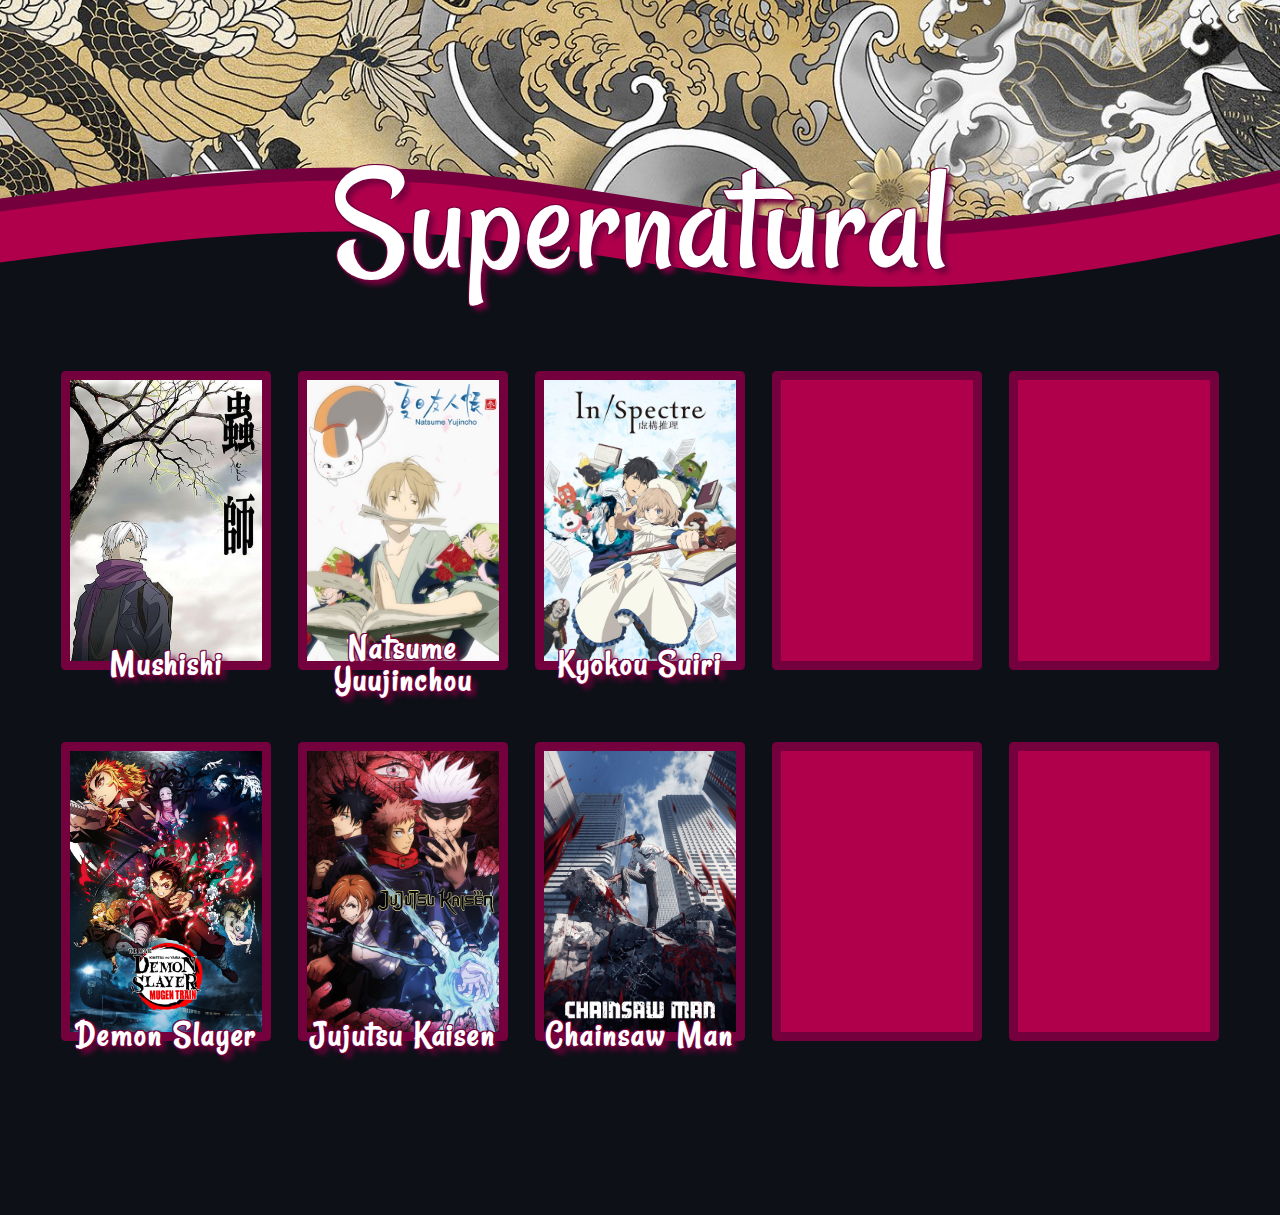
<file: pages/Anime.html>
<!DOCTYPE html>
<html lang="en">

<head>
    <meta charset="UTF-8">
    <meta name="viewport" content="width=device-width, initial-scale=1.0">
    <title>Anime Recommendation</title>
    <link rel="icon" href="../assets/Logos/anime.jpg" type="image/x-icon">

    <link href="https://fonts.googleapis.com/css2?family=Rancho&display=swap" rel="stylesheet">
    <link href="https://fonts.googleapis.com/css2?family=Pacifico&display=swap" rel="stylesheet">
    <link href="https://fonts.googleapis.com/css2?family=Mitr&display=swap" rel="stylesheet">
    <link href="https://fonts.googleapis.com/css2?family=Ubuntu&display=swap" rel="stylesheet">

    <link rel="stylesheet" href="../css/style.css">
</head>

<body>

    <div class="content">
        <div class="banner"
            style="background-position: center; background-image: url('../assets/Photos/Jump_SPLASH.jpg');">
            <div class="wave-invert-1">
                <svg xmlns="http://www.w3.org/2000/svg" viewBox="0 0 1440 320">
                    <path fill="var(--color-primary-light)" fill-opacity="1"
                        d="M0,256L80,245.3C160,235,320,213,480,224C640,235,800,277,960,282.7C1120,288,1280,256,1360,240L1440,224L1440,0L1360,0C1280,0,1120,0,960,0C800,0,640,0,480,0C320,0,160,0,80,0L0,0Z">
                    </path>
                </svg>
            </div>

            <div class="wave-1">
                <svg xmlns="http://www.w3.org/2000/svg" viewBox="0 0 1440 320">
                    <path fill="var(--color-primary-dark)" fill-opacity="1"
                        d="M0,256L80,245.3C160,235,320,213,480,224C640,235,800,277,960,282.7C1120,288,1280,256,1360,240L1440,224L1440,320L1360,320C1280,320,1120,320,960,320C800,320,640,320,480,320C320,320,160,320,80,320L0,320Z">
                    </path>
                </svg>
            </div>
            <div class="wave-2">
                <svg xmlns="http://www.w3.org/2000/svg" viewBox="0 0 1440 320">
                    <path fill="var(--color-primary)" fill-opacity="1"
                        d="M0,256L80,245.3C160,235,320,213,480,224C640,235,800,277,960,282.7C1120,288,1280,256,1360,240L1440,224L1440,320L1360,320C1280,320,1120,320,960,320C800,320,640,320,480,320C320,320,160,320,80,320L0,320Z">
                    </path>
                </svg>
            </div>
            <div class="wave-3">
                <svg xmlns="http://www.w3.org/2000/svg" viewBox="0 0 1440 320">
                    <path fill="var(--color-primary-light)" fill-opacity="1"
                        d="M0,256L80,245.3C160,235,320,213,480,224C640,235,800,277,960,282.7C1120,288,1280,256,1360,240L1440,224L1440,320L1360,320C1280,320,1120,320,960,320C800,320,640,320,480,320C320,320,160,320,80,320L0,320Z">
                    </path>
                </svg>
            </div>
        </div>

        <div class="wave-fill"></div>

        <div class="favorite-anime">
            <div class="section-title">
                Shōnen
            </div>

            <div class="top-10-animes">

                <div class="animes-row">
                    <div class="anime">
                        <div class="anime-image" style="background-image: url('../assets/Anime/OnePiece.png');"></div>
                        <div class="anime-name">One Piece</div>
                    </div>
                    <div class="anime">
                        <div class="anime-image" style="background-image: url('../assets/Anime/DBZ.png');"></div>
                        <div class="anime-name">Dragon Ball</div>
                    </div>
                    <div class="anime">
                        <div class="anime-image" style="background-image: url('../assets/Anime/HunterXHunter.jpg');">
                        </div>
                        <div class="anime-name">Hunter × Hunter</div>
                    </div>
                    <div class="anime">
                        <div class="anime-image" style="background-image: url('../assets/Anime/Naruto.webp');"></div>
                        <div class="anime-name">Naruto</div>
                    </div>
                    <div class="anime">
                        <div class="anime-image" style="background-image: url('../assets/Anime/Bleach.jpg');"></div>
                        <div class="anime-name">Bleach</div>
                    </div>
                </div>

                <div class="animes-row">
                    <div class="anime">
                        <div class="anime-image" style="background-image: url('../assets/Anime/Toriko.jpg');"></div>
                        <div class="anime-name">Toriko</div>
                    </div>
                    <div class="anime">
                        <div class="anime-image" style="background-image: url('../assets/Anime/KHReborn.jpg');"></div>
                        <div class="anime-name">Katekyo Hitman Reborn!</div>
                    </div>
                    <div class="anime">
                        <div class="anime-image" style="background-image: url('../assets/Anime/BlackClover.jpg');">
                        </div>
                        <div class="anime-name">Black Clover</div>
                    </div>
                    <div class="anime">
                        <div class="anime-image" style="background-image: url('../assets/Anime/YuuYuuHakushou.jpg');">
                        </div>
                        <div class="anime-name">Yu Yu Hakusho</div>
                    </div>
                    <div class="anime">
                        <div class="anime-image" style="background-image: url('../assets/Anime/fairy-tail.jpg');"></div>
                        <div class="anime-name">Fairy Tail</div>
                    </div>
                </div>

            </div>
        </div>

        <!--Section 2-->
        <div class="banner" style="background-position: center; background-image: url('../assets/Photos/zanko.jpg');">

            <div class="wave-invert-3">
                <svg xmlns="http://www.w3.org/2000/svg" viewBox="0 0 1440 320">
                    <path fill="var(--color-primary-dark)" fill-opacity="1"
                        d="M0,256L80,245.3C160,235,320,213,480,224C640,235,800,277,960,282.7C1120,288,1280,256,1360,240L1440,224L1440,0L1360,0C1280,0,1120,0,960,0C800,0,640,0,480,0C320,0,160,0,80,0L0,0Z">
                    </path>
                </svg>
            </div>

            <div class="wave-invert-2">
                <svg xmlns="http://www.w3.org/2000/svg" viewBox="0 0 1440 320">
                    <path fill="var(--color-primary)" fill-opacity="1"
                        d="M0,256L80,245.3C160,235,320,213,480,224C640,235,800,277,960,282.7C1120,288,1280,256,1360,240L1440,224L1440,0L1360,0C1280,0,1120,0,960,0C800,0,640,0,480,0C320,0,160,0,80,0L0,0Z">
                    </path>
                </svg>
            </div>

            <div class="wave-invert-1">
                <svg xmlns="http://www.w3.org/2000/svg" viewBox="0 0 1440 320">
                    <path fill="var(--color-primary-light)" fill-opacity="1"
                        d="M0,256L80,245.3C160,235,320,213,480,224C640,235,800,277,960,282.7C1120,288,1280,256,1360,240L1440,224L1440,0L1360,0C1280,0,1120,0,960,0C800,0,640,0,480,0C320,0,160,0,80,0L0,0Z">
                    </path>
                </svg>
            </div>

            <div class="wave-1">
                <svg xmlns="http://www.w3.org/2000/svg" viewBox="0 0 1440 320">
                    <path fill="var(--color-primary-dark)" fill-opacity="1"
                        d="M0,256L80,245.3C160,235,320,213,480,224C640,235,800,277,960,282.7C1120,288,1280,256,1360,240L1440,224L1440,320L1360,320C1280,320,1120,320,960,320C800,320,640,320,480,320C320,320,160,320,80,320L0,320Z">
                    </path>
                </svg>
            </div>
            <div class="wave-2">
                <svg xmlns="http://www.w3.org/2000/svg" viewBox="0 0 1440 320">
                    <path fill="var(--color-primary)" fill-opacity="1"
                        d="M0,256L80,245.3C160,235,320,213,480,224C640,235,800,277,960,282.7C1120,288,1280,256,1360,240L1440,224L1440,320L1360,320C1280,320,1120,320,960,320C800,320,640,320,480,320C320,320,160,320,80,320L0,320Z">
                    </path>
                </svg>
            </div>
            <div class="wave-3">
                <svg xmlns="http://www.w3.org/2000/svg" viewBox="0 0 1440 320">
                    <path fill="var(--color-primary-light)" fill-opacity="1"
                        d="M0,256L80,245.3C160,235,320,213,480,224C640,235,800,277,960,282.7C1120,288,1280,256,1360,240L1440,224L1440,320L1360,320C1280,320,1120,320,960,320C800,320,640,320,480,320C320,320,160,320,80,320L0,320Z">
                    </path>
                </svg>
            </div>
        </div>

        <div class="wave-fill"></div>

        <div class="favorite-anime">
            <div class="section-title">
                Seinen
            </div>

            <div class="top-10-animes">

                <div class="animes-row">
                    <div class="anime">
                        <div class="anime-image" style="background-image: url('../assets/Anime/HellsingUltimate.jpg');">
                        </div>
                        <div class="anime-name">Hellsing Ultimate</div>
                    </div>
                    <div class="anime">
                        <div class="anime-image" style="background-image: url('../assets/Anime/ajin4.png');"></div>
                        <div class="anime-name">Ajin</div>
                    </div>
                    <div class="anime">
                        <div class="anime-image" style="background-image: url('../assets/Anime/Parasyte.jpg');"></div>
                        <div class="anime-name">Kiseijuu: Sei no Kakuritsu</div>
                    </div>
                    <div class="anime">
                        <div class="anime-image" style="background-image: url('../assets/Anime/VinlandSaga2.jpg');">
                        </div>
                        <div class="anime-name">Vinland Saga</div>
                    </div>
                    <div class="anime">
                        <div class="anime-image" style="background-image: url('../assets/Anime/Kingdom.jpg');"></div>
                        <div class="anime-name">Kingdom</div>
                    </div>
                </div>

                <div class="animes-row">
                    <div class="anime">
                        <div class="anime-image" style="background-image: url('../assets/Anime/Monster.jpg');"></div>
                        <div class="anime-name">Monster</div>
                    </div>
                    <div class="anime">
                        <div class="anime-image" style="background-image: url('../assets/Anime/ZankyouNoTerror.jpg');">
                        </div>
                        <div class="anime-name">Zankyou no Terror</div>
                    </div>
                    <div class="anime">
                        <div class="anime-image" style="background-image: url('../assets/Anime/Dororo.jpg');"></div>
                        <div class="anime-name">Dororo</div>
                    </div>
                    <div class="anime">
                        <div class="anime-image" style="background-image: url('../assets/Anime/Gangsta.jpg');"></div>
                        <div class="anime-name">Gangsta</div>
                    </div>
                    <div class="anime">
                        <div class="anime-image" style="background-image: url('../assets/Anime/Rainbow.jpg');"></div>
                        <div class="anime-name">Rainbow: Nisha Rokubou no Shichinin</div>
                    </div>
                </div>
                </path>
                </svg>
            </div>

            <div class="wave-invert-2">
                <svg xmlns="http://www.w3.org/2000/svg" viewBox="0 0 1440 320">
                    <path fill="var(--color-primary)" fill-opacity="1"
                        d="M0,256L80,245.3C160,235,320,213,480,224C640,235,800,277,960,282.7C1120,288,1280,256,1360,240L1440,224L1440,0L1360,0C1280,0,1120,0,960,0C800,0,640,0,480,0C320,0,160,0,80,0L0,0Z">
                    </path>
                </svg>
            </div>

            <div class="wave-invert-1">
                <svg xmlns="http://www.w3.org/2000/svg" viewBox="0 0 1440 320">
                    <path fill="var(--color-primary-light)" fill-opacity="1"
                        d="M0,256L80,245.3C160,235,320,213,480,224C640,235,800,277,960,282.7C1120,288,1280,256,1360,240L1440,224L1440,0L1360,0C1280,0,1120,0,960,0C800,0,640,0,480,0C320,0,160,0,80,0L0,0Z">
                    </path>
                </svg>
            </div>

            <div class="wave-1">
                <svg xmlns="http://www.w3.org/2000/svg" viewBox="0 0 1440 320">
                    <path fill="var(--color-primary-dark)" fill-opacity="1"
                        d="M0,256L80,245.3C160,235,320,213,480,224C640,235,800,277,960,282.7C1120,288,1280,256,1360,240L1440,224L1440,320L1360,320C1280,320,1120,320,960,320C800,320,640,320,480,320C320,320,160,320,80,320L0,320Z">
                    </path>
                </svg>
            </div>
            <div class="wave-2">
                <svg xmlns="http://www.w3.org/2000/svg" viewBox="0 0 1440 320">
                    <path fill="var(--color-primary)" fill-opacity="1"
                        d="M0,256L80,245.3C160,235,320,213,480,224C640,235,800,277,960,282.7C1120,288,1280,256,1360,240L1440,224L1440,320L1360,320C1280,320,1120,320,960,320C800,320,640,320,480,320C320,320,160,320,80,320L0,320Z">
                    </path>
                </svg>
            </div>
            <div class="wave-3">
                <svg xmlns="http://www.w3.org/2000/svg" viewBox="0 0 1440 320">
                    <path fill="var(--color-primary-light)" fill-opacity="1"
                        d="M0,256L80,245.3C160,235,320,213,480,224C640,235,800,277,960,282.7C1120,288,1280,256,1360,240L1440,224L1440,320L1360,320C1280,320,1120,320,960,320C800,320,640,320,480,320C320,320,160,320,80,320L0,320Z">
                    </path>
                </svg>
            </div>
        </div>

        <div class="wave-fill"></div>

        <div class="favorite-anime">
            <div class="section-title">
                Action
            </div>

            <div class="top-10-animes">

                <div class="animes-row">
                    <div class="anime">
                        <div class="anime-image" style="background-image: url('../assets/Anime/OPM.jpg');"></div>
                        <div class="anime-name">One Punch Man</div>
                    </div>
                    <div class="anime">
                        <div class="anime-image" style="background-image: url('../assets/Anime/MHA.jpg');"></div>
                        <div class="anime-name">My Hero Academia</div>
                    </div>
                    <div class="anime">
                        <div class="anime-image" style="background-image: url('../assets/Anime/FMAB.jpg');"></div>
                        <div class="anime-name">Fullmetal Alchemist: Brotherhood</div>
                    </div>
                    <div class="anime">
                        <div class="anime-image" style="background-image: url('../assets/Anime/Fire_force.png');"></div>
                        <div class="anime-name">Enen no Shouboutai</div>
                    </div>
                    <div class="anime">
                        <div class="anime-image" style="background-image: url('../assets/Anime/Fate.jpg');"></div>
                        <div class="anime-name">Fate/Series</div>
                    </div>
                </div>

                <div class="animes-row">
                    <div class="anime">
                        <div class="anime-image" style="background-image: url('../assets/Anime/Noragami.jpg');"></div>
                        <div class="anime-name">Noragami</div>
                    </div>
                    <div class="anime">
                        <div class="anime-image" style="background-image: url('../assets/Anime/GoH.jpg');"></div>
                        <div class="anime-name">The God of High School</div>
                    </div>
                    <div class="anime">
                        <div class="anime-image" style="background-image: url('../assets/Anime/OusamaRanking.jpg');">
                        </div>
                        <div class="anime-name">Ousama Ranking</div>
                    </div>
                    <div class="anime">
                        <div class="anime-image" style="background-image: url('../assets/Anime/RecordOfRagnarok.jpg');">
                        </div>
                        <div class="anime-name">Record of Ragnarok</div>
                    </div>
                    <div class="anime">
                        <div class="anime-image" style="background-image: url('../assets/');"></div>
                        <div class="anime-name"></div>
                    </div>
                </div>

            </div>
        </div>

        <!--Section 4-->
        <div class="banner"
            style="background-position: center; background-image: url('../assets/Photos/IsekaiAnime.jpg');">

            <div class="wave-invert-3">
                <svg xmlns="http://www.w3.org/2000/svg" viewBox="0 0 1440 320">
                    <path fill="var(--color-primary-dark)" fill-opacity="1"
                        d="M0,256L80,245.3C160,235,320,213,480,224C640,235,800,277,960,282.7C1120,288,1280,256,1360,240L1440,224L1440,0L1360,0C1280,0,1120,0,960,0C800,0,640,0,480,0C320,0,160,0,80,0L0,0Z">
                    </path>
                </svg>
            </div>

            <div class="wave-invert-2">
                <svg xmlns="http://www.w3.org/2000/svg" viewBox="0 0 1440 320">
                    <path fill="var(--color-primary)" fill-opacity="1"
                        d="M0,256L80,245.3C160,235,320,213,480,224C640,235,800,277,960,282.7C1120,288,1280,256,1360,240L1440,224L1440,0L1360,0C1280,0,1120,0,960,0C800,0,640,0,480,0C320,0,160,0,80,0L0,0Z">
                    </path>
                </svg>
            </div>

            <div class="wave-invert-1">
                <svg xmlns="http://www.w3.org/2000/svg" viewBox="0 0 1440 320">
                    <path fill="var(--color-primary-light)" fill-opacity="1"
                        d="M0,256L80,245.3C160,235,320,213,480,224C640,235,800,277,960,282.7C1120,288,1280,256,1360,240L1440,224L1440,0L1360,0C1280,0,1120,0,960,0C800,0,640,0,480,0C320,0,160,0,80,0L0,0Z">
                    </path>
                </svg>
            </div>

            <div class="wave-1">
                <svg xmlns="http://www.w3.org/2000/svg" viewBox="0 0 1440 320">
                    <path fill="var(--color-primary-dark)" fill-opacity="1"
                        d="M0,256L80,245.3C160,235,320,213,480,224C640,235,800,277,960,282.7C1120,288,1280,256,1360,240L1440,224L1440,320L1360,320C1280,320,1120,320,960,320C800,320,640,320,480,320C320,320,160,320,80,320L0,320Z">
                    </path>
                </svg>
            </div>
            <div class="wave-2">
                <svg xmlns="http://www.w3.org/2000/svg" viewBox="0 0 1440 320">
                    <path fill="var(--color-primary)" fill-opacity="1"
                        d="M0,256L80,245.3C160,235,320,213,480,224C640,235,800,277,960,282.7C1120,288,1280,256,1360,240L1440,224L1440,320L1360,320C1280,320,1120,320,960,320C800,320,640,320,480,320C320,320,160,320,80,320L0,320Z">
                    </path>
                </svg>
            </div>
            <div class="wave-3">
                <svg xmlns="http://www.w3.org/2000/svg" viewBox="0 0 1440 320">
                    <path fill="var(--color-primary-light)" fill-opacity="1"
                        d="M0,256L80,245.3C160,235,320,213,480,224C640,235,800,277,960,282.7C1120,288,1280,256,1360,240L1440,224L1440,320L1360,320C1280,320,1120,320,960,320C800,320,640,320,480,320C320,320,160,320,80,320L0,320Z">
                    </path>
                </svg>
            </div>
        </div>

        <div class="wave-fill"></div>

        <div class="favorite-anime">
            <div class="section-title">
                Isekai
            </div>

            <div class="top-10-animes">

                <div class="animes-row">
                    <div class="anime">
                        <div class="anime-image" style="background-image: url('../assets/Anime/Overlord.jpg');"></div>
                        <div class="anime-name">Overlord</div>
                    </div>
                    <div class="anime">
                        <div class="anime-image" style="background-image: url('../assets/Anime/Drifters.jpg');"></div>
                        <div class="anime-name">Drifters</div>
                    </div>
                    <div class="anime">
                        <div class="anime-image" style="background-image: url('../assets/Anime/LogHorizon.jpg');"></div>
                        <div class="anime-name">Log Horizon</div>
                    </div>
                    <div class="anime">
                        <div class="anime-image" style="background-image: url('../assets/Anime/Grimgar.jpg');"></div>
                        <div class="anime-name">Hai to Gensou no Grimgar</div>
                    </div>
                    <div class="anime">
                        <div class="anime-image" style="background-image: url('../assets/Anime/Mondaiji-tachi.jpg');">
                        </div>
                        <div class="anime-name">Mondaiji-tachi ga Isekai kara Kuru Sou Desu yo</div>
                    </div>
                </div>

                <div class="animes-row">
                    <div class="anime">
                        <div class="anime-image" style="background-image: url('../assets/Anime/NoGameNoLife.jpg');">
                        </div>
                        <div class="anime-name">No Game, No Life</div>
                    </div>
                    <div class="anime">
                        <div class="anime-image" style="background-image: url('../assets/Anime/TsukiMichi.jpg');"></div>
                        <div class="anime-name">Tsuki ga Michibiku Isekai Douchuu</div>
                    </div>
                    <div class="anime">
                        <div class="anime-image" style="background-image: url('../assets/Anime/TateNoYuusha.jpg');">
                        </div>
                        <div class="anime-name">Tate no Yuusha no Noriagari</div>
                    </div>
                    <div class="anime">
                        <div class="anime-image" style="background-image: url('../assets/Anime/SlimeDattaKen.jpg');">
                        </div>
                        <div class="anime-name">Tensei shitara Slime Datta Ken</div>
                    </div>
                    <div class="anime">
                        <div class="anime-image" style="background-image: url('../assets/Anime/haku-manInochi.jpg');">
                        </div>
                        <div class="anime-name">I'm Standing on a Million Lives</div>
                    </div>
                </div>

            </div>
        </div>
        <!--Section 5-->
        <div class="banner" style="background-position: center; background-image: url('../assets/Photos/Fantasy.jpg');">

            <div class="wave-invert-3">
                <svg xmlns="http://www.w3.org/2000/svg" viewBox="0 0 1440 320">
                    <path fill="var(--color-primary-dark)" fill-opacity="1"
                        d="M0,256L80,245.3C160,235,320,213,480,224C640,235,800,277,960,282.7C1120,288,1280,256,1360,240L1440,224L1440,0L1360,0C1280,0,1120,0,960,0C800,0,640,0,480,0C320,0,160,0,80,0L0,0Z">
                    </path>
                </svg>
            </div>

            <div class="wave-invert-2">
                <svg xmlns="http://www.w3.org/2000/svg" viewBox="0 0 1440 320">
                    <path fill="var(--color-primary)" fill-opacity="1"
                        d="M0,256L80,245.3C160,235,320,213,480,224C640,235,800,277,960,282.7C1120,288,1280,256,1360,240L1440,224L1440,0L1360,0C1280,0,1120,0,960,0C800,0,640,0,480,0C320,0,160,0,80,0L0,0Z">
                    </path>
                </svg>
            </div>

            <div class="wave-invert-1">
                <svg xmlns="http://www.w3.org/2000/svg" viewBox="0 0 1440 320">
                    <path fill="var(--color-primary-light)" fill-opacity="1"
                        d="M0,256L80,245.3C160,235,320,213,480,224C640,235,800,277,960,282.7C1120,288,1280,256,1360,240L1440,224L1440,0L1360,0C1280,0,1120,0,960,0C800,0,640,0,480,0C320,0,160,0,80,0L0,0Z">
                    </path>
                </svg>
            </div>

            <div class="wave-1">
                <svg xmlns="http://www.w3.org/2000/svg" viewBox="0 0 1440 320">
                    <path fill="var(--color-primary-dark)" fill-opacity="1"
                        d="M0,256L80,245.3C160,235,320,213,480,224C640,235,800,277,960,282.7C1120,288,1280,256,1360,240L1440,224L1440,320L1360,320C1280,320,1120,320,960,320C800,320,640,320,480,320C320,320,160,320,80,320L0,320Z">
                    </path>
                </svg>
            </div>
            <div class="wave-2">
                <svg xmlns="http://www.w3.org/2000/svg" viewBox="0 0 1440 320">
                    <path fill="var(--color-primary)" fill-opacity="1"
                        d="M0,256L80,245.3C160,235,320,213,480,224C640,235,800,277,960,282.7C1120,288,1280,256,1360,240L1440,224L1440,320L1360,320C1280,320,1120,320,960,320C800,320,640,320,480,320C320,320,160,320,80,320L0,320Z">
                    </path>
                </svg>
            </div>
            <div class="wave-3">
                <svg xmlns="http://www.w3.org/2000/svg" viewBox="0 0 1440 320">
                    <path fill="var(--color-primary-light)" fill-opacity="1"
                        d="M0,256L80,245.3C160,235,320,213,480,224C640,235,800,277,960,282.7C1120,288,1280,256,1360,240L1440,224L1440,320L1360,320C1280,320,1120,320,960,320C800,320,640,320,480,320C320,320,160,320,80,320L0,320Z">
                    </path>
                </svg>
            </div>
        </div>

        <div class="wave-fill"></div>

        <div class="favorite-anime">
            <div class="section-title">
                Fantasy & SciFi
            </div>

            <div class="top-10-animes">

                <div class="animes-row">
                    <div class="anime">
                        <div class="anime-image" style="background-image: url('../assets/Anime/BerserkAnime.jpg');">
                        </div>
                        <div class="anime-name">Berserk</div>
                    </div>
                    <div class="anime">
                        <div class="anime-image" style="background-image: url('../assets/Anime/GoblinSlayer.jpg');">
                        </div>
                        <div class="anime-name">Goblin Slayer</div>
                    </div>
                    <div class="anime">
                        <div class="anime-image" style="background-image: url('../assets/Anime/MadeInAbyss.jpg');">
                        </div>
                        <div class="anime-name">Made in Abyss</div>
                    </div>
                    <div class="anime">
                        <div class="anime-image" style="background-image: url('../assets/Anime/DanMachi.jpg');"></div>
                        <div class="anime-name">DanMachi</div>
                    </div>
                    <div class="anime">
                        <div class="anime-image" style="background-image: url('../assets/Anime/Magi.png');"></div>
                        <div class="anime-name">Magi: The Kingdom of Magic</div>
                    </div>
                </div>

                <div class="animes-row">
                    <div class="anime">
                        <div class="anime-image" style="background-image: url('../assets/Anime/tengen.jpg');"></div>
                        <div class="anime-name">Gurren Lagann</div>
                    </div>
                    <div class="anime">
                        <div class="anime-image" style="background-image: url('../assets/Anime/AoT.jpg');"></div>
                        <div class="anime-name">Attack on Titan</div>
                    </div>
                    <div class="anime">
                        <div class="anime-image" style="background-image: url('../assets/Anime/Cowboy_Bebop.png');">
                        </div>
                        <div class="anime-name">Cowboy Bebop</div>
                    </div>
                    <div class="anime">
                        <div class="anime-image" style="background-image: url('../assets/Anime/CodeGeass.jpg');"></div>
                        <div class="anime-name">Code Geass</div>
                    </div>
                    <div class="anime">
                        <div class="anime-image" style="background-image: url('../assets/Anime/HeroicAge.jpg');"></div>
                        <div class="anime-name">Heroic Age </div>
                    </div>
                </div>

            </div>
        </div>
        <!--Section 6-->
        <div class="banner"
            style="background-position: center; background-image: url('../assets/Photos/SliceofLife.jpg');">

            <div class="wave-invert-3">
                <svg xmlns="http://www.w3.org/2000/svg" viewBox="0 0 1440 320">
                    <path fill="var(--color-primary-dark)" fill-opacity="1"
                        d="M0,256L80,245.3C160,235,320,213,480,224C640,235,800,277,960,282.7C1120,288,1280,256,1360,240L1440,224L1440,0L1360,0C1280,0,1120,0,960,0C800,0,640,0,480,0C320,0,160,0,80,0L0,0Z">
                    </path>
                </svg>
            </div>

            <div class="wave-invert-2">
                <svg xmlns="http://www.w3.org/2000/svg" viewBox="0 0 1440 320">
                    <path fill="var(--color-primary)" fill-opacity="1"
                        d="M0,256L80,245.3C160,235,320,213,480,224C640,235,800,277,960,282.7C1120,288,1280,256,1360,240L1440,224L1440,0L1360,0C1280,0,1120,0,960,0C800,0,640,0,480,0C320,0,160,0,80,0L0,0Z">
                    </path>
                </svg>
            </div>

            <div class="wave-invert-1">
                <svg xmlns="http://www.w3.org/2000/svg" viewBox="0 0 1440 320">
                    <path fill="var(--color-primary-light)" fill-opacity="1"
                        d="M0,256L80,245.3C160,235,320,213,480,224C640,235,800,277,960,282.7C1120,288,1280,256,1360,240L1440,224L1440,0L1360,0C1280,0,1120,0,960,0C800,0,640,0,480,0C320,0,160,0,80,0L0,0Z">
                    </path>
                </svg>
            </div>

            <div class="wave-1">
                <svg xmlns="http://www.w3.org/2000/svg" viewBox="0 0 1440 320">
                    <path fill="var(--color-primary-dark)" fill-opacity="1"
                        d="M0,256L80,245.3C160,235,320,213,480,224C640,235,800,277,960,282.7C1120,288,1280,256,1360,240L1440,224L1440,320L1360,320C1280,320,1120,320,960,320C800,320,640,320,480,320C320,320,160,320,80,320L0,320Z">
                    </path>
                </svg>
            </div>
            <div class="wave-2">
                <svg xmlns="http://www.w3.org/2000/svg" viewBox="0 0 1440 320">
                    <path fill="var(--color-primary)" fill-opacity="1"
                        d="M0,256L80,245.3C160,235,320,213,480,224C640,235,800,277,960,282.7C1120,288,1280,256,1360,240L1440,224L1440,320L1360,320C1280,320,1120,320,960,320C800,320,640,320,480,320C320,320,160,320,80,320L0,320Z">
                    </path>
                </svg>
            </div>
            <div class="wave-3">
                <svg xmlns="http://www.w3.org/2000/svg" viewBox="0 0 1440 320">
                    <path fill="var(--color-primary-light)" fill-opacity="1"
                        d="M0,256L80,245.3C160,235,320,213,480,224C640,235,800,277,960,282.7C1120,288,1280,256,1360,240L1440,224L1440,320L1360,320C1280,320,1120,320,960,320C800,320,640,320,480,320C320,320,160,320,80,320L0,320Z">
                    </path>
                </svg>
            </div>
        </div>

        <div class="wave-fill"></div>

        <div class="favorite-anime">
            <div class="section-title">
                Slice of Life & Comedy
            </div>

            <div class="top-10-animes">

                <div class="animes-row">
                    <div class="anime">
                        <div class="anime-image" style="background-image: url('../assets/Anime/Barakamon.jpg');"></div>
                        <div class="anime-name">Barakamon</div>
                    </div>
                    <div class="anime">
                        <div class="anime-image" style="background-image: url('../assets/Anime/NHK.jpg');"></div>
                        <div class="anime-name">NHK Ni Youkoso!</div>
                    </div>
                    <div class="anime">
                        <div class="anime-image" style="background-image: url('../assets/Anime/Kotaro.jpg');"></div>
                        <div class="anime-name">Kotaro Lives Alone</div>
                    </div>
                    <div class="anime">
                        <div class="anime-image"
                            style="background-image: url('../assets/Anime/GreatTeacherOnizuka.jpg');">
                        </div>
                        <div class="anime-name">GTO - Great Teacher Onizuka</div>
                    </div>
                    <div class="anime">
                        <div class="anime-image" style="background-image: url('../assets/Anime/Bakuman.jpg');"></div>
                        <div class="anime-name">Bakuman</div>
                    </div>
                </div>

                <div class="animes-row">
                    <div class="anime">
                        <div class="anime-image"
                            style="background-image: url('../assets/Anime/DanshiKoukouseiNoNichijou.jpg');"></div>
                        <div class="anime-name">Danshi Koukousei no Nichijou</div>
                    </div>
                    <div class="anime">
                        <div class="anime-image" style="background-image: url('../assets/Anime/Nichijou.jpg');"></div>
                        <div class="anime-name">Nichijou</div>
                    </div>
                    <div class="anime">
                        <div class="anime-image" style="background-image: url('../assets/Anime/HinaMatsuri.jpg');">
                        </div>
                        <div class="anime-name">Hinamatsuri</div>
                    </div>
                    <div class="anime">
                        <div class="anime-image" style="background-image: url('../assets/Anime/SpyXFamily.jpg');"></div>
                        <div class="anime-name">SpyXFamily</div>
                    </div>
                    <div class="anime">
                        <div class="anime-image" style="background-image: url('../assets/Anime/KomiSan.jpg');"></div>
                        <div class="anime-name">Komi-san wa, Komyushou desu</div>
                    </div>
                </div>

            </div>
        </div>
        <!--Section 7-->
        <div class="banner"
            style="background-position: center; background-image: url('../assets/Photos/sports-anime-for-fans.jpg');">

            <div class="wave-invert-3">
                <svg xmlns="http://www.w3.org/2000/svg" viewBox="0 0 1440 320">
                    <path fill="var(--color-primary-dark)" fill-opacity="1"
                        d="M0,256L80,245.3C160,235,320,213,480,224C640,235,800,277,960,282.7C1120,288,1280,256,1360,240L1440,224L1440,0L1360,0C1280,0,1120,0,960,0C800,0,640,0,480,0C320,0,160,0,80,0L0,0Z">
                    </path>
                </svg>
            </div>

            <div class="wave-invert-2">
                <svg xmlns="http://www.w3.org/2000/svg" viewBox="0 0 1440 320">
                    <path fill="var(--color-primary)" fill-opacity="1"
                        d="M0,256L80,245.3C160,235,320,213,480,224C640,235,800,277,960,282.7C1120,288,1280,256,1360,240L1440,224L1440,0L1360,0C1280,0,1120,0,960,0C800,0,640,0,480,0C320,0,160,0,80,0L0,0Z">
                    </path>
                </svg>
            </div>

            <div class="wave-invert-1">
                <svg xmlns="http://www.w3.org/2000/svg" viewBox="0 0 1440 320">
                    <path fill="var(--color-primary-light)" fill-opacity="1"
                        d="M0,256L80,245.3C160,235,320,213,480,224C640,235,800,277,960,282.7C1120,288,1280,256,1360,240L1440,224L1440,0L1360,0C1280,0,1120,0,960,0C800,0,640,0,480,0C320,0,160,0,80,0L0,0Z">
                    </path>
                </svg>
            </div>

            <div class="wave-1">
                <svg xmlns="http://www.w3.org/2000/svg" viewBox="0 0 1440 320">
                    <path fill="var(--color-primary-dark)" fill-opacity="1"
                        d="M0,256L80,245.3C160,235,320,213,480,224C640,235,800,277,960,282.7C1120,288,1280,256,1360,240L1440,224L1440,320L1360,320C1280,320,1120,320,960,320C800,320,640,320,480,320C320,320,160,320,80,320L0,320Z">
                    </path>
                </svg>
            </div>
            <div class="wave-2">
                <svg xmlns="http://www.w3.org/2000/svg" viewBox="0 0 1440 320">
                    <path fill="var(--color-primary)" fill-opacity="1"
                        d="M0,256L80,245.3C160,235,320,213,480,224C640,235,800,277,960,282.7C1120,288,1280,256,1360,240L1440,224L1440,320L1360,320C1280,320,1120,320,960,320C800,320,640,320,480,320C320,320,160,320,80,320L0,320Z">
                    </path>
                </svg>
            </div>
            <div class="wave-3">
                <svg xmlns="http://www.w3.org/2000/svg" viewBox="0 0 1440 320">
                    <path fill="var(--color-primary-light)" fill-opacity="1"
                        d="M0,256L80,245.3C160,235,320,213,480,224C640,235,800,277,960,282.7C1120,288,1280,256,1360,240L1440,224L1440,320L1360,320C1280,320,1120,320,960,320C800,320,640,320,480,320C320,320,160,320,80,320L0,320Z">
                    </path>
                </svg>
            </div>
        </div>

        <div class="wave-fill"></div>

        <div class="favorite-anime">
            <div class="section-title">
                Sports
            </div>

            <div class="top-10-animes">

                <div class="animes-row">
                    <div class="anime">
                        <div class="anime-image" style="background-image: url('../assets/');"></div>
                        <div class="anime-name">Slam Dunk</div>
                    </div>
                    <div class="anime">
                        <div class="anime-image" style="background-image: url('../assets/');"></div>
                        <div class="anime-name">Kuroko no Basket</div>
                    </div>
                    <div class="anime">
                        <div class="anime-image" style="background-image: url('../assets/');"></div>
                        <div class="anime-name">Haikyuu!!</div>
                    </div>
                    <div class="anime">
                        <div class="anime-image" style="background-image: url('../assets/');"></div>
                        <div class="anime-name">Eyeshield 21</div>
                    </div>
                    <div class="anime">
                        <div class="anime-image" style="background-image: url('../assets/');"></div>
                        <div class="anime-name">Blue Lock</div>
                    </div>
                </div>

                <div class="animes-row">
                    <div class="anime">
                        <div class="anime-image" style="background-image: url('../assets/');"></div>
                        <div class="anime-name">Hajime no Ippo</div>
                    </div>
                    <div class="anime">
                        <div class="anime-image" style="background-image: url('../assets/');"></div>
                        <div class="anime-name">Kengan Ashura</div>
                    </div>
                    <div class="anime">
                        <div class="anime-image" style="background-image: url('../assets/');"></div>
                        <div class="anime-name">Megalo Box</div>
                    </div>
                    <div class="anime">
                        <div class="anime-image" style="background-image: url('../assets/');"></div>
                        <div class="anime-name">Yowamushi Pedal</div>
                    </div>
                    <div class="anime">
                        <div class="anime-image" style="background-image: url('../assets/');"></div>
                        <div class="anime-name">Initial D</div>
                    </div>
                </div>

            </div>
        </div>
        <!--Section 8-->
        <div class="banner" style="background-position: center; background-image: url('../assets/Photos/Yokai.jpg');">

            <div class="wave-invert-3">
                <svg xmlns="http://www.w3.org/2000/svg" viewBox="0 0 1440 320">
                    <path fill="var(--color-primary-dark)" fill-opacity="1"
                        d="M0,256L80,245.3C160,235,320,213,480,224C640,235,800,277,960,282.7C1120,288,1280,256,1360,240L1440,224L1440,0L1360,0C1280,0,1120,0,960,0C800,0,640,0,480,0C320,0,160,0,80,0L0,0Z">
                    </path>
                </svg>
            </div>

            <div class="wave-invert-2">
                <svg xmlns="http://www.w3.org/2000/svg" viewBox="0 0 1440 320">
                    <path fill="var(--color-primary)" fill-opacity="1"
                        d="M0,256L80,245.3C160,235,320,213,480,224C640,235,800,277,960,282.7C1120,288,1280,256,1360,240L1440,224L1440,0L1360,0C1280,0,1120,0,960,0C800,0,640,0,480,0C320,0,160,0,80,0L0,0Z">
                    </path>
                </svg>
            </div>

            <div class="wave-invert-1">
                <svg xmlns="http://www.w3.org/2000/svg" viewBox="0 0 1440 320">
                    <path fill="var(--color-primary-light)" fill-opacity="1"
                        d="M0,256L80,245.3C160,235,320,213,480,224C640,235,800,277,960,282.7C1120,288,1280,256,1360,240L1440,224L1440,0L1360,0C1280,0,1120,0,960,0C800,0,640,0,480,0C320,0,160,0,80,0L0,0Z">
                    </path>
                </svg>
            </div>

            <div class="wave-1">
                <svg xmlns="http://www.w3.org/2000/svg" viewBox="0 0 1440 320">
                    <path fill="var(--color-primary-dark)" fill-opacity="1"
                        d="M0,256L80,245.3C160,235,320,213,480,224C640,235,800,277,960,282.7C1120,288,1280,256,1360,240L1440,224L1440,320L1360,320C1280,320,1120,320,960,320C800,320,640,320,480,320C320,320,160,320,80,320L0,320Z">
                    </path>
                </svg>
            </div>
            <div class="wave-2">
                <svg xmlns="http://www.w3.org/2000/svg" viewBox="0 0 1440 320">
                    <path fill="var(--color-primary)" fill-opacity="1"
                        d="M0,256L80,245.3C160,235,320,213,480,224C640,235,800,277,960,282.7C1120,288,1280,256,1360,240L1440,224L1440,320L1360,320C1280,320,1120,320,960,320C800,320,640,320,480,320C320,320,160,320,80,320L0,320Z">
                    </path>
                </svg>
            </div>
            <div class="wave-3">
                <svg xmlns="http://www.w3.org/2000/svg" viewBox="0 0 1440 320">
                    <path fill="var(--color-primary-light)" fill-opacity="1"
                        d="M0,256L80,245.3C160,235,320,213,480,224C640,235,800,277,960,282.7C1120,288,1280,256,1360,240L1440,224L1440,320L1360,320C1280,320,1120,320,960,320C800,320,640,320,480,320C320,320,160,320,80,320L0,320Z">
                    </path>
                </svg>
            </div>
        </div>

        <div class="wave-fill"></div>

        <div class="favorite-anime">
            <div class="section-title">
                Supernatural
            </div>

            <div class="top-10-animes">

                <div class="animes-row">
                    <div class="anime">
                        <div class="anime-image" style="background-image: url('../assets/Anime/Mushishi.jpg');"></div>
                        <div class="anime-name">Mushishi</div>
                    </div>
                    <div class="anime">
                        <div class="anime-image" style="background-image: url('../assets/Anime/NatsumeYujincho.jpe');">
                        </div>
                        <div class="anime-name">Natsume Yuujinchou</div>
                    </div>
                    <div class="anime">
                        <div class="anime-image" style="background-image: url('../assets/Anime/KyokouSuiri.jpg');">
                        </div>
                        <div class="anime-name">Kyokou Suiri</div>
                    </div>
                    <div class="anime">
                        <div class="anime-image" style="background-image: url('../assets/');"></div>
                        <div class="anime-name"></div>
                    </div>
                    <div class="anime">
                        <div class="anime-image" style="background-image: url('../assets/');"></div>
                        <div class="anime-name"></div>
                    </div>
                </div>

                <div class="animes-row">
                    <div class="anime">
                        <div class="anime-image" style="background-image: url('../assets/Anime/DemonSlayer.jpg');">
                        </div>
                        <div class="anime-name">Demon Slayer</div>
                    </div>
                    <div class="anime">
                        <div class="anime-image" style="background-image: url('../assets/Anime/JujutsuKaisen.jpg');">
                        </div>
                        <div class="anime-name">Jujutsu Kaisen</div>
                    </div>
                    <div class="anime">
                        <div class="anime-image" style="background-image: url('../assets/Anime/ChainsawMan.png');">
                        </div>
                        <div class="anime-name">Chainsaw Man</div>
                    </div>
                    <div class="anime">
                        <div class="anime-image" style="background-image: url('../assets/');"></div>
                        <div class="anime-name"></div>
                    </div>
                    <div class="anime">
                        <div class="anime-image" style="background-image: url('../assets/');"></div>
                        <div class="anime-name"></div>
                    </div>
                </div>

            </div>
        </div>
        <!--- END --->
    </div>
</body>

</html>
</file>
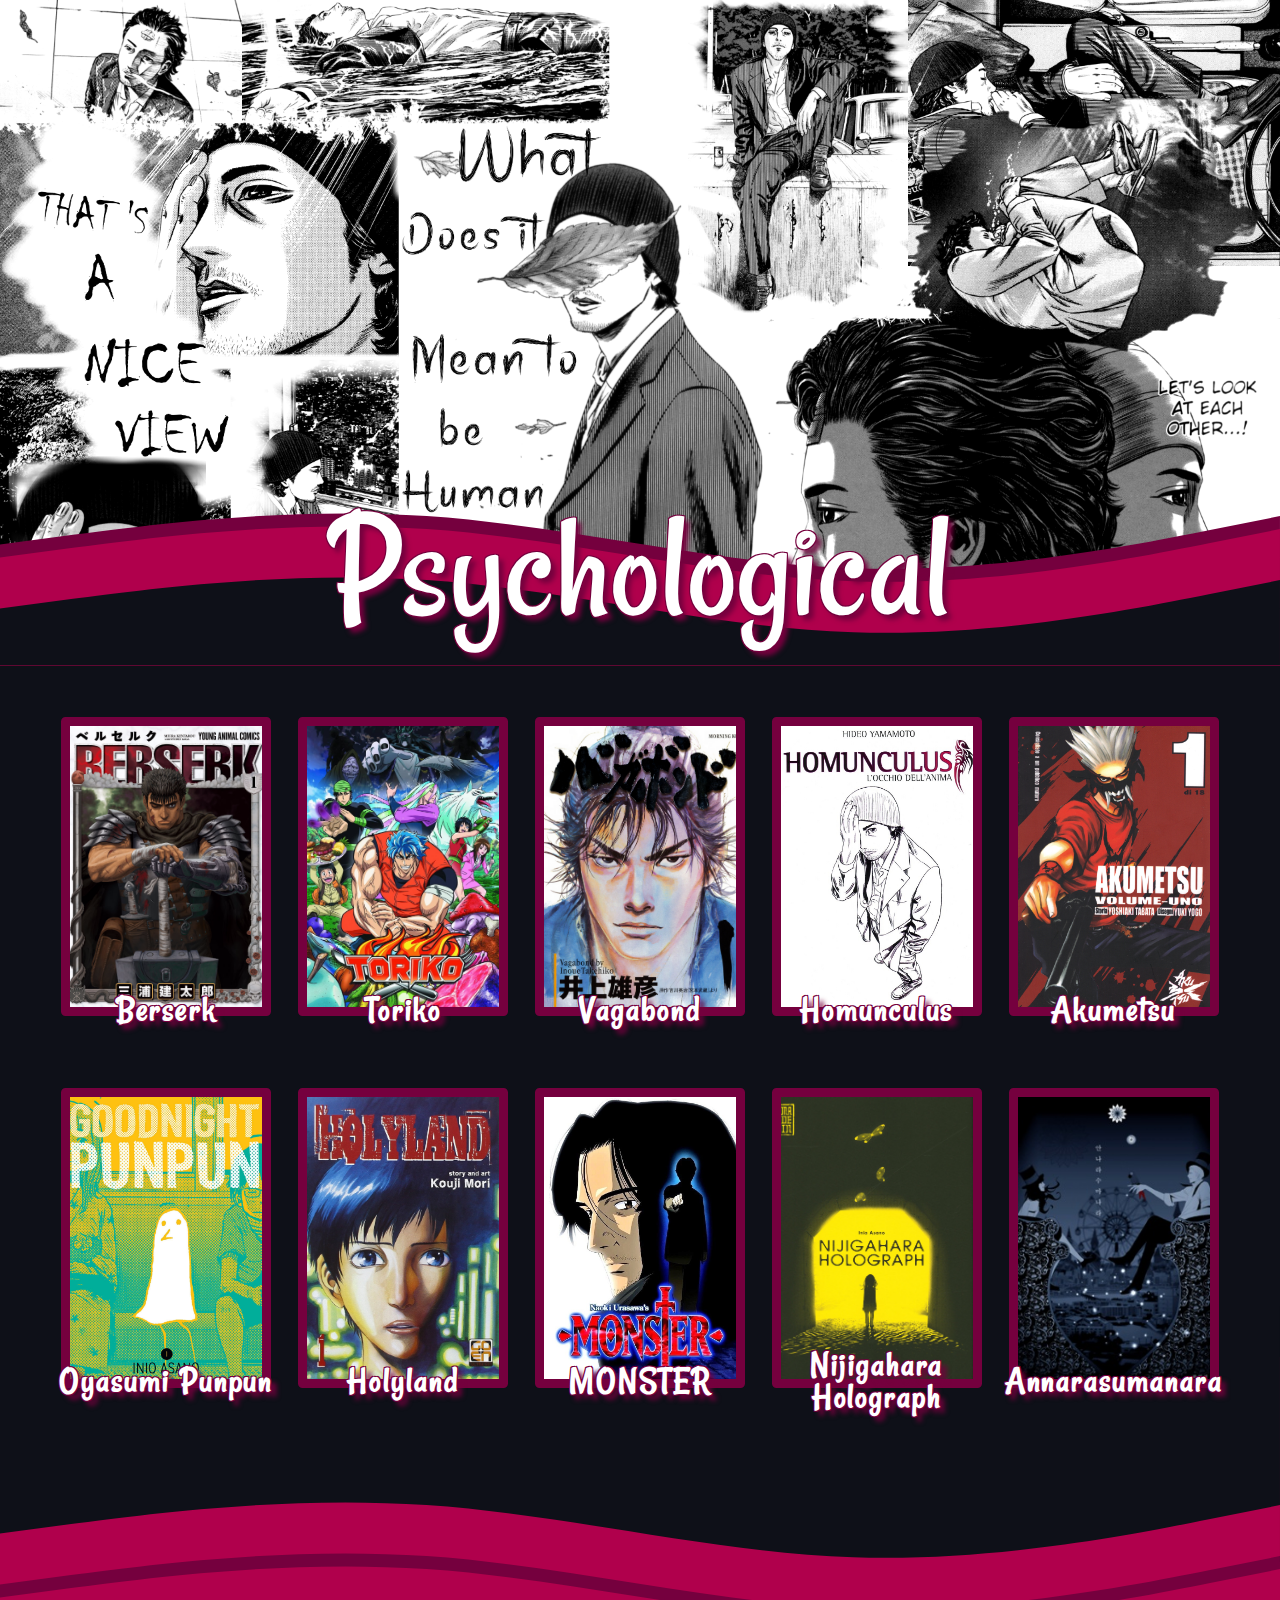
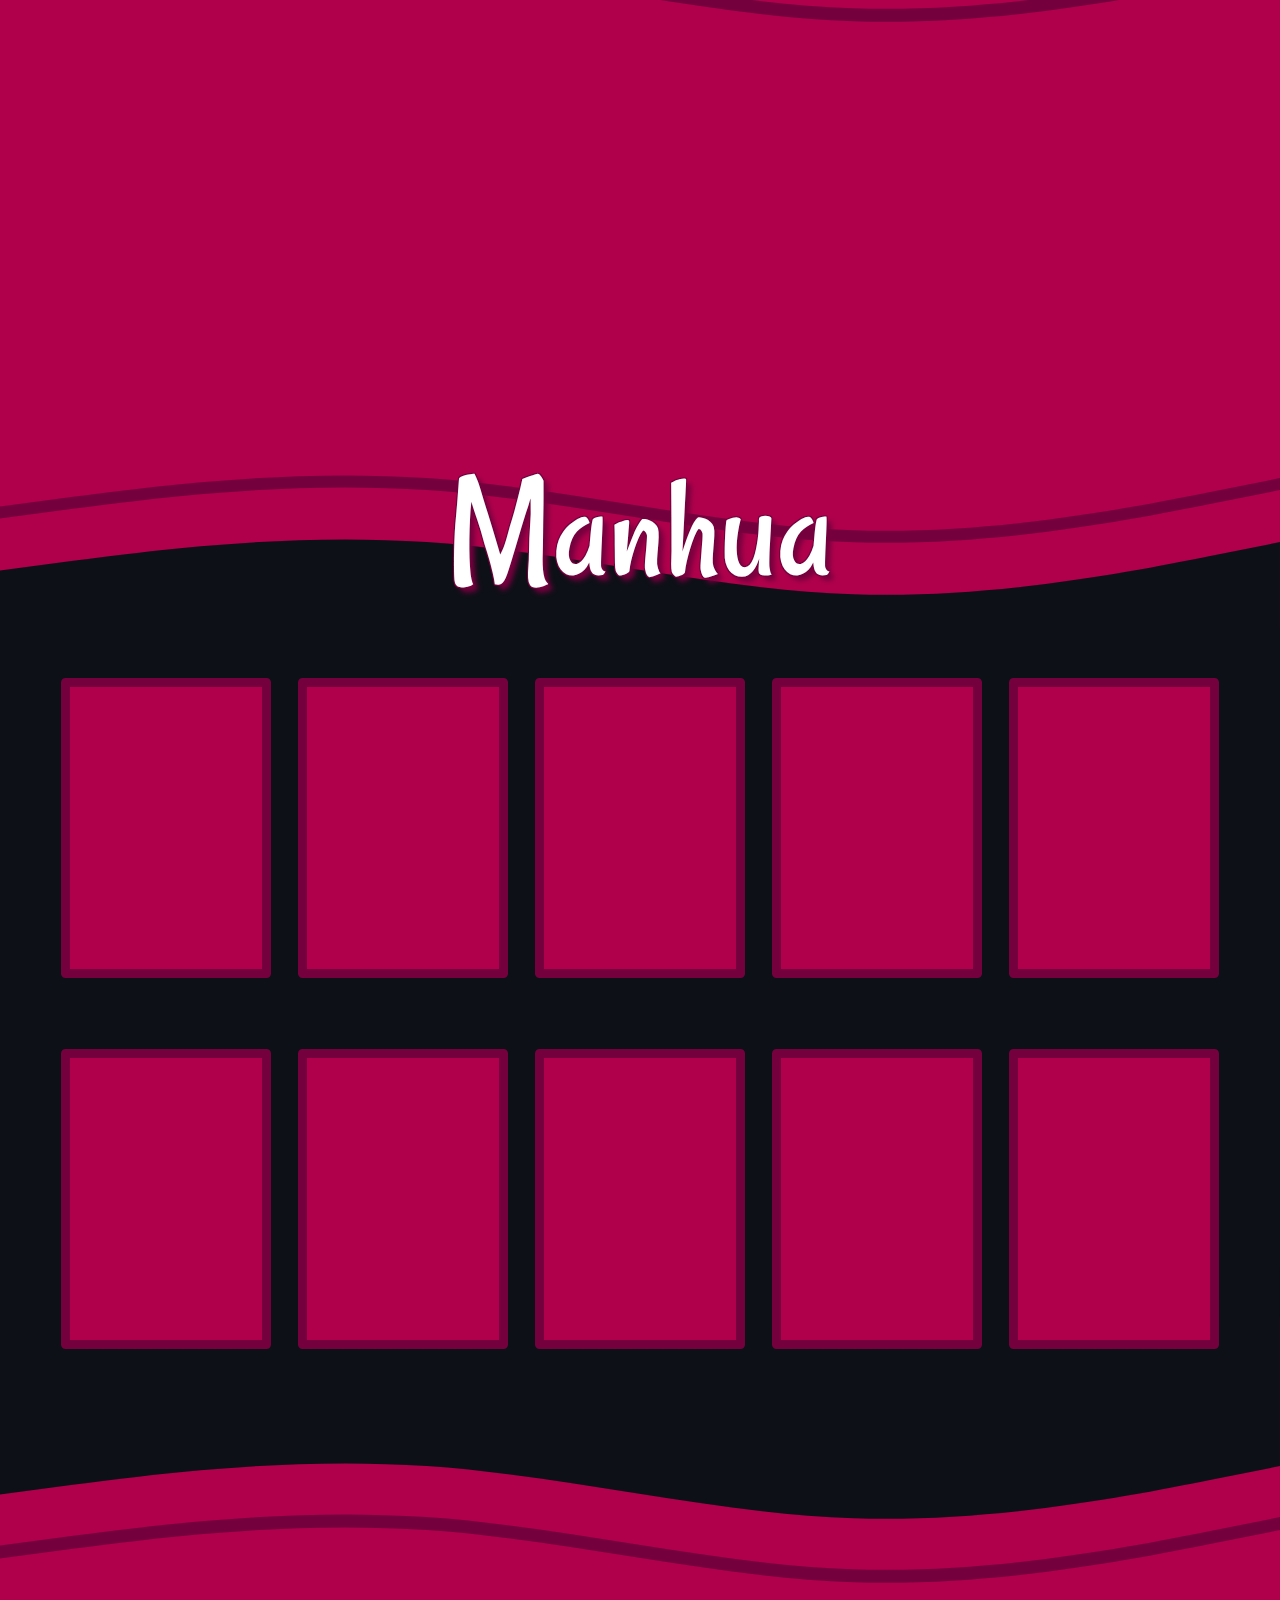
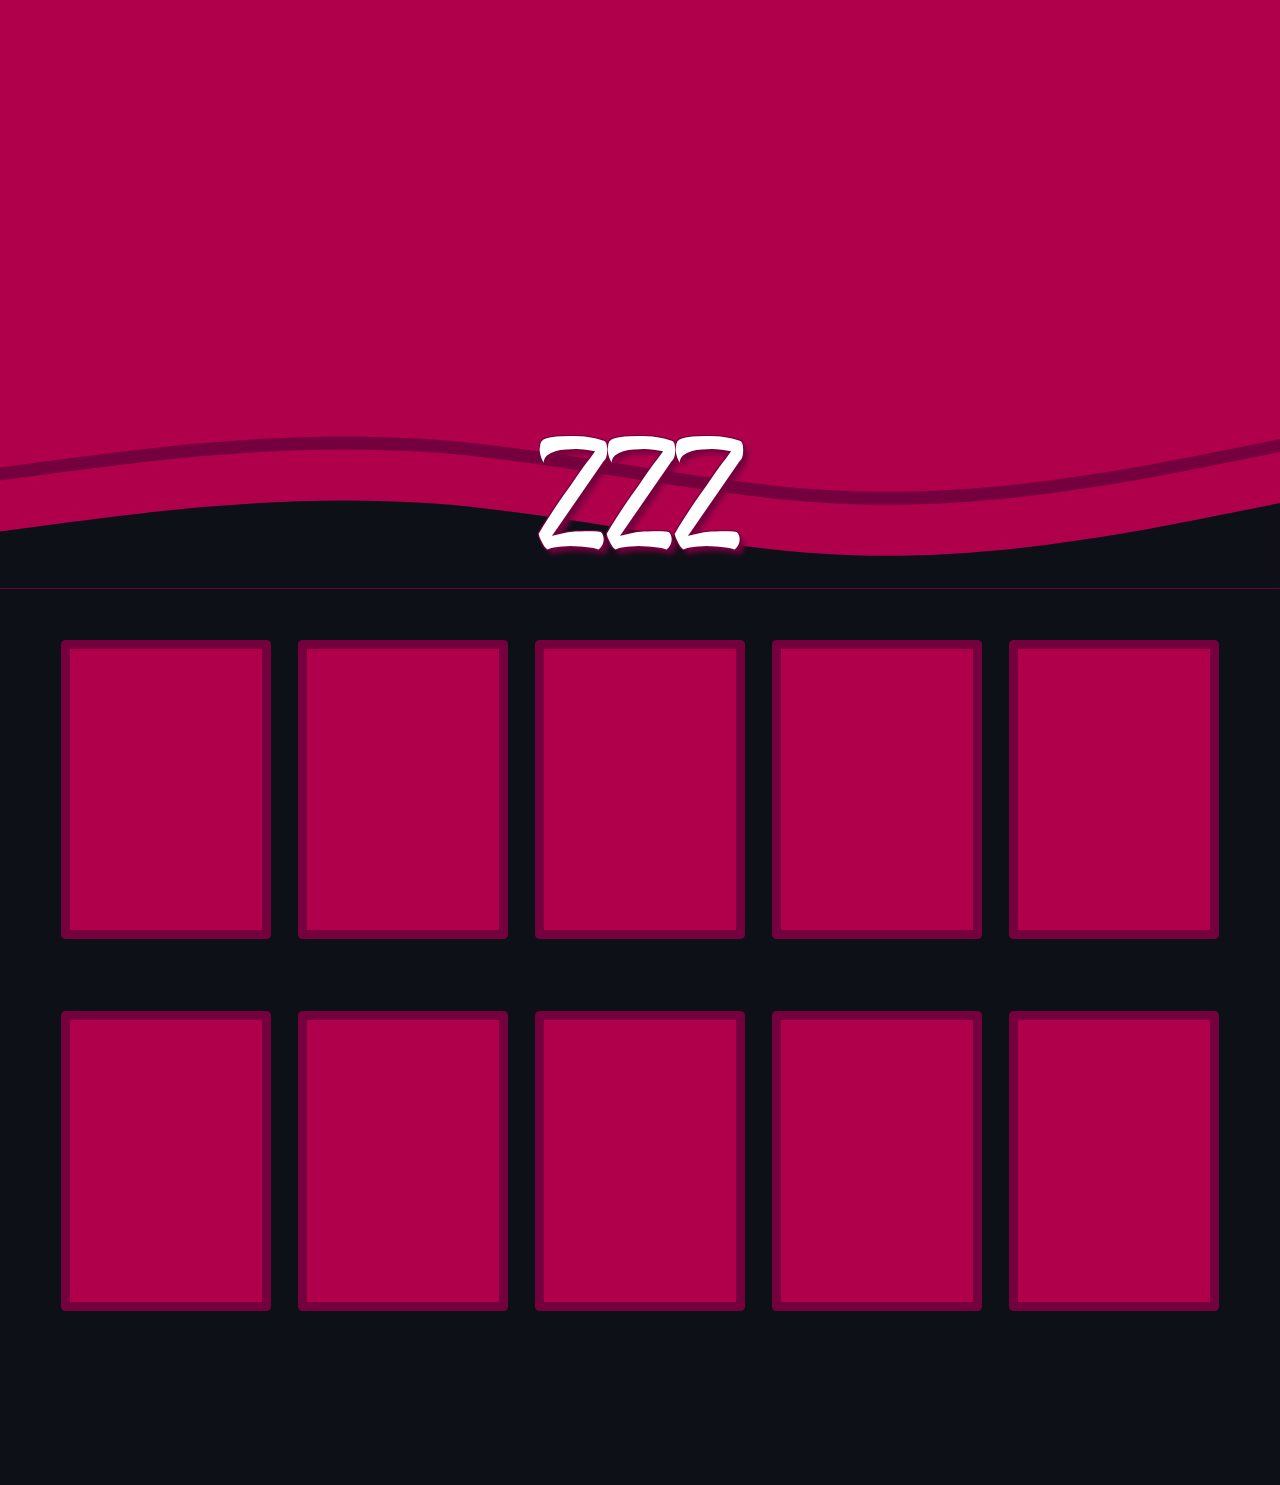
<file: pages/Manga.html>
<!DOCTYPE html>
<html lang="en">

<head>
    <meta charset="UTF-8">
    <meta name="viewport" content="width=device-width, initial-scale=1.0">
    <title>Manga Recommendation</title>
    <link rel="icon" href="../assets/Logos/Manga.jpg" type="image/x-icon">

    <link href="https://fonts.googleapis.com/css2?family=Rancho&display=swap" rel="stylesheet">
    <link href="https://fonts.googleapis.com/css2?family=Pacifico&display=swap" rel="stylesheet">
    <link href="https://fonts.googleapis.com/css2?family=Mitr&display=swap" rel="stylesheet">
    <link href="https://fonts.googleapis.com/css2?family=Ubuntu&display=swap" rel="stylesheet">

    <link rel="stylesheet" href="../css/style.css">

</head>

<body>

    <div class="content">

        <div class="section-banner"
            style="background-position: top; background-image: url('../assets/Photos/Homonculus.png');">
            <div class="wave-invert-1">
                <svg xmlns="http://www.w3.org/2000/svg" viewBox="0 0 1440 320">
                    <path fill="var(--color-primary-light)" fill-opacity="1"
                        d="M0,256L80,245.3C160,235,320,213,480,224C640,235,800,277,960,282.7C1120,288,1280,256,1360,240L1440,224L1440,0L1360,0C1280,0,1120,0,960,0C800,0,640,0,480,0C320,0,160,0,80,0L0,0Z">
                    </path>
                </svg>
            </div>

            <div class="wave-1">
                <svg xmlns="http://www.w3.org/2000/svg" viewBox="0 0 1440 320">
                    <path fill="var(--color-primary-dark)" fill-opacity="1"
                        d="M0,256L80,245.3C160,235,320,213,480,224C640,235,800,277,960,282.7C1120,288,1280,256,1360,240L1440,224L1440,320L1360,320C1280,320,1120,320,960,320C800,320,640,320,480,320C320,320,160,320,80,320L0,320Z">
                    </path>
                </svg>
            </div>
            <div class="wave-2">
                <svg xmlns="http://www.w3.org/2000/svg" viewBox="0 0 1440 320">
                    <path fill="var(--color-primary)" fill-opacity="1"
                        d="M0,256L80,245.3C160,235,320,213,480,224C640,235,800,277,960,282.7C1120,288,1280,256,1360,240L1440,224L1440,320L1360,320C1280,320,1120,320,960,320C800,320,640,320,480,320C320,320,160,320,80,320L0,320Z">
                    </path>
                </svg>
            </div>
            <div class="wave-3">
                <svg xmlns="http://www.w3.org/2000/svg" viewBox="0 0 1440 320">
                    <path fill="var(--color-primary-light)" fill-opacity="1"
                        d="M0,256L80,245.3C160,235,320,213,480,224C640,235,800,277,960,282.7C1120,288,1280,256,1360,240L1440,224L1440,320L1360,320C1280,320,1120,320,960,320C800,320,640,320,480,320C320,320,160,320,80,320L0,320Z">
                    </path>
                </svg>
            </div>
        </div>

        <div class="wave-fill"></div>

        <div class="favorite-manga">
            <div class="section-title">
                Psychological
            </div>

            <div class="top-10-mangas">

                <div class="mangas-row">
                    <div class="manga">
                        <div class="manga-image" style="background-image: url('../assets/Manga/Berserk.png');"></div>
                        <div class="manga-name">Berserk</div>
                    </div>
                    <div class="manga">
                        <div class="manga-image" style="background-image: url('../assets/Manga/Toriko.jpg');"></div>
                        <div class="manga-name">Toriko</div>
                    </div>
                    <div class="manga">
                        <div class="manga-image" style="background-image: url('../assets/Manga/Vagabond.png');"></div>
                        <div class="manga-name">Vagabond</div>
                    </div>
                    <div class="manga">
                        <div class="manga-image" style="background-image: url('../assets/Manga/Homonculus.jpg');"></div>
                        <div class="manga-name">Homunculus</div>
                    </div>
                    <div class="manga">
                        <div class="manga-image" style="background-image: url('../assets/Manga/Akumetsu.jpg');"></div>
                        <div class="manga-name">Akumetsu</div>
                    </div>
                </div>

                <div class="mangas-row">
                    <div class="manga">
                        <div class="manga-image" style="background-image: url('../assets/Manga/OyasumiPunpun.jpg');">
                        </div>
                        <div class="manga-name">Oyasumi Punpun</div>
                    </div>
                    <div class="manga">
                        <div class="manga-image" style="background-image: url('../assets/Manga/Holyland.jpg');"></div>
                        <div class="manga-name">Holyland</div>
                    </div>
                    <div class="manga">
                        <div class="manga-image" style="background-image: url('../assets/Anime/Monster.jpg');"></div>
                        <div class="manga-name">MONSTER</div>
                    </div>
                    <div class="manga">
                        <div class="manga-image"
                            style="background-image: url('../assets/Manga/NijigaharaHolograph.jpg');"></div>
                        <div class="manga-name">Nijigahara Holograph</div>
                    </div>
                    <div class="manga">
                        <div class="manga-image" style="background-image: url('../assets/Manga/Annarasumanara.jpg');">
                        </div>
                        <div class="manga-name">Annarasumanara</div>
                    </div>
                </div>

            </div>
        </div>

        <!---->
        <div class="section-banner" style="background-position: top; background-image: url('../assets/Photos/');">

            <div class="wave-invert-3">
                <svg xmlns="http://www.w3.org/2000/svg" viewBox="0 0 1440 320">
                    <path fill="var(--color-primary-dark)" fill-opacity="1"
                        d="M0,256L80,245.3C160,235,320,213,480,224C640,235,800,277,960,282.7C1120,288,1280,256,1360,240L1440,224L1440,0L1360,0C1280,0,1120,0,960,0C800,0,640,0,480,0C320,0,160,0,80,0L0,0Z">
                    </path>
                </svg>
            </div>

            <div class="wave-invert-2">
                <svg xmlns="http://www.w3.org/2000/svg" viewBox="0 0 1440 320">
                    <path fill="var(--color-primary)" fill-opacity="1"
                        d="M0,256L80,245.3C160,235,320,213,480,224C640,235,800,277,960,282.7C1120,288,1280,256,1360,240L1440,224L1440,0L1360,0C1280,0,1120,0,960,0C800,0,640,0,480,0C320,0,160,0,80,0L0,0Z">
                    </path>
                </svg>
            </div>

            <div class="wave-invert-1">
                <svg xmlns="http://www.w3.org/2000/svg" viewBox="0 0 1440 320">
                    <path fill="var(--color-primary-light)" fill-opacity="1"
                        d="M0,256L80,245.3C160,235,320,213,480,224C640,235,800,277,960,282.7C1120,288,1280,256,1360,240L1440,224L1440,0L1360,0C1280,0,1120,0,960,0C800,0,640,0,480,0C320,0,160,0,80,0L0,0Z">
                    </path>
                </svg>
            </div>

            <div class="wave-1">
                <svg xmlns="http://www.w3.org/2000/svg" viewBox="0 0 1440 320">
                    <path fill="var(--color-primary-dark)" fill-opacity="1"
                        d="M0,256L80,245.3C160,235,320,213,480,224C640,235,800,277,960,282.7C1120,288,1280,256,1360,240L1440,224L1440,320L1360,320C1280,320,1120,320,960,320C800,320,640,320,480,320C320,320,160,320,80,320L0,320Z">
                    </path>
                </svg>
            </div>
            <div class="wave-2">
                <svg xmlns="http://www.w3.org/2000/svg" viewBox="0 0 1440 320">
                    <path fill="var(--color-primary)" fill-opacity="1"
                        d="M0,256L80,245.3C160,235,320,213,480,224C640,235,800,277,960,282.7C1120,288,1280,256,1360,240L1440,224L1440,320L1360,320C1280,320,1120,320,960,320C800,320,640,320,480,320C320,320,160,320,80,320L0,320Z">
                    </path>
                </svg>
            </div>
            <div class="wave-3">
                <svg xmlns="http://www.w3.org/2000/svg" viewBox="0 0 1440 320">
                    <path fill="var(--color-primary-light)" fill-opacity="1"
                        d="M0,256L80,245.3C160,235,320,213,480,224C640,235,800,277,960,282.7C1120,288,1280,256,1360,240L1440,224L1440,320L1360,320C1280,320,1120,320,960,320C800,320,640,320,480,320C320,320,160,320,80,320L0,320Z">
                    </path>
                </svg>
            </div>
        </div>

        <div class="wave-fill"></div>

        <div class="favorite-manga">
            <div class="section-title">
                Manhua
            </div>

            <div class="top-10-mangas">

                <div class="mangas-row">
                    <div class="manga">
                        <div class="manga-image" style="background-image: url('../assets/Manga/');"></div>
                        <div class="manga-name"></div>
                    </div>
                    <div class="manga">
                        <div class="manga-image" style="background-image: url('../assets/Manga/');"></div>
                        <div class="manga-name"></div>
                    </div>
                    <div class="manga">
                        <div class="manga-image" style="background-image: url('../assets/Manga/');"></div>
                        <div class="manga-name"></div>
                    </div>
                    <div class="manga">
                        <div class="manga-image" style="background-image: url('../assets/Manga/');"></div>
                        <div class="manga-name"></div>
                    </div>
                    <div class="manga">
                        <div class="manga-image" style="background-image: url('../assets/Manga/');"></div>
                        <div class="manga-name"></div>
                    </div>
                </div>

                <div class="mangas-row">
                    <div class="manga">
                        <div class="manga-image" style="background-image: url('../assets/Manga/');"></div>
                        <div class="manga-name"></div>
                    </div>
                    <div class="manga">
                        <div class="manga-image" style="background-image: url('../assets/Manga/');"></div>
                        <div class="manga-name"></div>
                    </div>
                    <div class="manga">
                        <div class="manga-image" style="background-image: url('../assets/Manga/');"></div>
                        <div class="manga-name"></div>
                    </div>
                    <div class="manga">
                        <div class="manga-image" style="background-image: url('../assets/Manga/');"></div>
                        <div class="manga-name"></div>
                    </div>
                    <div class="manga">
                        <div class="manga-image" style="background-image: url('../assets/Manga/');"></div>
                        <div class="manga-name"></div>
                    </div>
                </div>

            </div>
        </div>

        <!---->
        <div class="section-banner" style="background-position: top; background-image: url('../assets/Photos/');">

            <div class="wave-invert-3">
                <svg xmlns="http://www.w3.org/2000/svg" viewBox="0 0 1440 320">
                    <path fill="var(--color-primary-dark)" fill-opacity="1"
                        d="M0,256L80,245.3C160,235,320,213,480,224C640,235,800,277,960,282.7C1120,288,1280,256,1360,240L1440,224L1440,0L1360,0C1280,0,1120,0,960,0C800,0,640,0,480,0C320,0,160,0,80,0L0,0Z">
                    </path>
                </svg>
            </div>

            <div class="wave-invert-2">
                <svg xmlns="http://www.w3.org/2000/svg" viewBox="0 0 1440 320">
                    <path fill="var(--color-primary)" fill-opacity="1"
                        d="M0,256L80,245.3C160,235,320,213,480,224C640,235,800,277,960,282.7C1120,288,1280,256,1360,240L1440,224L1440,0L1360,0C1280,0,1120,0,960,0C800,0,640,0,480,0C320,0,160,0,80,0L0,0Z">
                    </path>
                </svg>
            </div>

            <div class="wave-invert-1">
                <svg xmlns="http://www.w3.org/2000/svg" viewBox="0 0 1440 320">
                    <path fill="var(--color-primary-light)" fill-opacity="1"
                        d="M0,256L80,245.3C160,235,320,213,480,224C640,235,800,277,960,282.7C1120,288,1280,256,1360,240L1440,224L1440,0L1360,0C1280,0,1120,0,960,0C800,0,640,0,480,0C320,0,160,0,80,0L0,0Z">
                    </path>
                </svg>
            </div>

            <div class="wave-1">
                <svg xmlns="http://www.w3.org/2000/svg" viewBox="0 0 1440 320">
                    <path fill="var(--color-primary-dark)" fill-opacity="1"
                        d="M0,256L80,245.3C160,235,320,213,480,224C640,235,800,277,960,282.7C1120,288,1280,256,1360,240L1440,224L1440,320L1360,320C1280,320,1120,320,960,320C800,320,640,320,480,320C320,320,160,320,80,320L0,320Z">
                    </path>
                </svg>
            </div>
            <div class="wave-2">
                <svg xmlns="http://www.w3.org/2000/svg" viewBox="0 0 1440 320">
                    <path fill="var(--color-primary)" fill-opacity="1"
                        d="M0,256L80,245.3C160,235,320,213,480,224C640,235,800,277,960,282.7C1120,288,1280,256,1360,240L1440,224L1440,320L1360,320C1280,320,1120,320,960,320C800,320,640,320,480,320C320,320,160,320,80,320L0,320Z">
                    </path>
                </svg>
            </div>
            <div class="wave-3">
                <svg xmlns="http://www.w3.org/2000/svg" viewBox="0 0 1440 320">
                    <path fill="var(--color-primary-light)" fill-opacity="1"
                        d="M0,256L80,245.3C160,235,320,213,480,224C640,235,800,277,960,282.7C1120,288,1280,256,1360,240L1440,224L1440,320L1360,320C1280,320,1120,320,960,320C800,320,640,320,480,320C320,320,160,320,80,320L0,320Z">
                    </path>
                </svg>
            </div>
        </div>

        <div class="wave-fill"></div>

        <div class="favorite-manga">
            <div class="section-title">
                ZZZ
            </div>

            <div class="top-10-mangas">

                <div class="mangas-row">
                    <div class="manga">
                        <div class="manga-image" style="background-image: url('../assets/Manga/');"></div>
                        <div class="manga-name"></div>
                    </div>
                    <div class="manga">
                        <div class="manga-image" style="background-image: url('../assets/Manga/');"></div>
                        <div class="manga-name"></div>
                    </div>
                    <div class="manga">
                        <div class="manga-image" style="background-image: url('../assets/Manga/');"></div>
                        <div class="manga-name"></div>
                    </div>
                    <div class="manga">
                        <div class="manga-image" style="background-image: url('../assets/Manga/');"></div>
                        <div class="manga-name"></div>
                    </div>
                    <div class="manga">
                        <div class="manga-image" style="background-image: url('../assets/Manga/');"></div>
                        <div class="manga-name"></div>
                    </div>
                </div>

                <div class="mangas-row">
                    <div class="manga">
                        <div class="manga-image" style="background-image: url('../assets/Manga/');"></div>
                        <div class="manga-name"></div>
                    </div>
                    <div class="manga">
                        <div class="manga-image" style="background-image: url('../assets/Manga/');"></div>
                        <div class="manga-name"></div>
                    </div>
                    <div class="manga">
                        <div class="manga-image" style="background-image: url('../assets/Manga/');"></div>
                        <div class="manga-name"></div>
                    </div>
                    <div class="manga">
                        <div class="manga-image" style="background-image: url('../assets/Manga/');"></div>
                        <div class="manga-name"></div>
                    </div>
                    <div class="manga">
                        <div class="manga-image" style="background-image: url('../assets/Manga/');"></div>
                        <div class="manga-name"></div>
                    </div>
                </div>

            </div>
        </div>
        <!--- END --->
    </div>
</body>

</html>
</file>
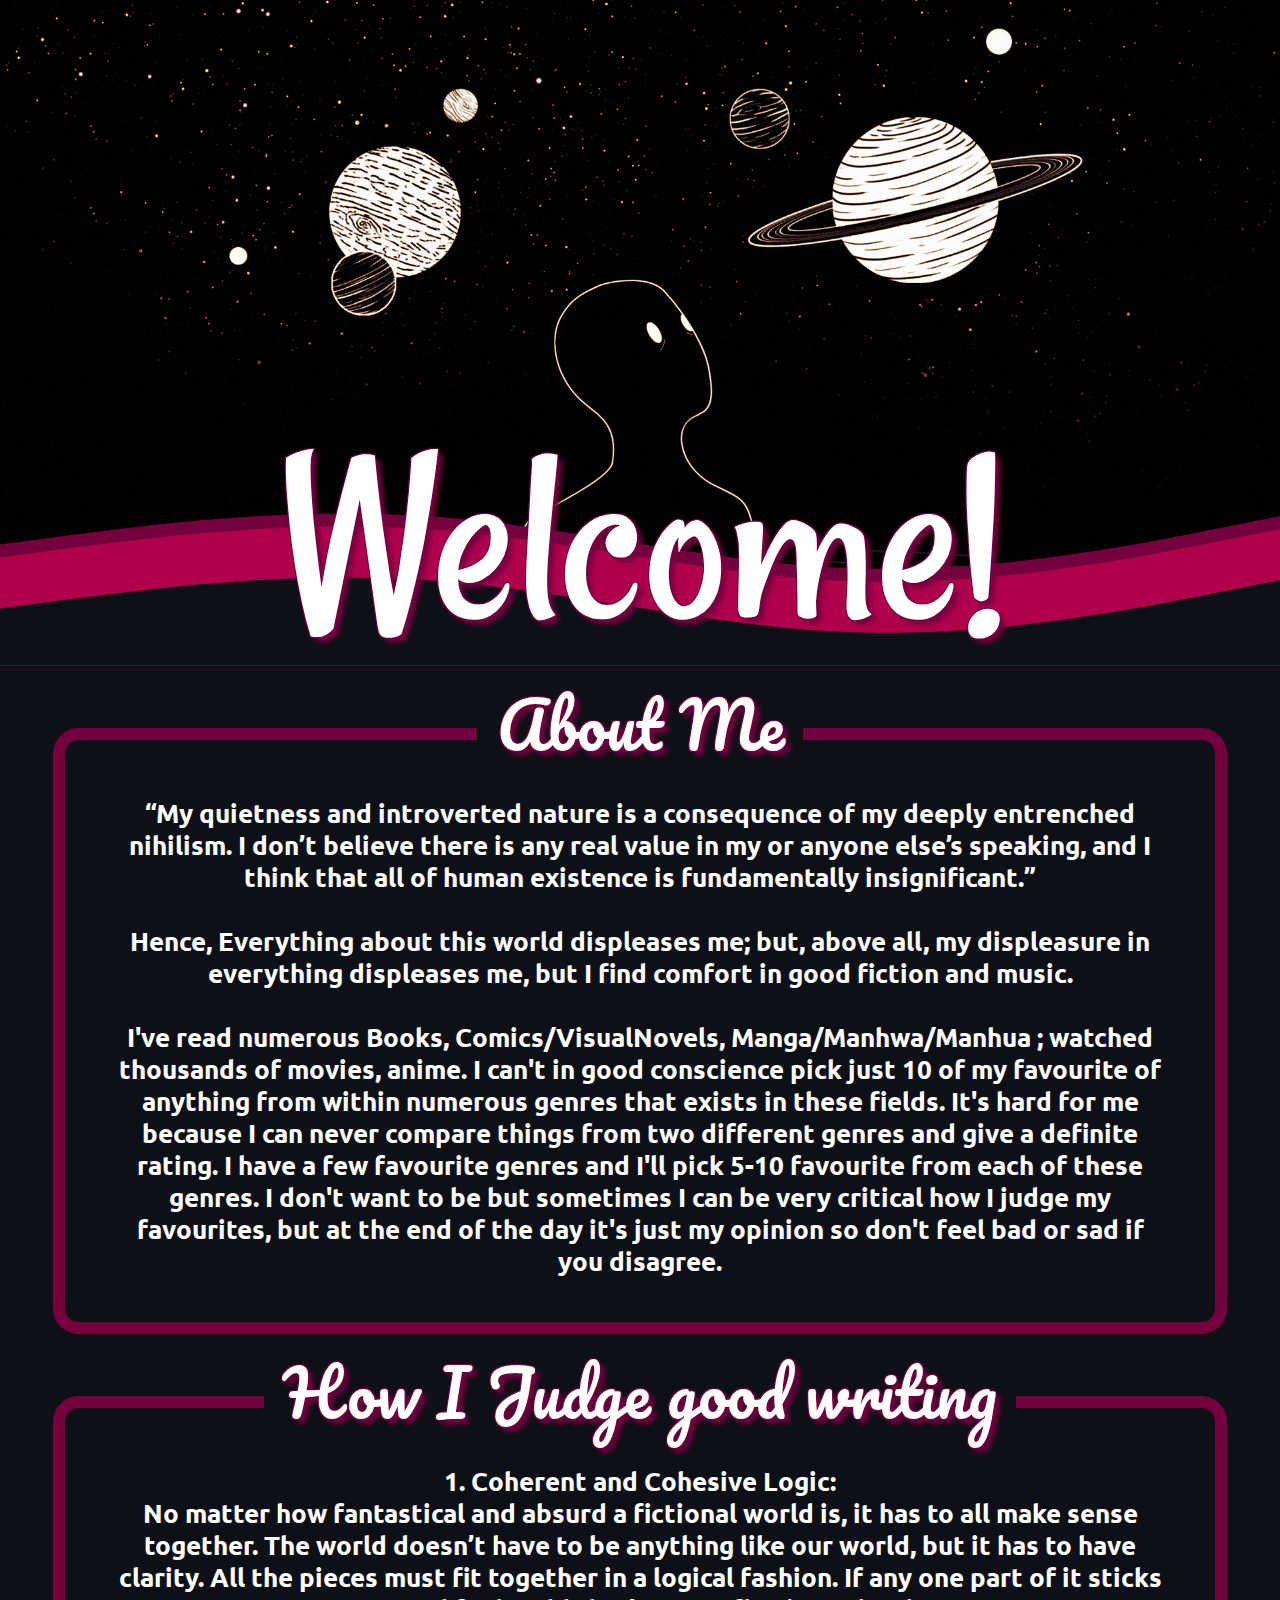
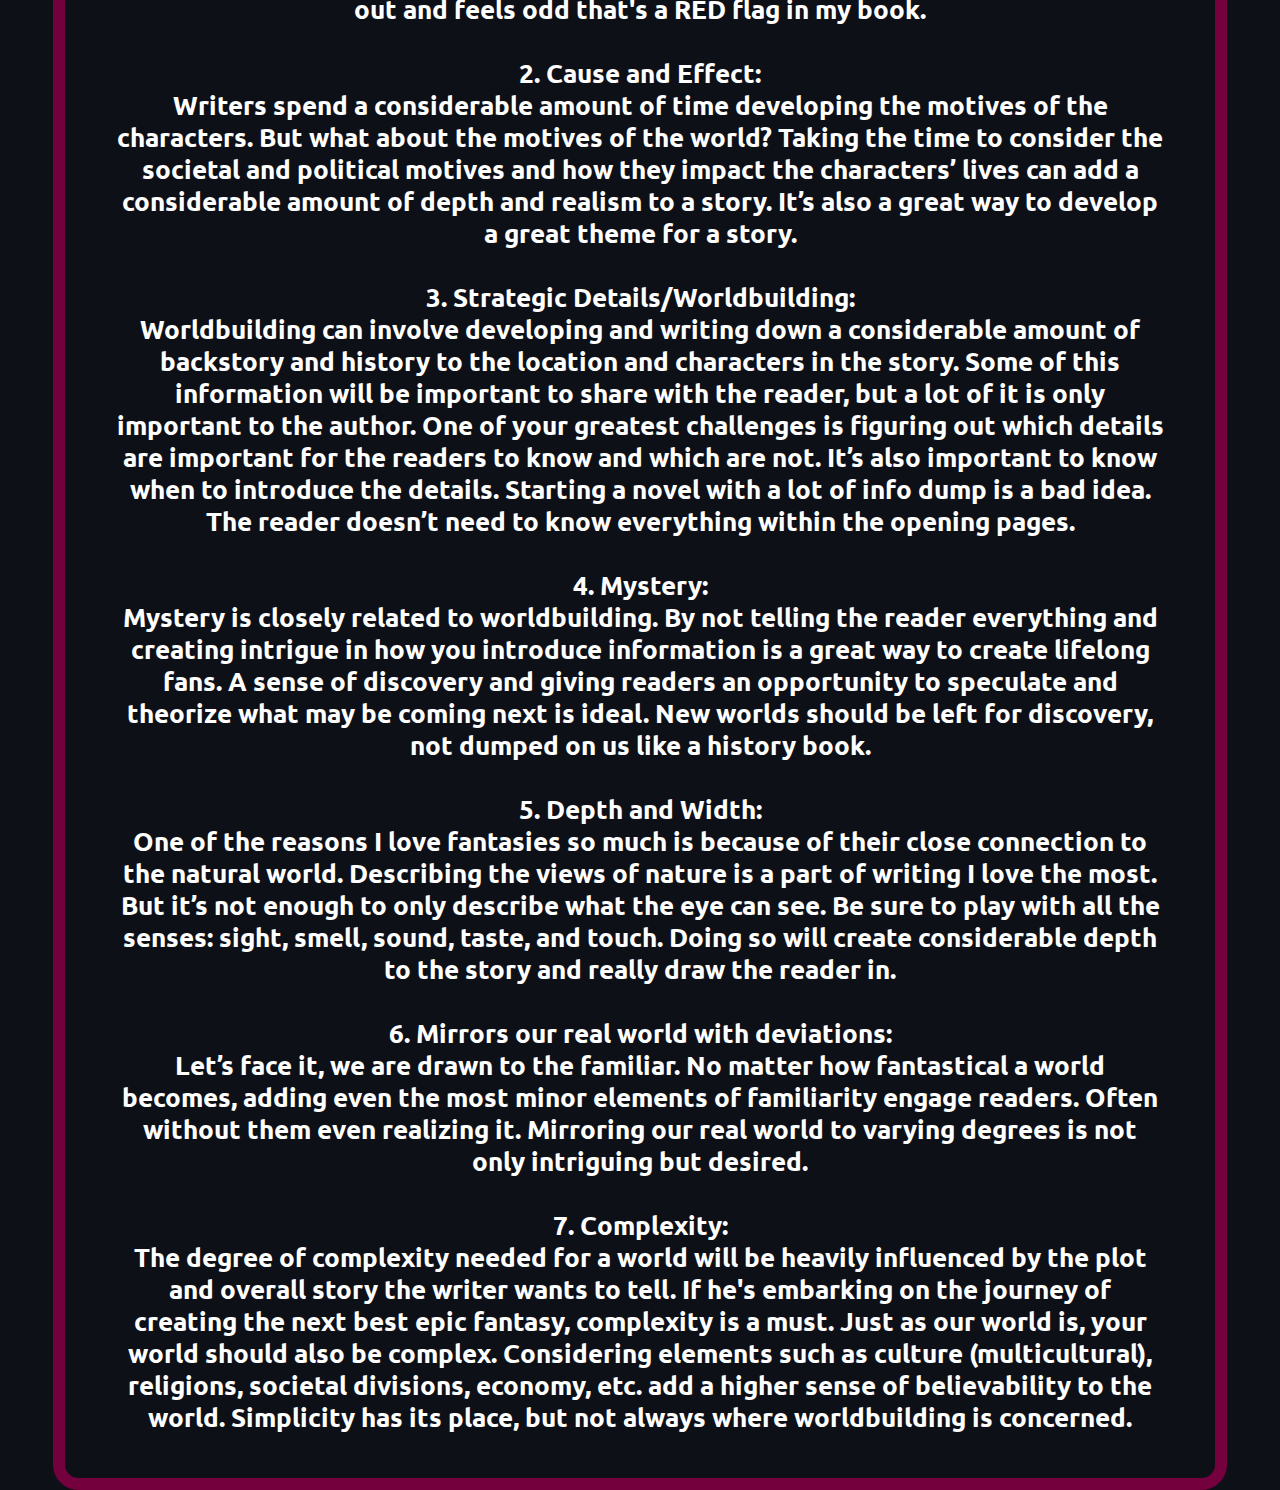
<file: pages/Profile.html>
<!DOCTYPE html>
<html lang="en">

<head>
    <meta charset="UTF-8">
    <meta name="viewport" content="width=device-width, initial-scale=1.0">
    <title>Profile</title>
    <link rel="icon" href="../assets/Logos/NFTLuffy.jfif" type="image/x-icon">

    <link href="https://fonts.googleapis.com/css2?family=Rancho&display=swap" rel="stylesheet">
    <link href="https://fonts.googleapis.com/css2?family=Pacifico&display=swap" rel="stylesheet">
    <link href="https://fonts.googleapis.com/css2?family=Mitr&display=swap" rel="stylesheet">
    <link href="https://fonts.googleapis.com/css2?family=Ubuntu&display=swap" rel="stylesheet">

    <link rel="stylesheet" href="../css/style.css">

</head>

<body>
    <div class="section-banner"
        style="background-position: top; background-image: url('../assets/Photos/3422337.png');">
        <div class="wave-1">
            <svg xmlns="http://www.w3.org/2000/svg" viewBox="0 0 1440 320">
                <path fill="var(--color-primary-dark)" fill-opacity="1"
                    d="M0,256L80,245.3C160,235,320,213,480,224C640,235,800,277,960,282.7C1120,288,1280,256,1360,240L1440,224L1440,320L1360,320C1280,320,1120,320,960,320C800,320,640,320,480,320C320,320,160,320,80,320L0,320Z">
                </path>
            </svg>
        </div>
        <div class="wave-2">
            <svg xmlns="http://www.w3.org/2000/svg" viewBox="0 0 1440 320">
                <path fill="var(--color-primary)" fill-opacity="1"
                    d="M0,256L80,245.3C160,235,320,213,480,224C640,235,800,277,960,282.7C1120,288,1280,256,1360,240L1440,224L1440,320L1360,320C1280,320,1120,320,960,320C800,320,640,320,480,320C320,320,160,320,80,320L0,320Z">
                </path>
            </svg>
        </div>
        <div class="wave-3">
            <svg xmlns="http://www.w3.org/2000/svg" viewBox="0 0 1440 320">
                <path fill="var(--color-primary-light)" fill-opacity="1"
                    d="M0,256L80,245.3C160,235,320,213,480,224C640,235,800,277,960,282.7C1120,288,1280,256,1360,240L1440,224L1440,320L1360,320C1280,320,1120,320,960,320C800,320,640,320,480,320C320,320,160,320,80,320L0,320Z">
                </path>
            </svg>
        </div>
    </div>

    <div class="wave-fill"></div>

    <div class="content">
        <div class="welcome">
            <div class="welcome-title">
                Welcome!
            </div>
        </div>

        <div class="about-me">
            <fieldset>
                <legend>About Me</legend>
                <p>
                    “My quietness and introverted nature is a consequence of my deeply entrenched nihilism.
                    I don’t believe there is any real value in my or anyone else’s speaking,
                    and I think that all of human existence is fundamentally insignificant.”
                    <!-- Modified from 'Emily R. Austin' -->
                    <br><br>
                    Hence, Everything about this world displeases me;
                    but, above all, my displeasure in everything displeases me,
                    but I find comfort in good fiction and music.
                    <!-- Modified from 'Nietzsche' -->
                    <br><br>
                    I've read numerous Books, Comics/VisualNovels, Manga/Manhwa/Manhua ; watched thousands of movies,
                    anime.
                    I can't in good conscience pick just 10 of my favourite of anything from within numerous genres that
                    exists in these fields.
                    It's hard for me because I can never compare things from two different genres and give a definite
                    rating.
                    I have a few favourite genres and I'll pick 5-10 favourite from each of these genres.

                    I don't want to be but sometimes I can be very critical how I judge my favourites,
                    but at the end of the day it's just my opinion so don't feel bad or sad if you disagree.
                </p>
            </fieldset>
        </div>

        <div class="info">
            <fieldset>
                <legend>How I Judge good writing</legend>
                <p>
                    1. Coherent and Cohesive Logic: <br>
                    No matter how fantastical and absurd a fictional world is, it has to all make sense together.
                    The world doesn’t have to be anything like our world, but it has to have clarity.
                    All the pieces must fit together in a logical fashion.
                    If any one part of it sticks out and feels odd that's a RED flag in my book.
                    <br><br>
                    2. Cause and Effect: <br>
                    Writers spend a considerable amount of time developing the motives of the characters.
                    But what about the motives of the world?
                    Taking the time to consider the societal and political motives and how they impact the characters’
                    lives
                    can add a considerable amount of depth and realism to a story.
                    It’s also a great way to develop a great theme for a story.
                    <br><br>
                    3. Strategic Details/Worldbuilding: <br>
                    Worldbuilding can involve developing and writing down a considerable amount of backstory and history
                    to
                    the location and characters in the story.
                    Some of this information will be important to share with the reader, but a lot of it is only
                    important
                    to the author.
                    One of your greatest challenges is figuring out which details are important for the readers to know
                    and
                    which are not.
                    It’s also important to know when to introduce the details. Starting a novel with a lot of info dump
                    is a
                    bad idea.
                    The reader doesn’t need to know everything within the opening pages.
                    <br><br>
                    4. Mystery: <br>
                    Mystery is closely related to worldbuilding.
                    By not telling the reader everything and creating intrigue in how you introduce information is a
                    great
                    way to create lifelong fans.
                    A sense of discovery and giving readers an opportunity to speculate and theorize what may be coming
                    next
                    is ideal.
                    New worlds should be left for discovery, not dumped on us like a history book.
                    <br><br>
                    5. Depth and Width: <br>
                    One of the reasons I love fantasies so much is because of their close connection to the natural
                    world.
                    Describing the views of nature is a part of writing I love the most.
                    But it’s not enough to only describe what the eye can see. Be sure to play with all the senses:
                    sight,
                    smell, sound, taste, and touch.
                    Doing so will create considerable depth to the story and really draw the reader in.
                    <br><br>
                    6. Mirrors our real world with deviations: <br>
                    Let’s face it, we are drawn to the familiar.
                    No matter how fantastical a world becomes, adding even the most minor elements of familiarity engage
                    readers.
                    Often without them even realizing it. Mirroring our real world to varying degrees is not only
                    intriguing
                    but desired.
                    <br><br>
                    7. Complexity: <br>
                    The degree of complexity needed for a world will be heavily influenced by the plot and overall story
                    the
                    writer wants to tell.
                    If he's embarking on the journey of creating the next best epic fantasy, complexity is a must.
                    Just as our world is, your world should also be complex. Considering elements such as culture
                    (multicultural), religions, societal divisions, economy, etc. add a higher sense of believability to
                    the
                    world.
                    Simplicity has its place, but not always where worldbuilding is concerned.
</body>

</html>
</file>
<file: style.css>
:root {
    --color-primary-light: #0e1018;
    --color-primary: #b0004c;
    --color-primary-dark: #75003e;
    --color-text: #fff;

    --font-primary: 'Rancho', cursive;
    --font-secondary: 'Pacifico', cursive;
    --font-text: 'Ubuntu', sans-serif;
    --font-links: 'Mitr', sans-serif;
}

body {
    margin: 0;
    padding: 0;
}

.banner,
.section-banner,
.thanks-banner {
    background-color: var(--color-primary);
    background-repeat: no-repeat;
    background-size: cover;
    position: relative;
}

.banner {
    height: 54vw;
}

.section-banner {
    height: 48vw;
}

.wave-1 {
    position: absolute;
    width: 100%;
    bottom: 1vw;
}

.wave-2 {
    position: absolute;
    width: 100%;
    bottom: 0;
}

.wave-3 {
    position: absolute;
    width: 100%;
    bottom: -4vw;
}

svg {
    display: block;
}

.content {
    background-color: var(--color-primary-light);
}

.wave-fill {
    height: 4vw;
    background-color: var(--color-primary);
}

.welcome {
    position: relative;
}

.welcome-title,
.section-title,
legend,
.anime-name,
.manga-name,
.character-name,
.opening-name,
.opening-anime,
.ending-name,
.ending-anime,
.game .favorite .title,
.game .songs .title,
.voice-name,
.producer-name {
    text-shadow: .4vw .4vw .4vw var(--color-primary-dark),
    -1px -1px 0 var(--color-primary-dark),
    1px -1px 0 var(--color-primary-dark),
    -1px 1px 0 var(--color-primary-dark),
    1px 1px 0 var(--color-primary-dark);
}

.welcome-title,
.section-title {
    position: absolute;
    font-family: var(--font-primary);
    color: var(--color-text);
    text-align: center;
    width: 100%;
}

.welcome-title {
    font-size: 20vw;
    top: -22vw;
}

.about-me {
    padding: 1vw 4vw 0;
}

.info {
    padding: 1vw 4vw 0;
}

fieldset {
    border: 1vw solid var(--color-primary-dark);
    border-radius: 2vw;
    padding: 0 4vw;
    color: var(--color-text);
    text-align: center;
}

textbox {
    border-left: 1vw solid var(--color-primary-dark);
    font-size: 2vw;
    line-height: 2.5vw;
    font-family: var(--font-text);
    font-weight: bold;
    position: relative;
    top: 1.5vw;
    padding: 0 1.5vw;
    color: var(--color-text);
    text-align: center;
}

legend {
    font-family: var(--font-secondary);
    font-size: 5vw;
    padding: 0 1.5vw;
    position: relative;
    bottom: .8vw;
}

p {
    font-size: 2vw;
    line-height: 2.5vw;
    font-family: var(--font-text);
    font-weight: bold;
    position: relative;
    top: -1.5vw;
}

.social {
    height: 20vw;
    display: flex;
    flex-direction: row;
    justify-content: space-evenly;
    padding: 0 6vw 0;
    position: relative;
    top: -3vw;
    z-index: 1;
}

.social-item {
    display: flex;
    flex-direction: row;
    justify-content: center;
    align-items: center;
    color: var(--color-text);
    font-size: 2.25vw;
    font-family: var(--font-links);
}

.social-item .icon {
    width: 4vw;
    height: 4vw;
    margin-right: 1vw;
    border-radius: .8vw;
}

.wave-invert-1 {
    position: absolute;
    width: 100%;
    top: -20vw;
}

.wave-invert-2 {
    position: absolute;
    width: 100%;
    top: -16vw;
}

.wave-invert-3 {
    position: absolute;
    width: 100%;
    top: -15vw;
}

.favorite-anime,
.favorite-manga,
.favorite-characters,
.favorite-openings,
.favorite-endings,
.game,
.thanks {
    position: relative;
}

.section-title {
    font-size: 12vw;
    top: -15vw;
}

.top-10-animes,
.top-10-mangas,
.top-characters,
.top-10-openings,
.top-10-endings {
    padding: 4vw 0 8vw;
    position: relative;
    z-index: 1;
}

.animes-row,
.mangas-row,
.characters-row,
.openings-row,
.endings-row {
    padding: 0 4vw 0;
    display: flex;
    align-items: center;
    justify-content: space-between;
}

.anime {
    width: 18vw;
    height: 29vw;
}

.anime-image {
    width: 15vw;
    height: 22vw;
    border: .75vw solid var(--color-primary-dark);
    border-radius: .35vw;
    background-color: var(--color-primary);
    background-position: center;
    background-repeat: no-repeat;
    background-size: cover;
    margin: 0 auto;
}

.manga {
    width: 18vw;
    height: 29vw;
}

.manga-image {
    width: 15vw;
    height: 22vw;
    border: .75vw solid var(--color-primary-dark);
    border-radius: .35vw;
    background-color: var(--color-primary);
    background-position: center;
    background-repeat: no-repeat;
    background-size: cover;
    margin: 0 auto;
}

.anime-name,
.manga-name,
.character-name,
.opening-anime,
.ending-anime,
.voice-name,
.producer-name {
    position: relative;
    display: flex;
    justify-content: center;
    align-items: center;
    height: 16vw;
    top: -8.5vw;
    color: var(--color-text);
    font-weight: 600;
    letter-spacing: .15vw;
    font-size: 2.8vw;
    line-height: 2.5vw;
    text-align: center;
    font-family: var(--font-primary);
}

.character {
    width: 18vw;
    height: 20vw;
}

.character-image {
    width: 14vw;
    height: 14vw;
    border: 1vw solid var(--color-primary-dark);
    border-radius: 50%;

    background-color: var(--color-primary);
    background-position: center;
    background-repeat: no-repeat;
    background-size: cover;

    margin: 0 auto;
}

.opening,
.ending {
    width: 44vw;
    height: 30vw;
    text-decoration: none;
}

.opening-image,
.ending-image {
    width: 42vw;
    height: 22vw;
    border: 1vw solid var(--color-primary-dark);
    border-radius: 1vw;

    background-color: var(--color-primary);
    background-position: center;
    background-repeat: no-repeat;
    background-size: cover;

    margin: 0 auto;
}

.opening-name,
.ending-name {
    position: relative;
    display: flex;
    justify-content: center;
    align-items: center;
    height: 16vw;
    top: -47.8vw;
    color: var(--color-text);
    font-weight: 600;
    letter-spacing: .15vw;
    font-size: 4vw;
    line-height: 3vw;
    text-align: center;
    font-family: var(--font-primary);
}

.link-alert {
    position: relative;
    top: .5vw;
    color: var(--color-text);
    width: 36vw;
    border-radius: 2vw;
    text-align: center;
    margin: 0 auto 1vw;
    font-size: 2vw;
    font-family: var(--font-text);
    font-weight: bold;
    padding: .5vw 0 .6vw;
    background: var(--color-primary);
}

.game {
    display: flex;
    height: 58vw;
    z-index: 1;
}

.game .favorite,
.game .songs {
    width: 50%;
}

.game .favorite .title,
.game .songs .title {
    font-family: var(--font-secondary);
    font-size: 4vw;
    text-align: center;
    color: var(--color-text);
}

.voices-row,
.producers-row {
    padding: 1vw 4vw 1vw;
    display: flex;
    align-items: center;
    justify-content: space-between;
}

.voice,
.producer {
    width: 13vw;
    height: 16vw;
}

.voice-image,
.producer-image {
    width: 11vw;
    height: 11vw;
    border: 1vw solid var(--color-primary-dark);
    border-radius: 50%;

    background-color: var(--color-primary);
    background-position: center;
    background-repeat: no-repeat;
    background-size: cover;

    margin: 0 auto;
}

.horizontal-line {
    margin: 0 6vw;
    border: .1vw solid var(--color-primary);
}

.top-10-songs {
    color: var(--color-text);
    width: 32vw;
    border-radius: 2vw;
    margin: 1vw auto 1vw;
    font-size: 2vw;
    line-height: 3vw;
    font-family: var(--font-text);
    font-weight: bold;
    padding: 2vw 3vw;
    background: var(--color-primary);
}

.game-link-alert {
    color: var(--color-text);
    width: 32vw;
    border-radius: 2vw;
    text-align: center;
    margin: 1vw auto 1vw;
    font-size: 2vw;
    font-family: var(--font-text);
    font-weight: bold;
    padding: .6vw 3vw .8vw;
    background: var(--color-primary);
    text-decoration: none;
    display: flex;
    justify-content: center;
}

.thanks-banner {
    height: 60vw;
}

.thanks {
    height: 5vw;
}
</file>
<file: css/style.css>
:root {
    --color-primary-light: #0e1018;
    --color-primary: #b0004c;
    --color-primary-dark: #75003e;
    --color-text: #fff;

    --font-primary: 'Rancho', cursive;
    --font-secondary: 'Pacifico', cursive;
    --font-text: 'Ubuntu', sans-serif;
    --font-links: 'Mitr', sans-serif;
}

body {
    margin: 0;
    padding: 0;
}

.banner,
.section-banner,
.thanks-banner {
    background-color: var(--color-primary);
    background-repeat: no-repeat;
    background-size: cover;
    position: relative;
}

.banner {
    height: 54vw;
}

.section-banner {
    height: 48vw;
}

.wave-1 {
    position: absolute;
    width: 100%;
    bottom: 1vw;
}

.wave-2 {
    position: absolute;
    width: 100%;
    bottom: 0;
}

.wave-3 {
    position: absolute;
    width: 100%;
    bottom: -4vw;
}

svg {
    display: block;
}

.content {
    background-color: var(--color-primary-light);
}

.wave-fill {
    height: 4vw;
    background-color: var(--color-primary);
}

.welcome {
    position: relative;
}

.welcome-title,
.section-title,
legend,
.anime-name,
.manga-name,
.character-name,
.opening-name,
.opening-anime,
.ending-name,
.ending-anime,
.game .favorite .title,
.game .songs .title,
.voice-name,
.producer-name {
    text-shadow: .4vw .4vw .4vw var(--color-primary-dark),
    -1px -1px 0 var(--color-primary-dark),
    1px -1px 0 var(--color-primary-dark),
    -1px 1px 0 var(--color-primary-dark),
    1px 1px 0 var(--color-primary-dark);
}

.welcome-title,
.section-title {
    position: absolute;
    font-family: var(--font-primary);
    color: var(--color-text);
    text-align: center;
    width: 100%;
}

.welcome-title {
    font-size: 20vw;
    top: -22vw;
}

.about-me {
    padding: 1vw 4vw 0;
}

.info {
    padding: 1vw 4vw 0;
}

fieldset {
    border: 1vw solid var(--color-primary-dark);
    border-radius: 2vw;
    padding: 0 4vw;
    color: var(--color-text);
    text-align: center;
}

textbox {
    border-left: 1vw solid var(--color-primary-dark);
    font-size: 2vw;
    line-height: 2.5vw;
    font-family: var(--font-text);
    font-weight: bold;
    position: relative;
    top: 1.5vw;
    padding: 0 1.5vw;
    color: var(--color-text);
    text-align: center;
}

legend {
    font-family: var(--font-secondary);
    font-size: 5vw;
    padding: 0 1.5vw;
    position: relative;
    bottom: .8vw;
}

p {
    font-size: 2vw;
    line-height: 2.5vw;
    font-family: var(--font-text);
    font-weight: bold;
    position: relative;
    top: -1.5vw;
}

.social {
    height: 20vw;
    display: flex;
    flex-direction: row;
    justify-content: space-evenly;
    padding: 0 6vw 0;
    position: relative;
    top: -3vw;
    z-index: 1;
}

.social-item {
    display: flex;
    flex-direction: row;
    justify-content: center;
    align-items: center;
    color: var(--color-text);
    font-size: 2.25vw;
    font-family: var(--font-links);
}

.social-item .icon {
    width: 4vw;
    height: 4vw;
    margin-right: 1vw;
    border-radius: .8vw;
}

.wave-invert-1 {
    position: absolute;
    width: 100%;
    top: -20vw;
}

.wave-invert-2 {
    position: absolute;
    width: 100%;
    top: -16vw;
}

.wave-invert-3 {
    position: absolute;
    width: 100%;
    top: -15vw;
}

.favorite-anime,
.favorite-manga,
.favorite-characters,
.favorite-openings,
.favorite-endings,
.game,
.thanks {
    position: relative;
}

.section-title {
    font-size: 12vw;
    top: -15vw;
}

.top-10-animes,
.top-10-mangas,
.top-characters,
.top-10-openings,
.top-10-endings {
    padding: 4vw 0 8vw;
    position: relative;
    z-index: 1;
}

.animes-row,
.mangas-row,
.characters-row,
.openings-row,
.endings-row {
    padding: 0 4vw 0;
    display: flex;
    align-items: center;
    justify-content: space-between;
}

.anime {
    width: 18vw;
    height: 29vw;
}

.anime-image {
    width: 15vw;
    height: 22vw;
    border: .75vw solid var(--color-primary-dark);
    border-radius: .35vw;
    background-color: var(--color-primary);
    background-position: center;
    background-repeat: no-repeat;
    background-size: cover;
    margin: 0 auto;
}

.manga {
    width: 18vw;
    height: 29vw;
}

.manga-image {
    width: 15vw;
    height: 22vw;
    border: .75vw solid var(--color-primary-dark);
    border-radius: .35vw;
    background-color: var(--color-primary);
    background-position: center;
    background-repeat: no-repeat;
    background-size: cover;
    margin: 0 auto;
}

.anime-name,
.manga-name,
.character-name,
.opening-anime,
.ending-anime,
.voice-name,
.producer-name {
    position: relative;
    display: flex;
    justify-content: center;
    align-items: center;
    height: 16vw;
    top: -8.5vw;
    color: var(--color-text);
    font-weight: 600;
    letter-spacing: .15vw;
    font-size: 2.8vw;
    line-height: 2.5vw;
    text-align: center;
    font-family: var(--font-primary);
}

.character {
    width: 18vw;
    height: 20vw;
}

.character-image {
    width: 14vw;
    height: 14vw;
    border: 1vw solid var(--color-primary-dark);
    border-radius: 50%;

    background-color: var(--color-primary);
    background-position: center;
    background-repeat: no-repeat;
    background-size: cover;

    margin: 0 auto;
}

.opening,
.ending {
    width: 44vw;
    height: 30vw;
    text-decoration: none;
}

.opening-image,
.ending-image {
    width: 42vw;
    height: 22vw;
    border: 1vw solid var(--color-primary-dark);
    border-radius: 1vw;

    background-color: var(--color-primary);
    background-position: center;
    background-repeat: no-repeat;
    background-size: cover;

    margin: 0 auto;
}

.opening-name,
.ending-name {
    position: relative;
    display: flex;
    justify-content: center;
    align-items: center;
    height: 16vw;
    top: -47.8vw;
    color: var(--color-text);
    font-weight: 600;
    letter-spacing: .15vw;
    font-size: 4vw;
    line-height: 3vw;
    text-align: center;
    font-family: var(--font-primary);
}

.link-alert {
    position: relative;
    top: .5vw;
    color: var(--color-text);
    width: 36vw;
    border-radius: 2vw;
    text-align: center;
    margin: 0 auto 1vw;
    font-size: 2vw;
    font-family: var(--font-text);
    font-weight: bold;
    padding: .5vw 0 .6vw;
    background: var(--color-primary);
}

.game {
    display: flex;
    height: 58vw;
    z-index: 1;
}

.game .favorite,
.game .songs {
    width: 50%;
}

.game .favorite .title,
.game .songs .title {
    font-family: var(--font-secondary);
    font-size: 4vw;
    text-align: center;
    color: var(--color-text);
}

.voices-row,
.producers-row {
    padding: 1vw 4vw 1vw;
    display: flex;
    align-items: center;
    justify-content: space-between;
}

.voice,
.producer {
    width: 13vw;
    height: 16vw;
}

.voice-image,
.producer-image {
    width: 11vw;
    height: 11vw;
    border: 1vw solid var(--color-primary-dark);
    border-radius: 50%;

    background-color: var(--color-primary);
    background-position: center;
    background-repeat: no-repeat;
    background-size: cover;

    margin: 0 auto;
}

.horizontal-line {
    margin: 0 6vw;
    border: .1vw solid var(--color-primary);
}

.top-10-songs {
    color: var(--color-text);
    width: 32vw;
    border-radius: 2vw;
    margin: 1vw auto 1vw;
    font-size: 2vw;
    line-height: 3vw;
    font-family: var(--font-text);
    font-weight: bold;
    padding: 2vw 3vw;
    background: var(--color-primary);
}

.game-link-alert {
    color: var(--color-text);
    width: 32vw;
    border-radius: 2vw;
    text-align: center;
    margin: 1vw auto 1vw;
    font-size: 2vw;
    font-family: var(--font-text);
    font-weight: bold;
    padding: .6vw 3vw .8vw;
    background: var(--color-primary);
    text-decoration: none;
    display: flex;
    justify-content: center;
}

.thanks-banner {
    height: 60vw;
}

.thanks {
    height: 5vw;
}
</file>
